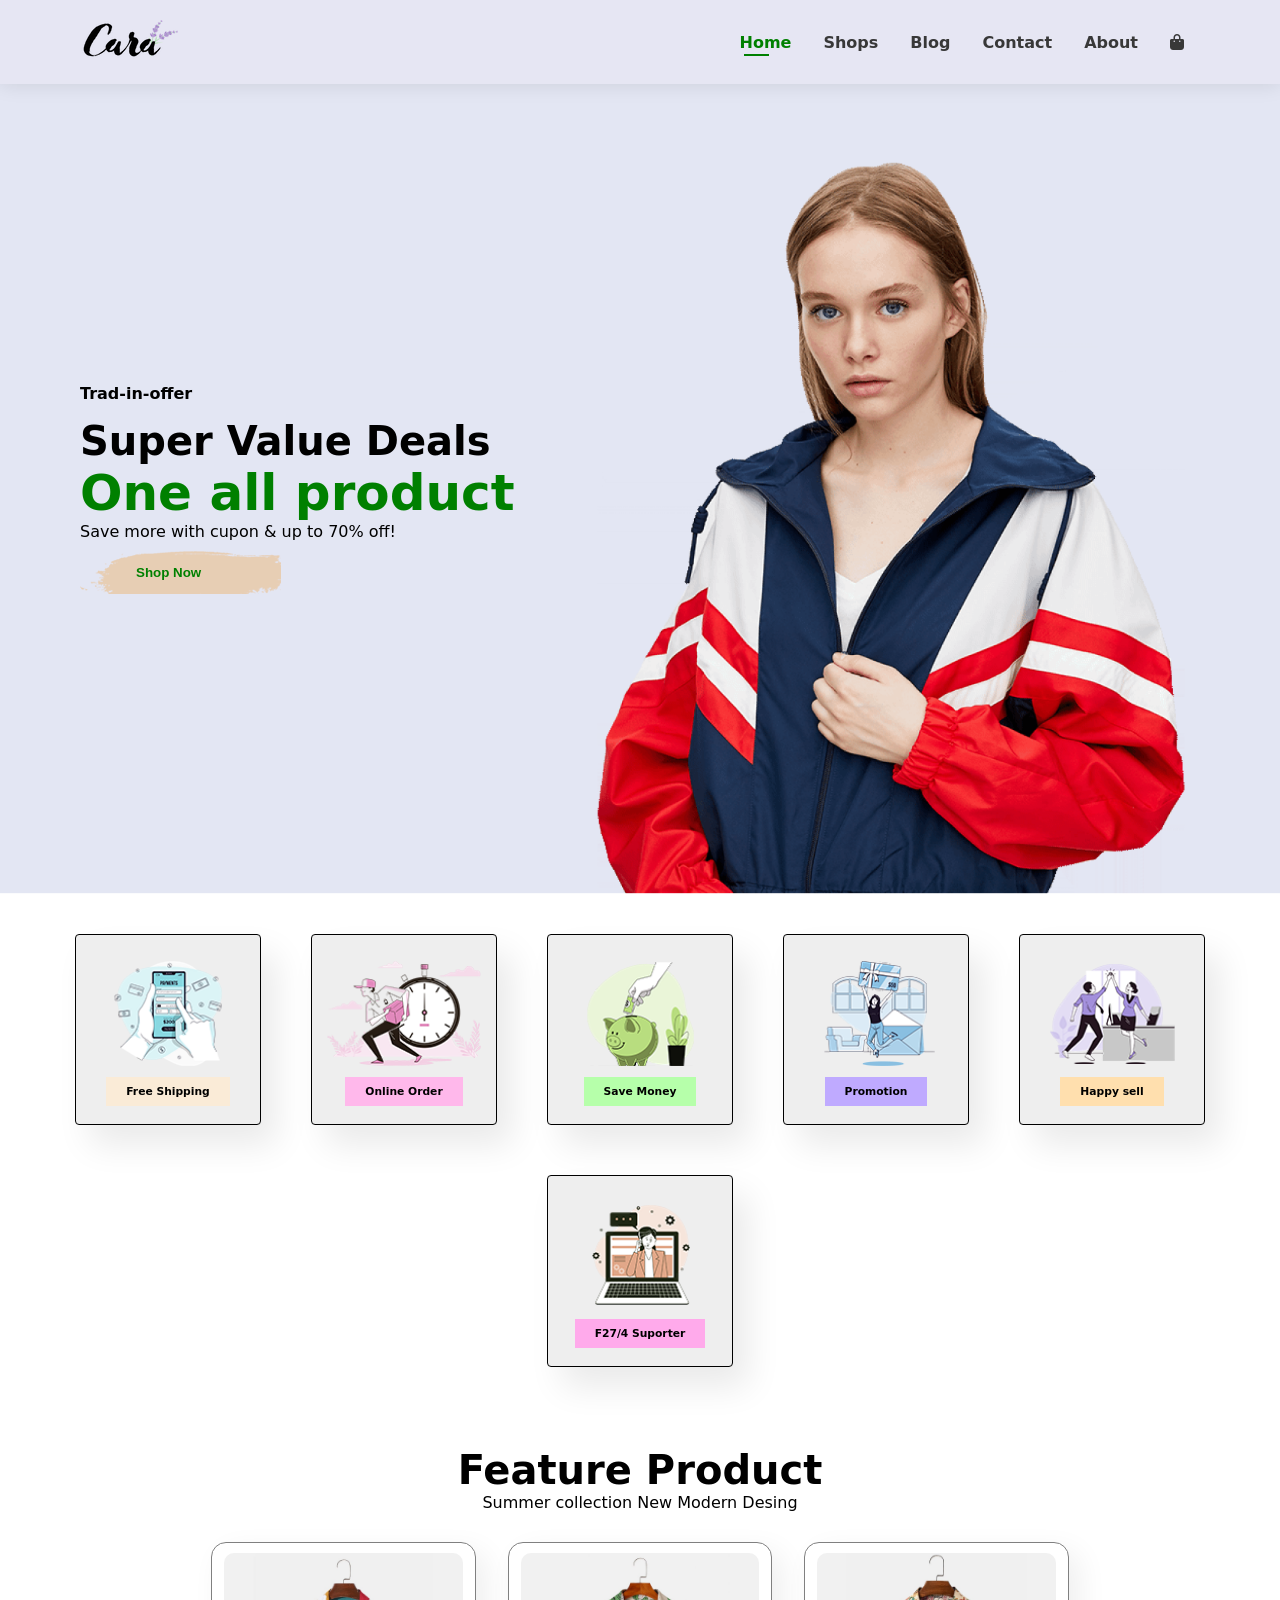
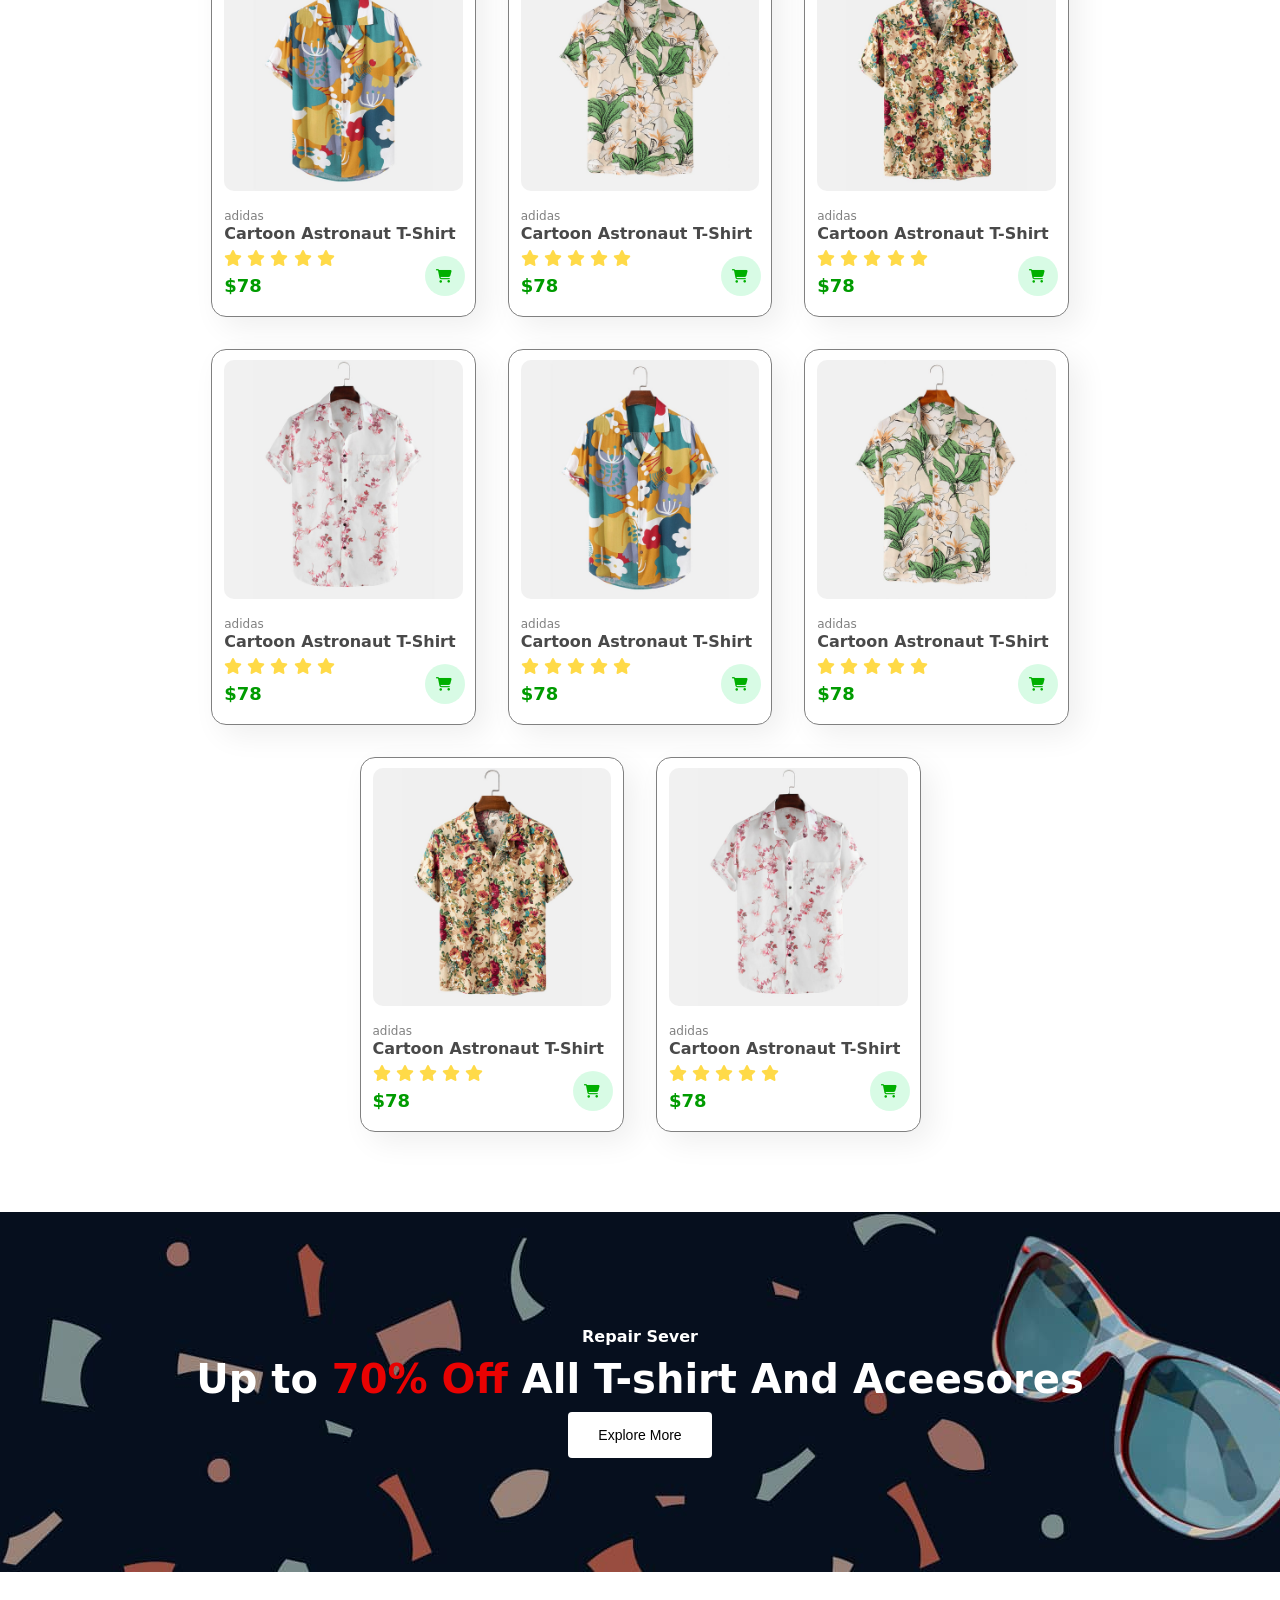
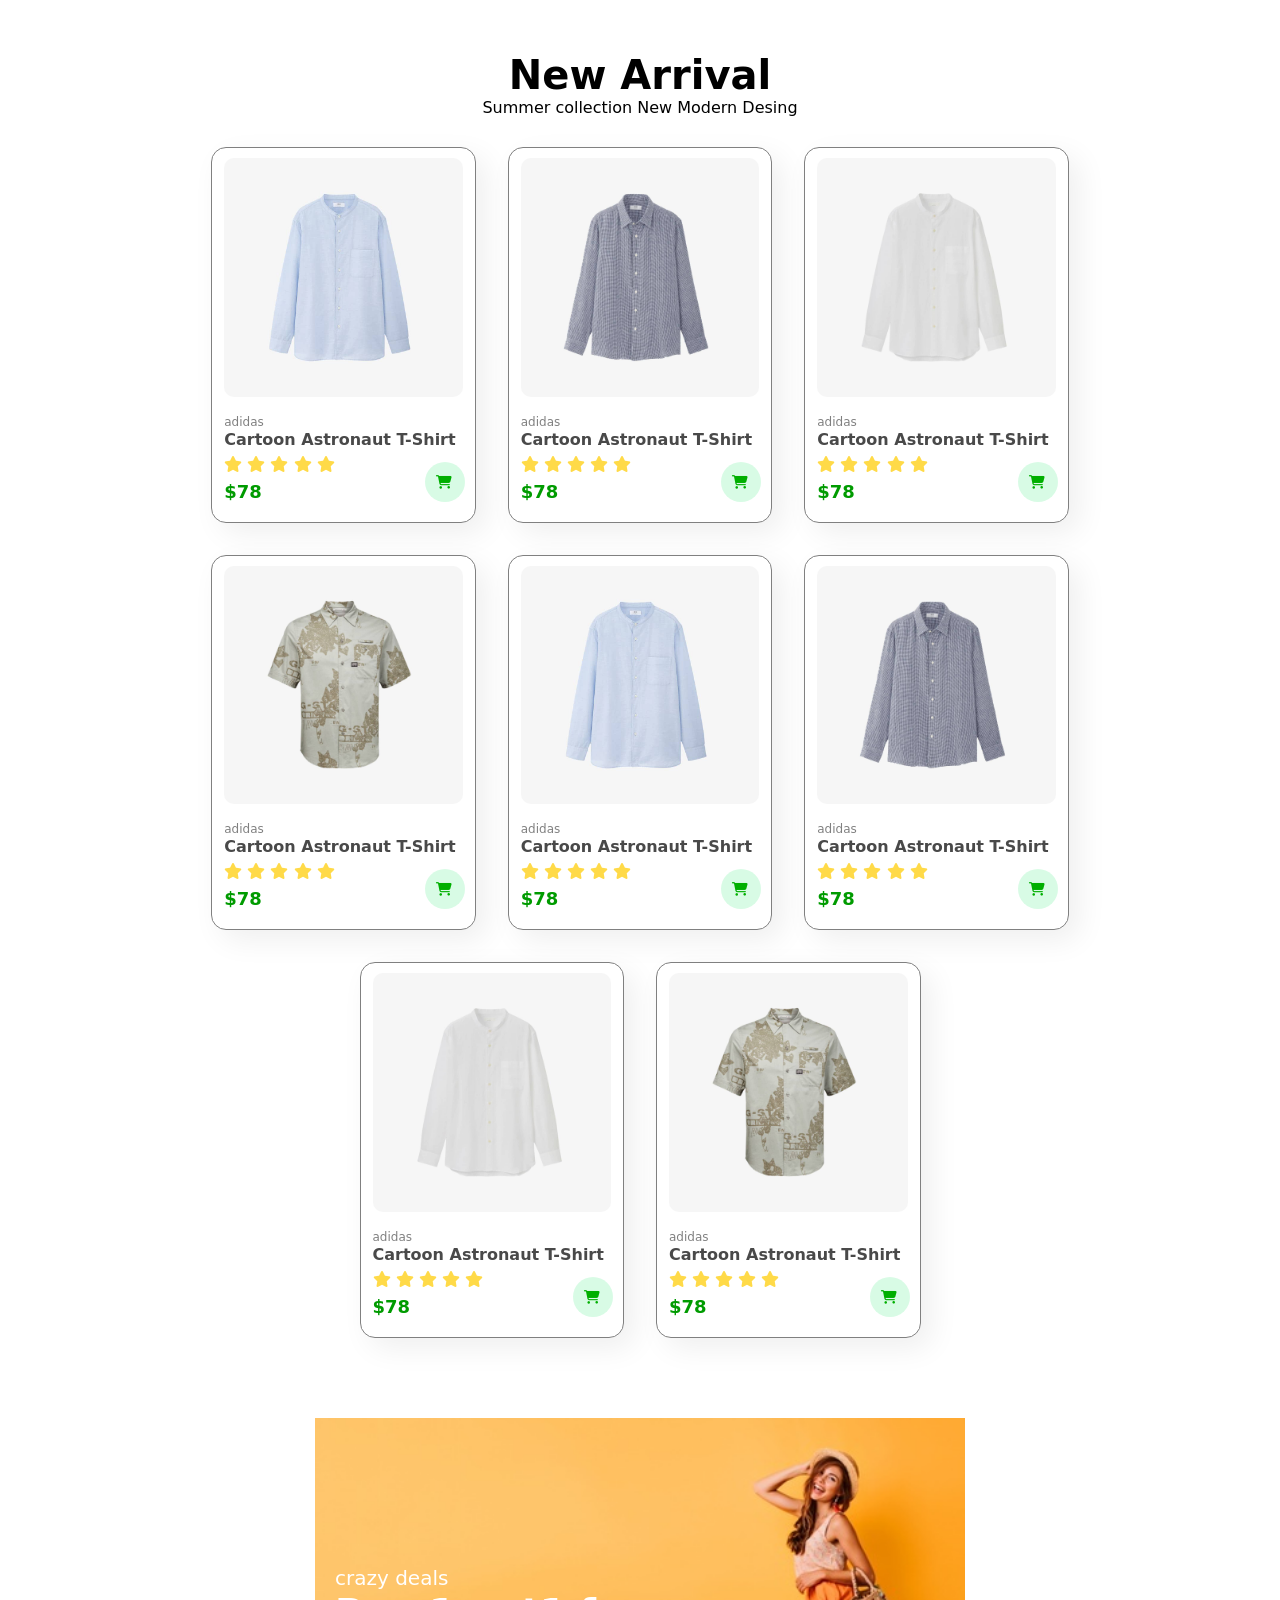
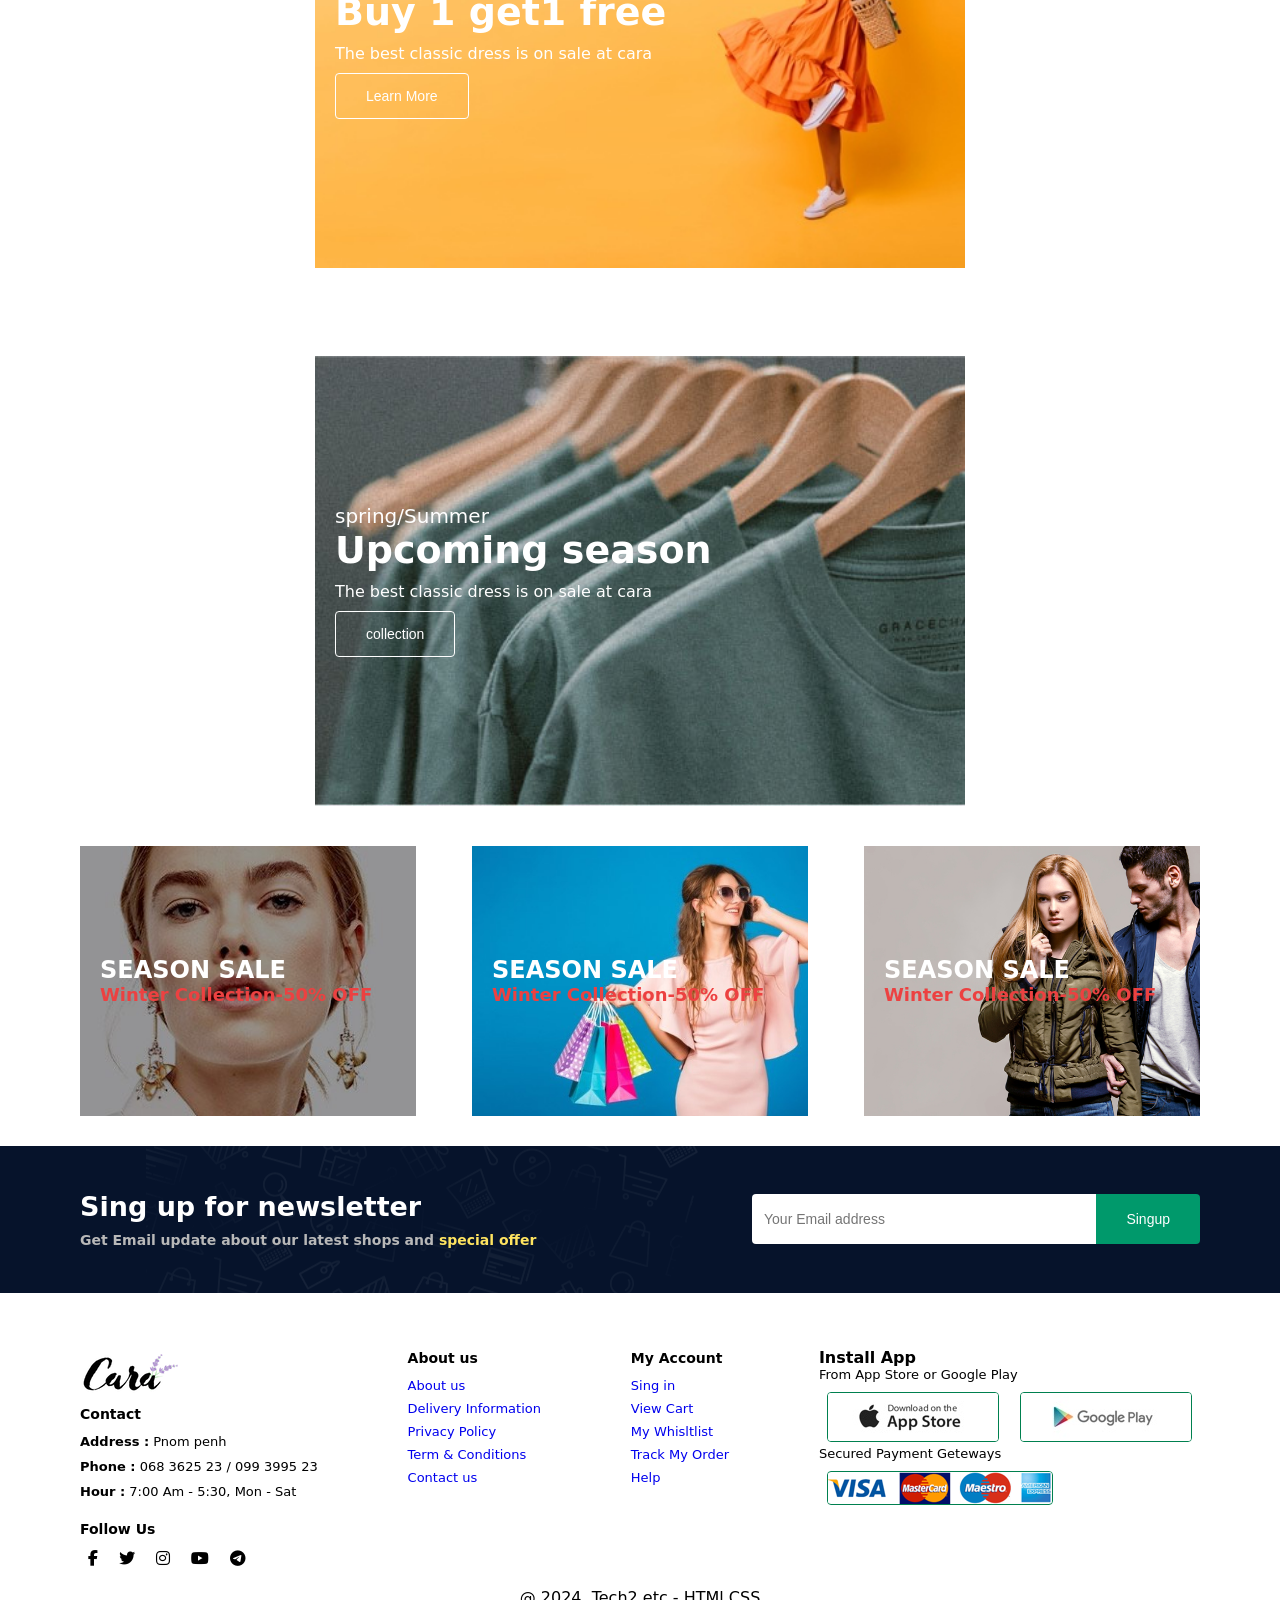
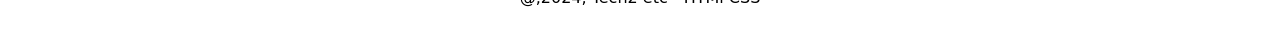
<file: index.html>
<!DOCTYPE html>
<html lang="en">
<head>
    <meta charset="UTF-8">
    <meta name="viewport" content="width=device-width, initial-scale=1.0">
    <title>Document</title>
    <link rel="stylesheet" href="style.css">
    
    <link rel="stylesheet" href="https://cdnjs.cloudflare.com/ajax/libs/font-awesome/6.6.0/css/all.min.css" integrity="sha512-Kc323vGBEqzTmouAECnVceyQqyqdsSiqLQISBL29aUW4U/M7pSPA/gEUZQqv1cwx4OnYxTxve5UMg5GT6L4JJg==" crossorigin="anonymous" referrerpolicy="no-referrer" />
</head>
<body>

  <nav class="navbar">
      <div class="logo">
         <a href=""><img src="img/logo.png" alt=""></a>
      </div>
      <ul class="menu">
        <li ><a class="active" href="home.html">Home</a></li>
        <li><a href="Shops.html">Shops</a></li>
        <li><a href="Blog.html">Blog</a></li>
        <li><a href="contact.html">Contact</a></li>
        <li><a href="About.html">About</a></li>
        <li><a id="fa-bag" href=""><i class="fa-solid fa-bag-shopping"></i></a></li>
        <a href="#" id="close"><i class="fa-solid fa-xmark"></i></a>
     
      </ul>
      <div id="mobile">
        <a href="#"><i class="fa-solid fa-bag-shopping"></i></a>
       <i id="bar" class="fas fa-outdent"></i>
      </div>
  </nav>    

   <section id="hero">
        <h4>Trad-in-offer</h4>
        <h2>Super Value Deals</h2>
        <h1>One all product</h1>
        <p>Save more with cupon & up to 70% off!</p>
        <button class="mg-top-10">Shop Now</button>
   </section>
 
  <section id="feature">
      <div class="fe-box">
        <img src="img/features/f1.png" alt="">
        <h6>Free Shipping</h6>
      </div>
      <div class="fe-box">
        <img src="img/features/f2.png" alt="">
        <h6>Online Order</h6>
      </div>
      <div class="fe-box">
        <img src="img/features/f3.png" alt="">
        <h6>Save Money</h6>
      </div>
      <div class="fe-box">
        <img src="img/features/f4.png" alt="">
        <h6>Promotion</h6>
      </div>
      <div class="fe-box">
        <img src="img/features/f5.png" alt="">
        <h6>Happy sell</h6>
      </div>
      <div class="fe-box">
        <img src="img/features/f6.png" alt="">
        <h6>F27/4 Suporter</h6>
      </div>

  </section>

  <section id="product1">
    <h2>Feature Product</h2>
    <p>Summer collection New Modern Desing</p>
    
    <div class="pro-container">

      <div class="pro">
        <img src="img/products/f1.jpg" alt="">
        <div class="des">
          <span>adidas</span>
          <h4>Cartoon Astronaut T-Shirt</h4>
          <div class="star">
            <i class="fas fa-star"></i>
            <i class="fas fa-star"></i>
            <i class="fas fa-star"></i>
            <i class="fas fa-star"></i>
            <i class="fas fa-star"></i>
          </div>
          <h5>$78</h5>
        </div>
        <a href="#"><i class="fa-solid fa-cart-shopping cart"></i></a>
      </div>

      <div class="pro">
        <img src="img/products/f2.jpg" alt="">
        <div class="des">
          <span>adidas</span>
          <h4>Cartoon Astronaut T-Shirt</h4>
          <div class="star">
            <i class="fas fa-star"></i>
            <i class="fas fa-star"></i>
            <i class="fas fa-star"></i>
            <i class="fas fa-star"></i>
            <i class="fas fa-star"></i>
          </div>
          <h5>$78</h5>
        </div>
        <a href="#"><i class="fa-solid fa-cart-shopping cart"></i></a>
      </div>

      <div class="pro">
        <img src="img/products/f3.jpg" alt="">
        <div class="des">
          <span>adidas</span>
          <h4>Cartoon Astronaut T-Shirt</h4>
          <div class="star">
            <i class="fas fa-star"></i>
            <i class="fas fa-star"></i>
            <i class="fas fa-star"></i>
            <i class="fas fa-star"></i>
            <i class="fas fa-star"></i>
          </div>
          <h5>$78</h5>
        </div>
        <a href="#"><i class="fa-solid fa-cart-shopping cart"></i></a>
      </div>
      
      <div class="pro">
        <img src="img/products/f4.jpg" alt="">
        <div class="des">
          <span>adidas</span>
          <h4>Cartoon Astronaut T-Shirt</h4>
          <div class="star">
            <i class="fas fa-star"></i>
            <i class="fas fa-star"></i>
            <i class="fas fa-star"></i>
            <i class="fas fa-star"></i>
            <i class="fas fa-star"></i>
          </div>
          <h5>$78</h5>
        </div>
        <a href="#"><i class="fa-solid fa-cart-shopping cart"></i></a>
      </div>

      <div class="pro">
        <img src="img/products/f1.jpg" alt="">
        <div class="des">
          <span>adidas</span>
          <h4>Cartoon Astronaut T-Shirt</h4>
          <div class="star">
            <i class="fas fa-star"></i>
            <i class="fas fa-star"></i>
            <i class="fas fa-star"></i>
            <i class="fas fa-star"></i>
            <i class="fas fa-star"></i>
          </div>
          <h5>$78</h5>
        </div>
        <a href="#"><i class="fa-solid fa-cart-shopping cart"></i></a>
      </div>

      <div class="pro">
        <img src="img/products/f2.jpg" alt="">
        <div class="des">
          <span>adidas</span>
          <h4>Cartoon Astronaut T-Shirt</h4>
          <div class="star">
            <i class="fas fa-star"></i>
            <i class="fas fa-star"></i>
            <i class="fas fa-star"></i>
            <i class="fas fa-star"></i>
            <i class="fas fa-star"></i>
          </div>
          <h5>$78</h5>
        </div>
        <a href="#"><i class="fa-solid fa-cart-shopping cart"></i></a>
      </div>

      <div class="pro">
        <img src="img/products/f3.jpg" alt="">
        <div class="des">
          <span>adidas</span>
          <h4>Cartoon Astronaut T-Shirt</h4>
          <div class="star">
            <i class="fas fa-star"></i>
            <i class="fas fa-star"></i>
            <i class="fas fa-star"></i>
            <i class="fas fa-star"></i>
            <i class="fas fa-star"></i>
          </div>
          <h5>$78</h5>
        </div>
        <a href="#"><i class="fa-solid fa-cart-shopping cart"></i></a>
      </div>
      
      <div class="pro">
        <img src="img/products/f4.jpg" alt="">
        <div class="des">
          <span>adidas</span>
          <h4>Cartoon Astronaut T-Shirt</h4>
          <div class="star">
            <i class="fas fa-star"></i>
            <i class="fas fa-star"></i>
            <i class="fas fa-star"></i>
            <i class="fas fa-star"></i>
            <i class="fas fa-star"></i>
          </div>
          <h5>$78</h5>
        </div>
        <a href="#"><i class="fa-solid fa-cart-shopping cart"></i></a>
      </div>


    </div>
  </section>
  
  <section id="banner">
    <h4>Repair Sever</h4>
    <h2>Up to <span>70% Off</span> All T-shirt And Aceesores</h2>
    <button class="normal">Explore More</button>
  </section>

  <section id="product1">
    <h2>New Arrival</h2>
    <p>Summer collection New Modern Desing</p>
    
    <div class="pro-container">

      <div class="pro">
        <img src="img/products/n1.jpg" alt="">
        <div class="des">
          <span>adidas</span>
          <h4>Cartoon Astronaut T-Shirt</h4>
          <div class="star">
            <i class="fas fa-star"></i>
            <i class="fas fa-star"></i>
            <i class="fas fa-star"></i>
            <i class="fas fa-star"></i>
            <i class="fas fa-star"></i>
          </div>
          <h5>$78</h5>
        </div>
        <a href="#"><i class="fa-solid fa-cart-shopping cart"></i></a>
      </div>

      <div class="pro">
        <img src="img/products/n2.jpg" alt="">
        <div class="des">
          <span>adidas</span>
          <h4>Cartoon Astronaut T-Shirt</h4>
          <div class="star">
            <i class="fas fa-star"></i>
            <i class="fas fa-star"></i>
            <i class="fas fa-star"></i>
            <i class="fas fa-star"></i>
            <i class="fas fa-star"></i>
          </div>
          <h5>$78</h5>
        </div>
        <a href="#"><i class="fa-solid fa-cart-shopping cart"></i></a>
      </div>

      <div class="pro">
        <img src="img/products/n3.jpg" alt="">
        <div class="des">
          <span>adidas</span>
          <h4>Cartoon Astronaut T-Shirt</h4>
          <div class="star">
            <i class="fas fa-star"></i>
            <i class="fas fa-star"></i>
            <i class="fas fa-star"></i>
            <i class="fas fa-star"></i>
            <i class="fas fa-star"></i>
          </div>
          <h5>$78</h5>
        </div>
        <a href="#"><i class="fa-solid fa-cart-shopping cart"></i></a>
      </div>
      
      <div class="pro">
        <img src="img/products/n4.jpg" alt="">
        <div class="des">
          <span>adidas</span>
          <h4>Cartoon Astronaut T-Shirt</h4>
          <div class="star">
            <i class="fas fa-star"></i>
            <i class="fas fa-star"></i>
            <i class="fas fa-star"></i>
            <i class="fas fa-star"></i>
            <i class="fas fa-star"></i>
          </div>
          <h5>$78</h5>
        </div>
        <a href="#"><i class="fa-solid fa-cart-shopping cart"></i></a>
      </div>

      <div class="pro">
        <img src="img/products/n1.jpg" alt="">
        <div class="des">
          <span>adidas</span>
          <h4>Cartoon Astronaut T-Shirt</h4>
          <div class="star">
            <i class="fas fa-star"></i>
            <i class="fas fa-star"></i>
            <i class="fas fa-star"></i>
            <i class="fas fa-star"></i>
            <i class="fas fa-star"></i>
          </div>
          <h5>$78</h5>
        </div>
        <a href="#"><i class="fa-solid fa-cart-shopping cart"></i></a>
      </div>

      <div class="pro">
        <img src="img/products/n2.jpg" alt="">
        <div class="des">
          <span>adidas</span>
          <h4>Cartoon Astronaut T-Shirt</h4>
          <div class="star">
            <i class="fas fa-star"></i>
            <i class="fas fa-star"></i>
            <i class="fas fa-star"></i>
            <i class="fas fa-star"></i>
            <i class="fas fa-star"></i>
          </div>
          <h5>$78</h5>
        </div>
        <a href="#"><i class="fa-solid fa-cart-shopping cart"></i></a>
      </div>

      <div class="pro">
        <img src="img/products/n3.jpg" alt="">
        <div class="des">
          <span>adidas</span>
          <h4>Cartoon Astronaut T-Shirt</h4>
          <div class="star">
            <i class="fas fa-star"></i>
            <i class="fas fa-star"></i>
            <i class="fas fa-star"></i>
            <i class="fas fa-star"></i>
            <i class="fas fa-star"></i>
          </div>
          <h5>$78</h5>
        </div>
        <a href="#"><i class="fa-solid fa-cart-shopping cart"></i></a>
      </div>
      
      <div class="pro">
        <img src="img/products/n4.jpg" alt="">
        <div class="des">
          <span>adidas</span>
          <h4>Cartoon Astronaut T-Shirt</h4>
          <div class="star">
            <i class="fas fa-star"></i>
            <i class="fas fa-star"></i>
            <i class="fas fa-star"></i>
            <i class="fas fa-star"></i>
            <i class="fas fa-star"></i>
          </div>
          <h5>$78</h5>
        </div>
        <a href="#"><i class="fa-solid fa-cart-shopping cart"></i></a>
      </div>

    </div>
  </section>

  <section id="sm-banner">
    <div class="banner-box">
      <h4>crazy deals</h4>
      <h2>Buy 1 get1 free</h2>
      <span>The best classic dress is on sale at cara</span>
      <button class="white">Learn More</button>
    </div>

    <div class="banner-box banner-box2">
      <h4>spring/Summer</h4>
      <h2>Upcoming season</h2>
      <span>The best classic dress is on sale at cara</span>
      <button class="white">collection</button>
    </div>
  </section>

  <section id="banner3">
    <div class="banner-box ">
      <h2>SEASON SALE</h2>
      <h3>Winter Collection-50% OFF </h3>
    </div>
    <div class="banner-box box2">
      <h2>SEASON SALE</h2>
      <h3>Winter Collection-50% OFF </h3>
    </div>
    <div class="banner-box box3">
      <h2>SEASON SALE</h2>
      <h3>Winter Collection-50% OFF </h3>
    </div>
  </section>
  
  <section id="newsletter">
    <!-- <div class="box"> -->
      <div class="newstext">
        <h4>Sing up for newsletter</h4>
        <p>Get Email update about our latest shops and <span>special offer</span></p>
      </div>

      <div class="form">
        <input type="text" placeholder="Your Email address">
        <button class="normal">Singup</button>
      </div>
    <!-- </div> -->
    
  </section>

  <section id="footter">
    <div class="col">
      <img class="mg-top-16" src="img/logo.png"alt="">
      <h4>Contact</h4>
      <p><strong>Address :</strong> Pnom penh</p>
      <p><strong>Phone :</strong> 068 3625 23 / 099 3995 23</p>
      <p><strong>Hour :</strong> 7:00 Am - 5:30, Mon - Sat</p>
       <div class="follow">
        <h4>Follow Us</h4>
        <div class="icon">
          <i class="fab fa-facebook-f"></i>
          <i class="fab fa-twitter"></i>
          <i class="fab fa-instagram"></i>
          <i class="fab fa-youtube"></i>
          <i class="fab fa-telegram"></i>
        </div>
       </div>
    </div>
    <div class="col">
      <h4>About us</h4>
      <a href="#">About us</a>
      <a href="#">Delivery Information</a>
      <a href="#">Privacy Policy</a>
      <a href="#">Term & Conditions</a>
      <a href="#">Contact us</a>
    </div>
    <div class="col">
      <h4>My Account</h4>
      <a href="#">Sing in</a>
      <a href="#">View Cart</a>
      <a href="#">My Whisltlist</a>
      <a href="#">Track My Order</a>
      <a href="#">Help</a>
    </div>
    <div class="install">
      <h4>Install App</h4>
      <p>From App Store or Google Play</p>
      <div class="row">
        <img src="img/pay/app.jpg "  alt="">
        <img src="img/pay/play.jpg" alt="">
      </div>
      <p>Secured Payment Geteways</p>
      <img src="img/pay/pay.png" alt="">
    </div>
    <div class="Copyright">@,2024, Tech2 etc - HTMl CSS</div>
  </section>

  <script src="script.js"></script>
</body>
</html>
</file>
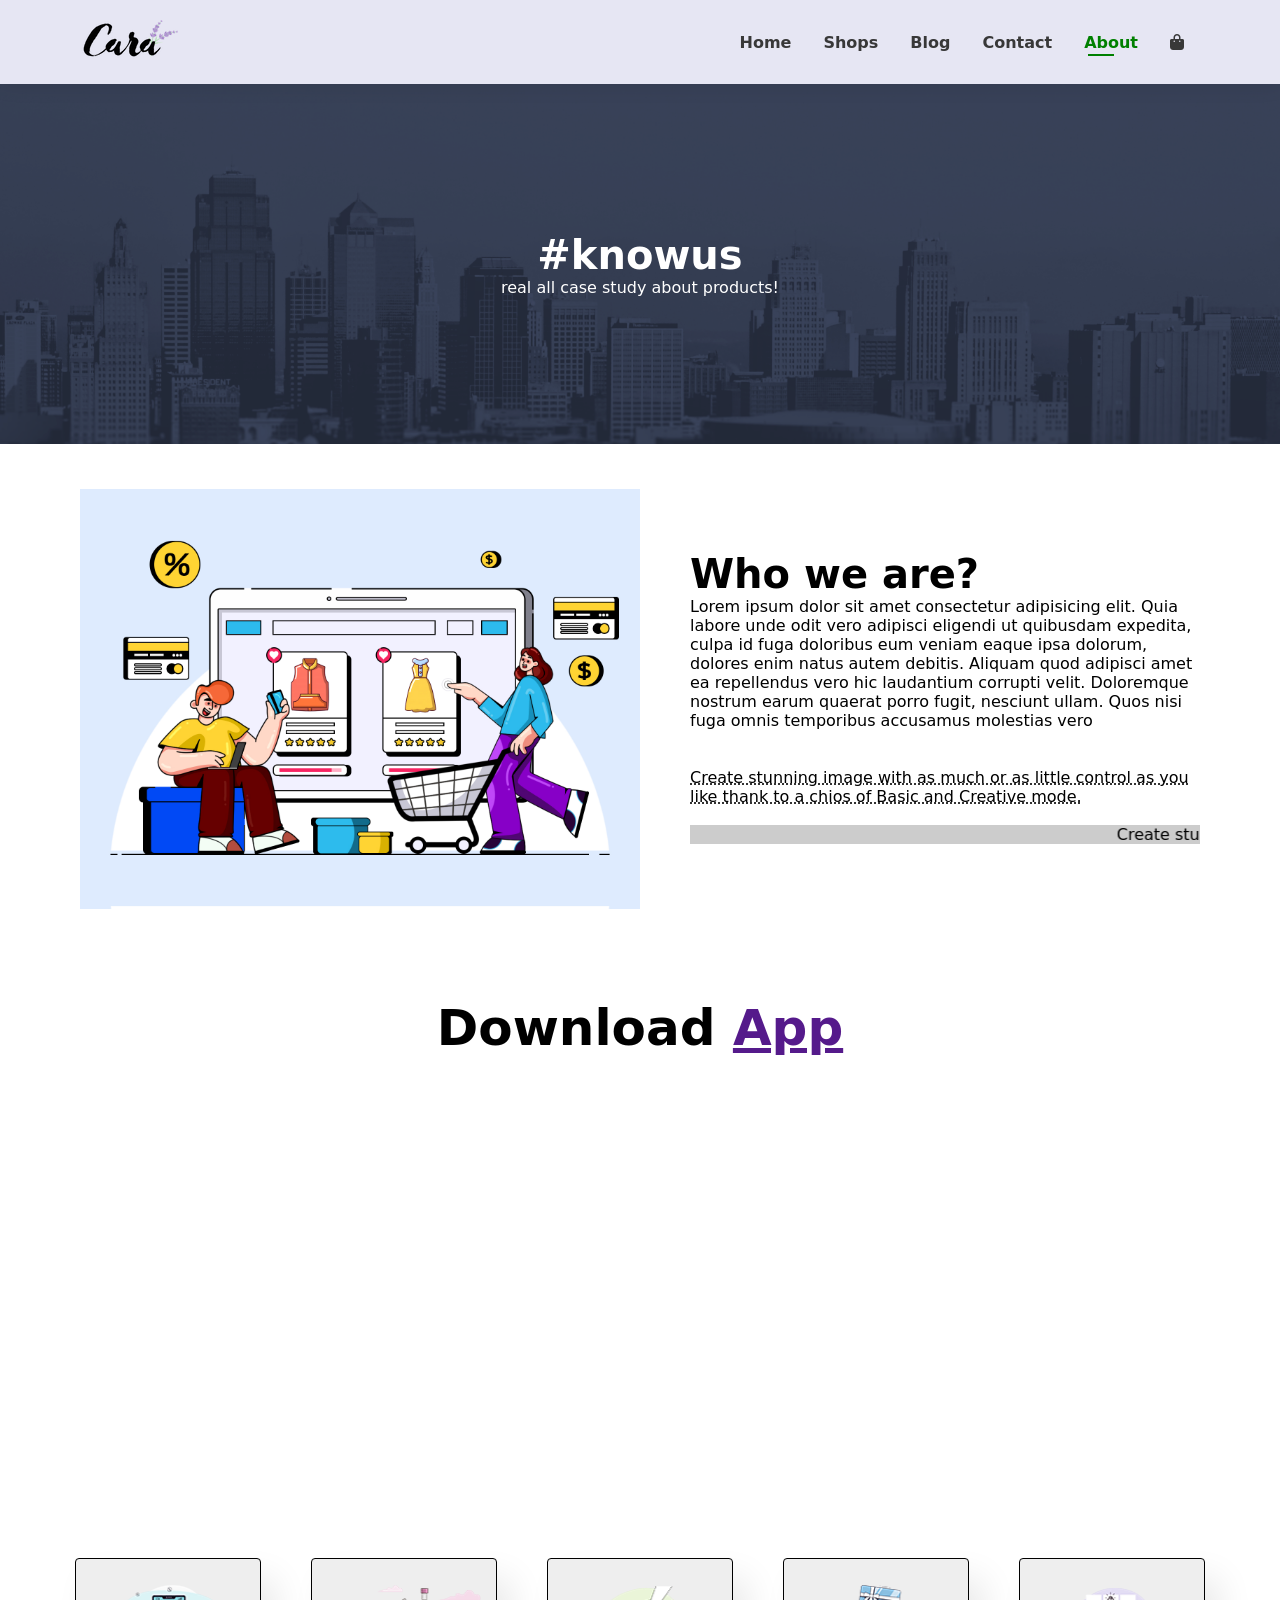
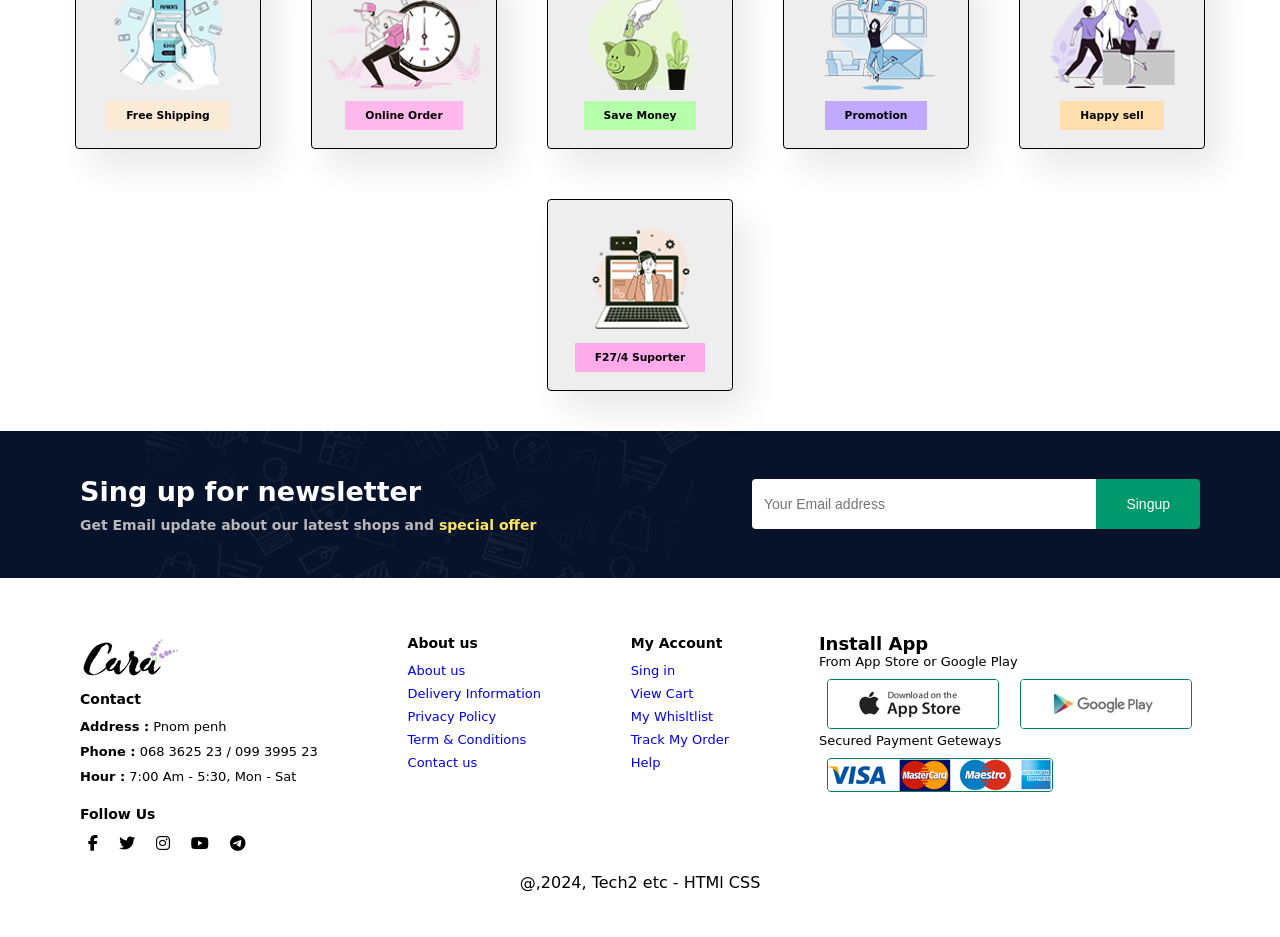
<file: Shops/about.html>
<!DOCTYPE html>
<html lang="en">
  <head>
    <meta charset="UTF-8" />
    <meta name="viewport" content="width=device-width, initial-scale=1.0" />
    <title>Document</title>
    <link rel="stylesheet" href="style.css" />

    <link
      rel="stylesheet"
      href="https://cdnjs.cloudflare.com/ajax/libs/font-awesome/6.6.0/css/all.min.css"
      integrity="sha512-Kc323vGBEqzTmouAECnVceyQqyqdsSiqLQISBL29aUW4U/M7pSPA/gEUZQqv1cwx4OnYxTxve5UMg5GT6L4JJg=="
      crossorigin="anonymous"
      referrerpolicy="no-referrer"
    />
  </head>
  <body>
    <nav class="navbar">
      <div class="logo">
        <a href=""><img src="img/logo.png" alt="" /></a>
      </div>
      <ul class="menu">
        <li><a href="home.html">Home</a></li>
        <li><a href="Shops.html">Shops</a></li>
        <li><a " href="Blog.html">Blog</a></li>
        <li><a href="contact.html">Contact</a></li>
        <li><a class="active" href="about.html">About</a></li>
        <li>
          <a id="fa-bag" href="cart.html"><i class="fa-solid fa-bag-shopping"></i></a>
        </li>
        <a href="#" id="close"><i class="fa-solid fa-xmark"></i></a>
      </ul>
      <div id="mobile">
        <a href="#"><i class="fa-solid fa-bag-shopping"></i></a>
        <i id="bar" class="fas fa-outdent"></i>
      </div>
    </nav>

    <section id="page-header" class="about-header">
      <h2>#knowus</h2>
      <p>real all case study about products!</p>
    </section>

    <section id="about-head" class="section-p1">
      <img src="img/about/a6.jpg" alt="" />
      <div>
        <h2>Who we are?</h2>
        <p>
          Lorem ipsum dolor sit amet consectetur adipisicing elit. Quia labore
          unde odit vero adipisci eligendi ut quibusdam expedita, culpa id fuga
          doloribus eum veniam eaque ipsa dolorum, dolores enim natus autem
          debitis. Aliquam quod adipisci amet ea repellendus vero hic laudantium
          corrupti velit. Doloremque nostrum earum quaerat porro fugit, nesciunt
          ullam. Quos nisi fuga omnis temporibus accusamus molestias vero
        
        </p>
        <br><br>
        <abbr title="">Create stunning image with as much or as little control as 
            you like thank to a chios of Basic and Creative mode.
        </abbr>

        <br><br>

        <marquee bgcolor="#ccc" loop="-1" Scrollamount="5" width="100%">Create stunning image with as much or as little control as 
            you like thank to a chios of Basic and Creative mode.</marquee>
      </div>
    </section>


    <section id="about-app" class="section-p1">
      <h1>Download <a href="">App</a></h1>
      <div class="video">
        <video autoplay loop muted src="img/about/1.mp4"></video>
      </div>
    </section>
    
    <section id="feature">
      <div class="fe-box">
        <img src="img/features/f1.png" alt="">
        <h6>Free Shipping</h6>
      </div>
      <div class="fe-box">
        <img src="img/features/f2.png" alt="">
        <h6>Online Order</h6>
      </div>
      <div class="fe-box">
        <img src="img/features/f3.png" alt="">
        <h6>Save Money</h6>
      </div>
      <div class="fe-box">
        <img src="img/features/f4.png" alt="">
        <h6>Promotion</h6>
      </div>
      <div class="fe-box">
        <img src="img/features/f5.png" alt="">
        <h6>Happy sell</h6>
      </div>
      <div class="fe-box">
        <img src="img/features/f6.png" alt="">
        <h6>F27/4 Suporter</h6>
      </div>

  </section>
  
    <section id="newsletter">
      <!-- <div class="box"> -->
      <div class="newstext">
        <h4>Sing up for newsletter</h4>
        <p>
          Get Email update about our latest shops and <span>special offer</span>
        </p>
      </div>

      <div class="form">
        <input type="text" placeholder="Your Email address" />
        <button class="normal">Singup</button>
      </div>
      <!-- </div> -->
    </section>

    <section id="footter">
      <div class="col">
        <img class="mg-top-16" src="img/logo.png" alt="" />
        <h4>Contact</h4>
        <p><strong>Address :</strong> Pnom penh</p>
        <p><strong>Phone :</strong> 068 3625 23 / 099 3995 23</p>
        <p><strong>Hour :</strong> 7:00 Am - 5:30, Mon - Sat</p>
        <div class="follow">
          <h4>Follow Us</h4>
          <div class="icon">
            <i class="fab fa-facebook-f"></i>
            <i class="fab fa-twitter"></i>
            <i class="fab fa-instagram"></i>
            <i class="fab fa-youtube"></i>
            <i class="fab fa-telegram"></i>
          </div>
        </div>
      </div>
      <div class="col">
        <h4>About us</h4>
        <a href="#">About us</a>
        <a href="#">Delivery Information</a>
        <a href="#">Privacy Policy</a>
        <a href="#">Term & Conditions</a>
        <a href="#">Contact us</a>
      </div>
      <div class="col">
        <h4>My Account</h4>
        <a href="#">Sing in</a>
        <a href="#">View Cart</a>
        <a href="#">My Whisltlist</a>
        <a href="#">Track My Order</a>
        <a href="#">Help</a>
      </div>
      <div class="install">
        <h4>Install App</h4>
        <p>From App Store or Google Play</p>
        <div class="row">
          <img src="img/pay/app.jpg " alt="" />
          <img src="img/pay/play.jpg" alt="" />
        </div>
        <p>Secured Payment Geteways</p>
        <img src="img/pay/pay.png" alt="" />
      </div>
      <div class="Copyright">@,2024, Tech2 etc - HTMl CSS</div>
    </section>

    <script src="script.js"></script>
  </body>
</html>
</file>
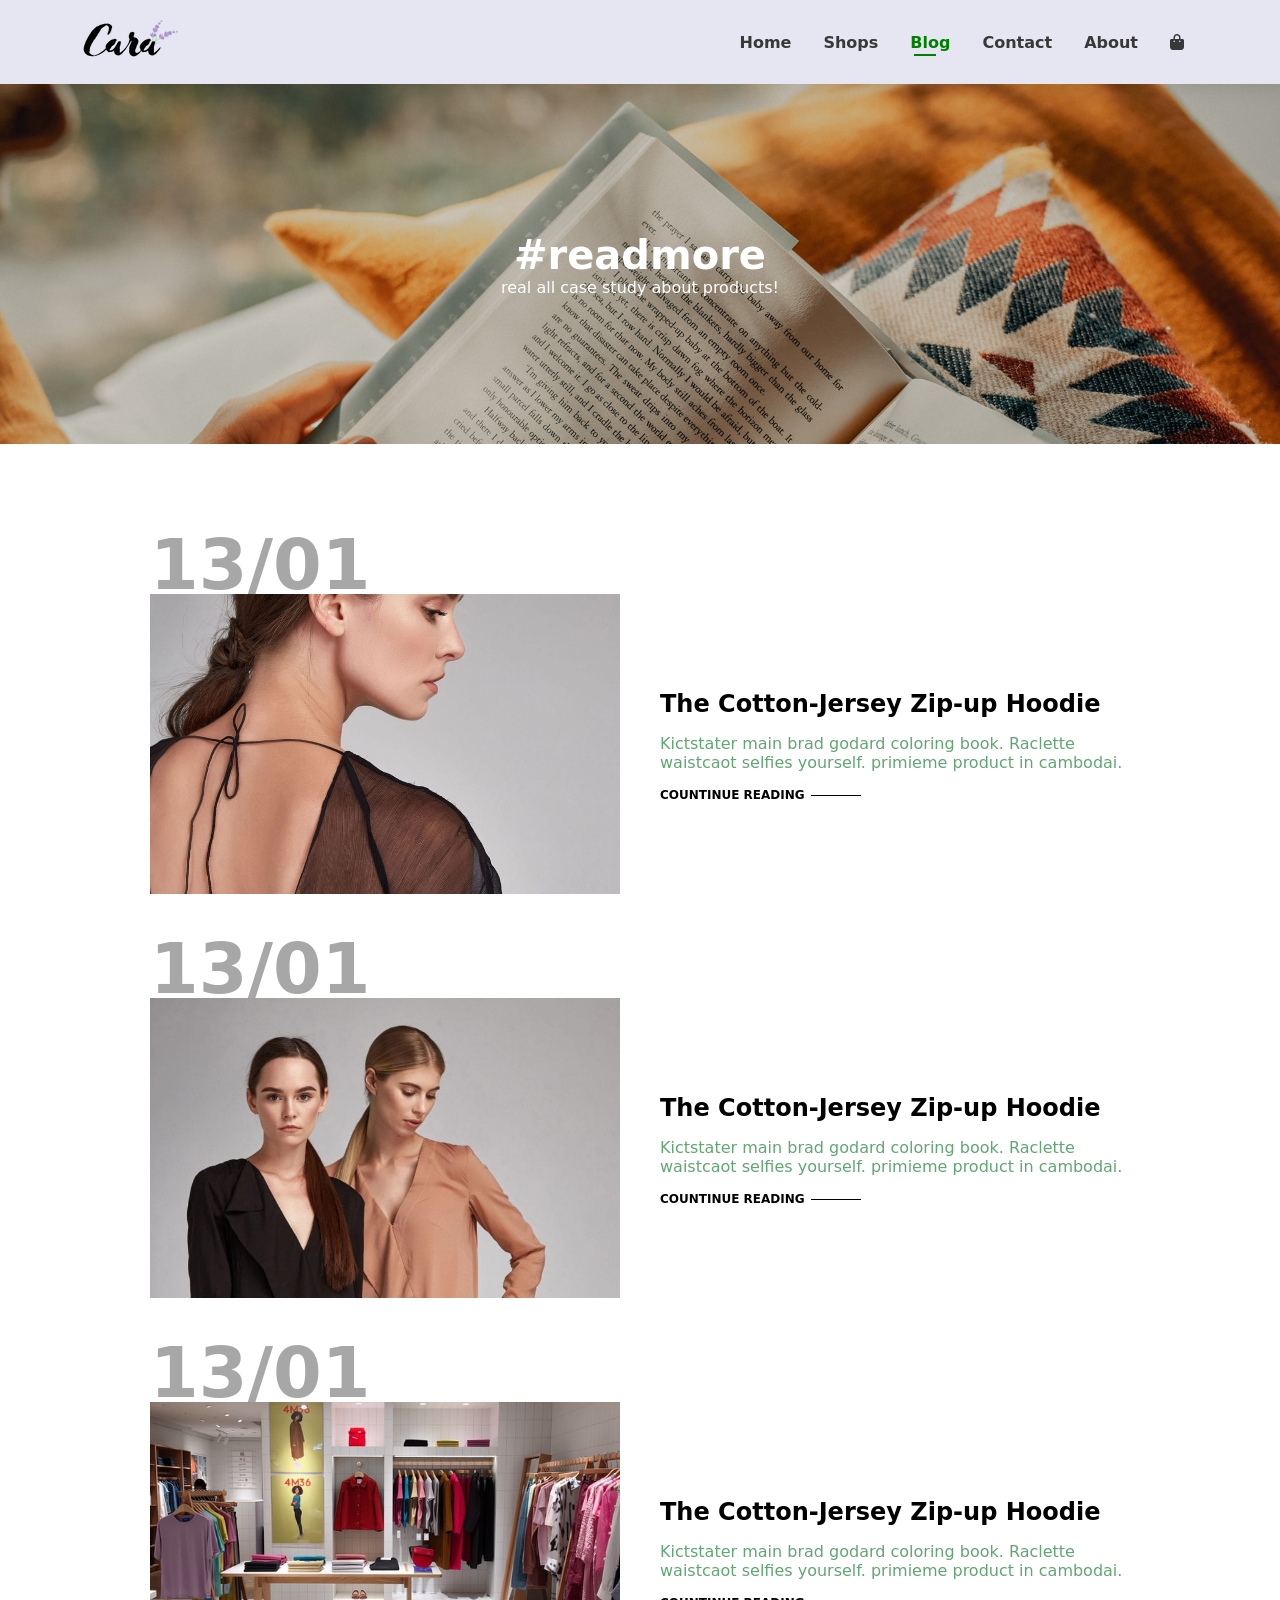
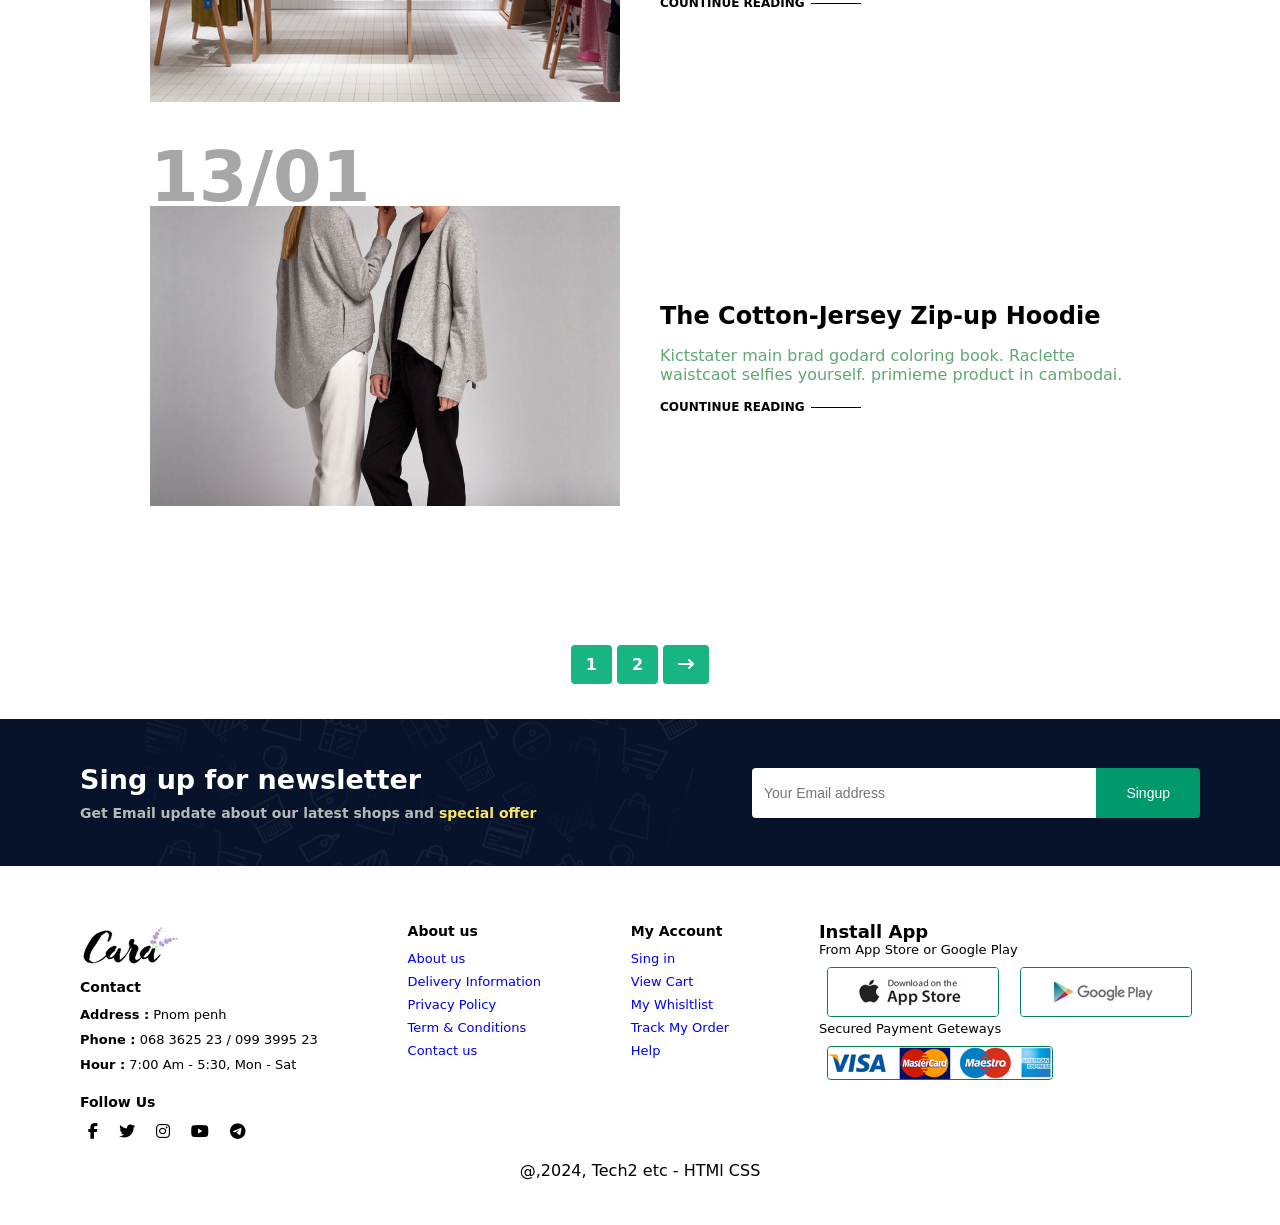
<file: Shops/blog.html>
<!DOCTYPE html>
<html lang="en">
<head>
    <meta charset="UTF-8">
    <meta name="viewport" content="width=device-width, initial-scale=1.0">
    <title>Document</title>
    <link rel="stylesheet" href="style.css">
    
    <link rel="stylesheet" href="https://cdnjs.cloudflare.com/ajax/libs/font-awesome/6.6.0/css/all.min.css" integrity="sha512-Kc323vGBEqzTmouAECnVceyQqyqdsSiqLQISBL29aUW4U/M7pSPA/gEUZQqv1cwx4OnYxTxve5UMg5GT6L4JJg==" crossorigin="anonymous" referrerpolicy="no-referrer" />
</head>
<body>

  <nav class="navbar">
      <div class="logo">
         <a href=""><img src="img/logo.png" alt=""></a>
      </div>
      <ul class="menu">
        <li ><a  href="home.html">Home</a></li>
        <li><a  href="Shops.html">Shops</a></li>
        <li><a class="active" href="Blog.html">Blog</a></li>
        <li><a href="contact.html">Contact</a></li>
        <li><a href="About.html">About</a></li>
        <li><a id="fa-bag" href="cart.html"><i class="fa-solid fa-bag-shopping"></i></a></li>
        <a href="#" id="close"><i class="fa-solid fa-xmark"></i></a>
     
      </ul>
      <div id="mobile">
        <a href="#"><i class="fa-solid fa-bag-shopping"></i></a>
       <i id="bar" class="fas fa-outdent"></i>
      </div>
  </nav>    

  <section id="page-header" class="blog-header">
   <h2>#readmore</h2>
   <p>real all case study about products!</p>

  </section>
  
      <section id="blog">
        <div class="blog-box">
          <div class="blog-img">
            <img src="img/blog/b1.jpg" alt="">
          </div>
          <div class="blog-detail">
            <h4>The Cotton-Jersey Zip-up Hoodie</h4>
            <p>Kictstater main brad godard coloring book.
              Raclette waistcaot selfies yourself. primieme product in cambodai.
            </p>
              <a href="">COUNTINUE READING</a>
          </div>
          <h1>13/01</h1>  
        </div>

         <div class="blog-box">
          <div class="blog-img">
            <img src="img/blog/b2.jpg" alt="">
          </div>
          <div class="blog-detail">
            <h4>The Cotton-Jersey Zip-up Hoodie</h4>
            <p>Kictstater main brad godard coloring book.
              Raclette waistcaot selfies yourself. primieme product in cambodai.
            </p>
              <a href="">COUNTINUE READING</a>
          </div>
          <h1>13/01</h1>  
        </div>

        <div class="blog-box">
          <div class="blog-img">
            <img src="img/blog/b3.jpg" alt="">
          </div>
          <div class="blog-detail">
            <h4>The Cotton-Jersey Zip-up Hoodie</h4>
            <p>Kictstater main brad godard coloring book.
              Raclette waistcaot selfies yourself. primieme product in cambodai.
            </p>
              <a href="">COUNTINUE READING</a>
          </div>
          <h1>13/01</h1>  
        </div>

        <div class="blog-box">
          <div class="blog-img">
            <img src="img/blog/b4.jpg" alt="">
          </div>
          <div class="blog-detail">
            <h4>The Cotton-Jersey Zip-up Hoodie</h4>
            <p>Kictstater main brad godard coloring book.
              Raclette waistcaot selfies yourself. primieme product in cambodai.
            </p>
              <a href="">COUNTINUE READING</a>
          </div>
          <h1>13/01</h1>  
        </div>
    
      </section>

  <section id="pagination" class="section-p1">
    <a href="#">1</a>
    <a href="#">2</a>
    <a href="#"><i class="fa-solid fa-arrow-right-long"></i></a>
  </section>

  <section id="newsletter">
    <!-- <div class="box"> -->
      <div class="newstext">
        <h4>Sing up for newsletter</h4>
        <p>Get Email update about our latest shops and <span>special offer</span></p>
      </div>

      <div class="form">
        <input type="text" placeholder="Your Email address">
        <button class="normal">Singup</button>
      </div>
    <!-- </div> -->
    
  </section>

  <section id="footter">
    <div class="col">
      <img class="mg-top-16" src="img/logo.png"alt="">
      <h4>Contact</h4>
      <p><strong>Address :</strong> Pnom penh</p>
      <p><strong>Phone :</strong> 068 3625 23 / 099 3995 23</p>
      <p><strong>Hour :</strong> 7:00 Am - 5:30, Mon - Sat</p>
       <div class="follow">
        <h4>Follow Us</h4>
        <div class="icon">
          <i class="fab fa-facebook-f"></i>
          <i class="fab fa-twitter"></i>
          <i class="fab fa-instagram"></i>
          <i class="fab fa-youtube"></i>
          <i class="fab fa-telegram"></i>
        </div>
       </div>
    </div>
    <div class="col">
      <h4>About us</h4>
      <a href="#">About us</a>
      <a href="#">Delivery Information</a>
      <a href="#">Privacy Policy</a>
      <a href="#">Term & Conditions</a>
      <a href="#">Contact us</a>
    </div>
    <div class="col">
      <h4>My Account</h4>
      <a href="#">Sing in</a>
      <a href="#">View Cart</a>
      <a href="#">My Whisltlist</a>
      <a href="#">Track My Order</a>
      <a href="#">Help</a>
    </div>
    <div class="install">
      <h4>Install App</h4>
      <p>From App Store or Google Play</p>
      <div class="row">
        <img src="img/pay/app.jpg "  alt="">
        <img src="img/pay/play.jpg" alt="">
      </div>
      <p>Secured Payment Geteways</p>
      <img src="img/pay/pay.png" alt="">
    </div>
    <div class="Copyright">@,2024, Tech2 etc - HTMl CSS</div>
  </section>

  <script src="script.js"></script>
</body>
</html>
</file>
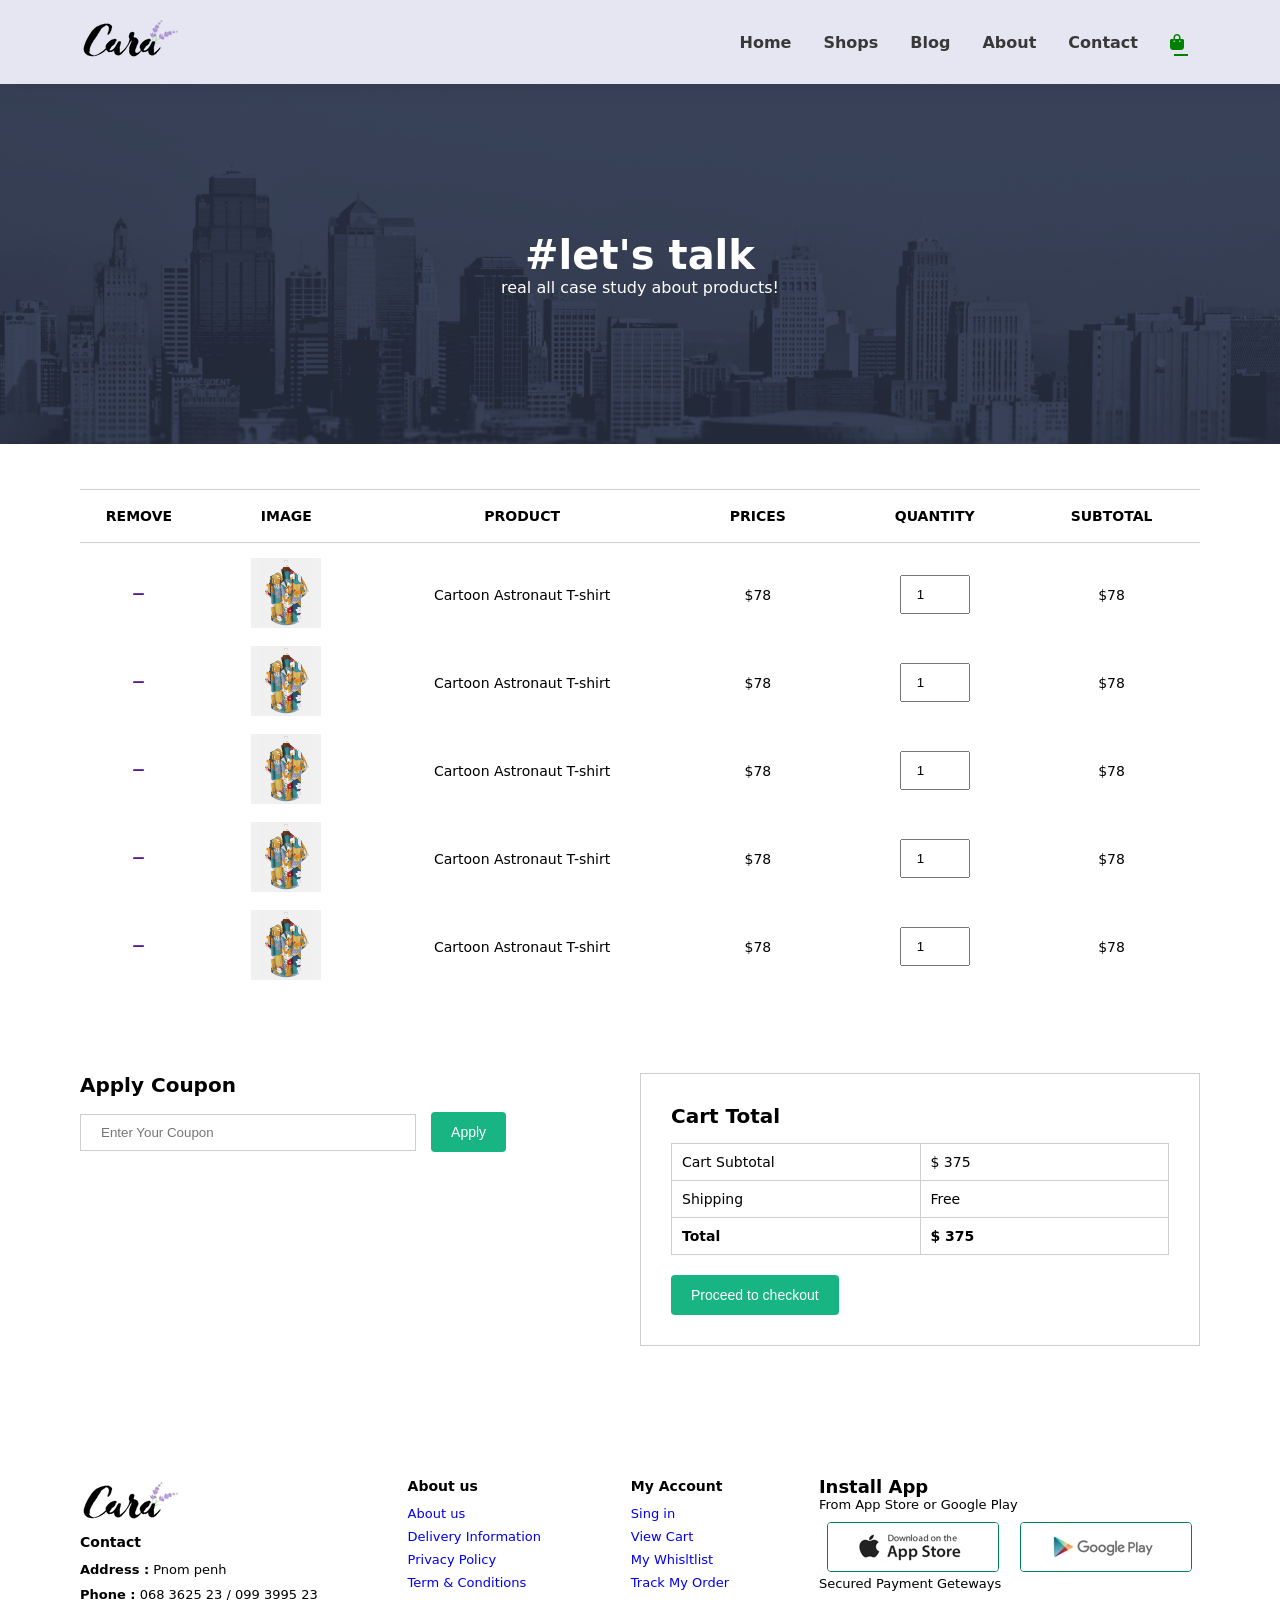
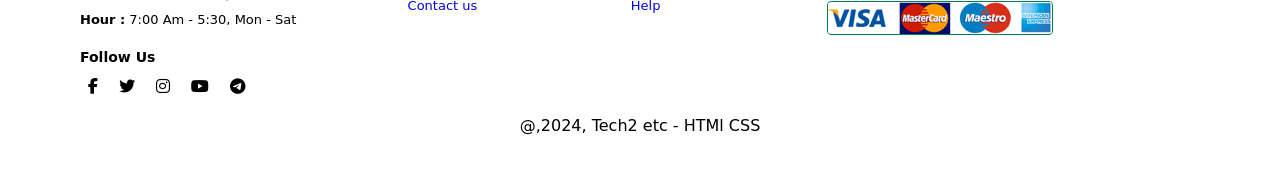
<file: Shops/cart.html>
<!DOCTYPE html>
<html lang="en">
  <head>
    <meta charset="UTF-8" />
    <meta name="viewport" content="width=device-width, initial-scale=1.0" />
    <title>Document</title>
    <link rel="stylesheet" href="style.css" />

    <link
      rel="stylesheet"
      href="https://cdnjs.cloudflare.com/ajax/libs/font-awesome/6.6.0/css/all.min.css"
      integrity="sha512-Kc323vGBEqzTmouAECnVceyQqyqdsSiqLQISBL29aUW4U/M7pSPA/gEUZQqv1cwx4OnYxTxve5UMg5GT6L4JJg=="
      crossorigin="anonymous"
      referrerpolicy="no-referrer"
    />
  </head>
  <body>
    <nav class="navbar">
      <div class="logo">
        <a href=""><img src="img/logo.png" alt="" /></a>
      </div>
      <ul class="menu">
        <li><a href="home.html">Home</a></li>
        <li><a href="Shops.html">Shops</a></li>
        <li><a href="Blog.html">Blog</a></li>
        <li><a  href="About.html">About</a></li>
        <li><a href="contact.html">Contact</a></li>
        <li>
          <a  class="active" id="fa-bag" href=""><i class="fa-solid fa-bag-shopping"></i></a>
        </li>
        <a href="#" id="close"><i class="fa-solid fa-xmark"></i></a>
      </ul>
      <div id="mobile">
        <a href="#"><i class="fa-solid fa-bag-shopping"></i></a>
        <i id="bar" class="fas fa-outdent"></i>
      </div>
    </nav>

    <section id="page-header" class="about-header">
      <h2>#let's talk</h2>
      <p>real all case study about products!</p>
    </section>
    
    <section id="cart" class="section-p1">
        <table width ="100%">
            <thead>
                <tr>
                    <td>Remove</td>
                    <td>Image</td>
                    <td>Product</td>
                    <td>Prices</td>
                    <td>quantity</td>
                    <td>Subtotal</td>
                </tr>
            </thead>
            <tbody>
                <tr>
                    <td><a href=""><i class="fa-solid fa-minus"></i></a></td>
                    <td><img src="img/products/f1.jpg" alt=""></td>
                    <td>Cartoon Astronaut T-shirt</td>
                    <td>$78</td>
                    <td><input type="number" value="1"></td>
                    <td>$78</td>
                </tr>
                <tr>
                  <td><a href=""><i class="fa-solid fa-minus"></i></a></td>
                  <td><img src="img/products/f1.jpg" alt=""></td>
                  <td>Cartoon Astronaut T-shirt</td>
                  <td>$78</td>
                  <td><input type="number" value="1"></td>
                  <td>$78</td>
              </tr>
              <tr>
                <td><a href=""><i class="fa-solid fa-minus"></i></a></td>
                <td><img src="img/products/f1.jpg" alt=""></td>
                <td>Cartoon Astronaut T-shirt</td>
                <td>$78</td>
                <td><input type="number" value="1"></td>
                <td>$78</td>
            </tr>
            <tr>
              <td><a href=""><i class="fa-solid fa-minus"></i></a></td>
              <td><img src="img/products/f1.jpg" alt=""></td>
              <td>Cartoon Astronaut T-shirt</td>
              <td>$78</td>
              <td><input type="number" value="1"></td>
              <td>$78</td>
          </tr>
          <tr>
            <td><a href=""><i class="fa-solid fa-minus"></i></a></td>
            <td><img src="img/products/f1.jpg" alt=""></td>
            <td>Cartoon Astronaut T-shirt</td>
            <td>$78</td>
            <td><input type="number" value="1"></td>
            <td>$78</td>
        </tr>
            </tbody>
        </table>
    </section>

    <section id="add-cart" class="section-p1">
      <div id="coupon">
        <h3>Apply Coupon</h3>
        <div>
          <input type="text" placeholder="Enter Your Coupon">
          <button class="normal">Apply</button>
        </div>
      </div>

      <div id="subtotal">
        <h3>Cart Total</h3>
        <table>
          <tr>
            <td>Cart Subtotal</td>
            <td>$ 375</td>
          </tr>
          <tr>
            <td>Shipping</td>
            <td>Free</td>
          </tr>
          <tr>
            <td><strong>Total</strong></td>
            <td><strong>$ 375</strong></td>
          </tr>
        </table>
        <button class="normal">Proceed to checkout</button>
      </div>
    </section>

   

    <section id="footter">
      <div class="col">
        <img class="mg-top-16" src="img/logo.png" alt="" />
        <h4>Contact</h4>
        <p><strong>Address :</strong> Pnom penh</p>
        <p><strong>Phone :</strong> 068 3625 23 / 099 3995 23</p>
        <p><strong>Hour :</strong> 7:00 Am - 5:30, Mon - Sat</p>
        <div class="follow">
          <h4>Follow Us</h4>
          <div class="icon">
            <i class="fab fa-facebook-f"></i>
            <i class="fab fa-twitter"></i>
            <i class="fab fa-instagram"></i>
            <i class="fab fa-youtube"></i>
            <i class="fab fa-telegram"></i>
          </div>
        </div>
      </div>
      <div class="col">
        <h4>About us</h4>
        <a href="#">About us</a>
        <a href="#">Delivery Information</a>
        <a href="#">Privacy Policy</a>
        <a href="#">Term & Conditions</a>
        <a href="#">Contact us</a>
      </div>
      <div class="col">
        <h4>My Account</h4>
        <a href="#">Sing in</a>
        <a href="#">View Cart</a>
        <a href="#">My Whisltlist</a>
        <a href="#">Track My Order</a>
        <a href="#">Help</a>
      </div>
      <div class="install">
        <h4>Install App</h4>
        <p>From App Store or Google Play</p>
        <div class="row">
          <img src="img/pay/app.jpg " alt="" />
          <img src="img/pay/play.jpg" alt="" />
        </div>
        <p>Secured Payment Geteways</p>
        <img src="img/pay/pay.png" alt="" />
      </div>
      <div class="Copyright">@,2024, Tech2 etc - HTMl CSS</div>
    </section>

    <script src="script.js"></script>
    <script src="script2.js"></script>
  </body>
</html>
</file>
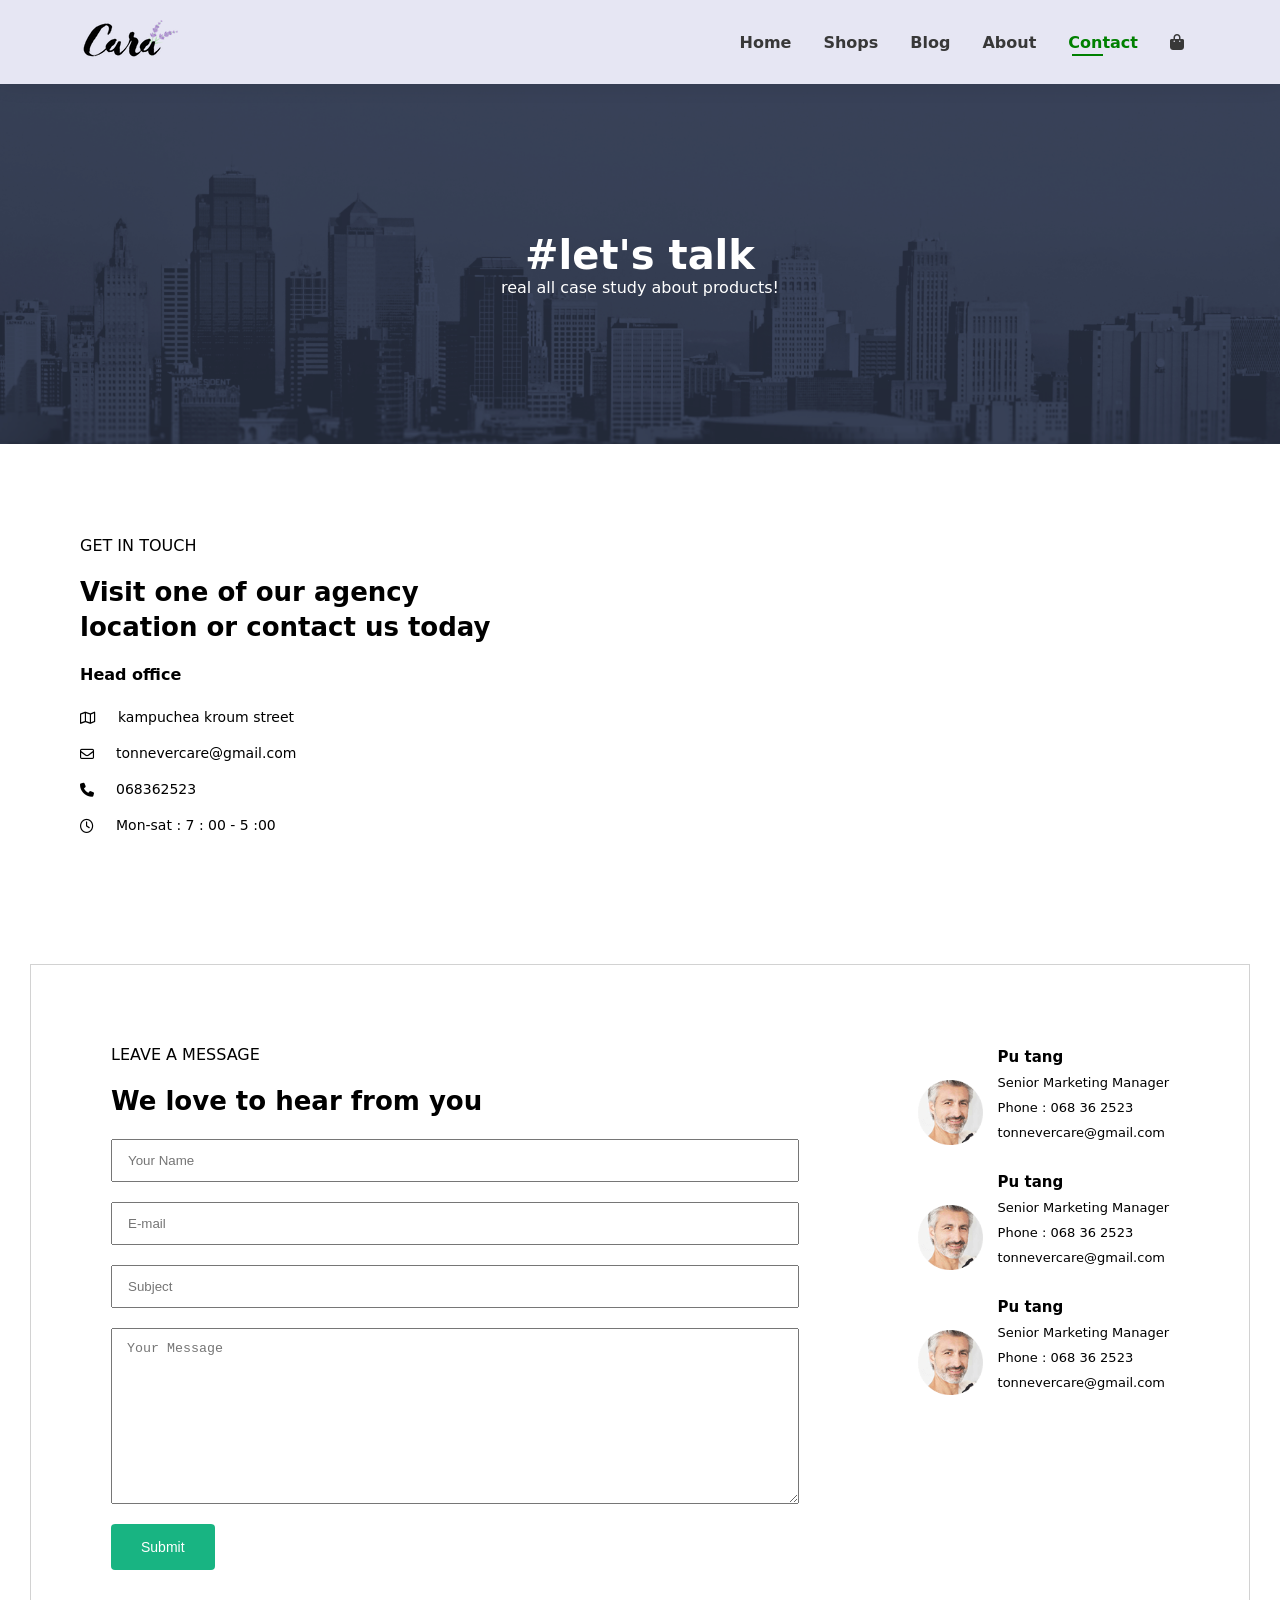
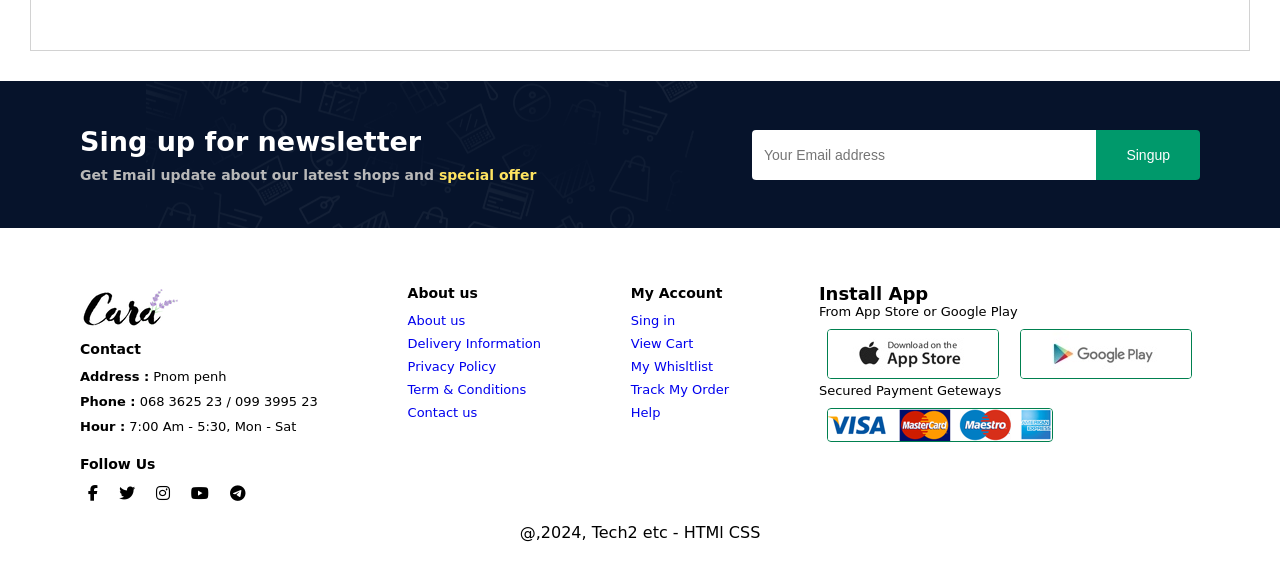
<file: Shops/contact.html>
<!DOCTYPE html>
<html lang="en">
  <head>
    <meta charset="UTF-8" />
    <meta name="viewport" content="width=device-width, initial-scale=1.0" />
    <title>Document</title>
    <link rel="stylesheet" href="style.css" />

    <link
      rel="stylesheet"
      href="https://cdnjs.cloudflare.com/ajax/libs/font-awesome/6.6.0/css/all.min.css"
      integrity="sha512-Kc323vGBEqzTmouAECnVceyQqyqdsSiqLQISBL29aUW4U/M7pSPA/gEUZQqv1cwx4OnYxTxve5UMg5GT6L4JJg=="
      crossorigin="anonymous"
      referrerpolicy="no-referrer"
    />
  </head>
  <body>
    <nav class="navbar">
      <div class="logo">
        <a href=""><img src="img/logo.png" alt="" /></a>
      </div>
      <ul class="menu">
        <li><a href="home.html">Home</a></li>
        <li><a href="Shops.html">Shops</a></li>
        <li><a " href="Blog.html">Blog</a></li>
        <li><a  href="About.html">About</a></li>
        <li><a class="active" href="contact.html">Contact</a></li>
        <li>
          <a id="fa-bag" href="cart.html"><i class="fa-solid fa-bag-shopping"></i></a>
        </li>
        <a href="#" id="close"><i class="fa-solid fa-xmark"></i></a>
      </ul>
      <div id="mobile">
        <a href="#"><i class="fa-solid fa-bag-shopping"></i></a>
        <i id="bar" class="fas fa-outdent"></i>
      </div>
    </nav>

    <section id="page-header" class="about-header">
      <h2>#let's talk</h2>
      <p>real all case study about products!</p>
    </section>
    
    <section id="contact-details" class="section-p1">
      <div class="details">
        <span>GET IN TOUCH</span>
        <h2>Visit one of our agency location or contact us today</h2>
        <h3>Head office</h3>
        <div>
          <li>
            <i class="fa-regular fa-map"></i>
            <p>kampuchea kroum street </p>
          </li>
          <li>
            <i class="fa-regular fa-envelope"></i>
            <p>tonnevercare@gmail.com </p>
          </li>
          <li>
            <i class="fa-solid fa-phone"></i>
            <p>068362523 </p>
          </li>
          <li>
            <i class="fa-regular fa-clock"></i>
            <p>Mon-sat : 7 : 00 - 5 :00</p>
          </li>
        </div>
      </div>
      <div class="map">
        <iframe src="https://www.google.com/maps/embed?pb=!1m14!1m12!1m3!1d11323.921684504232!2d105.46385347994743!3d11.992139248495315!2m3!1f0!2f0!3f0!3m2!1i1024!2i768!4f13.1!5e0!3m2!1skm!2skh!4v1727247666974!5m2!1skm!2skh" width="600" height="450" style="border:0;" allowfullscreen="" loading="lazy" referrerpolicy="no-referrer-when-downgrade"></iframe>
      </div>
    </section>

    <section id="form-details">
      <form action="">
        <span>LEAVE A MESSAGE</span>
        <h2>We love to hear from you</h2>
        <input type="text" placeholder="Your Name">
        <input type="text" placeholder="E-mail" >
        <input type="text " placeholder="Subject">
        <textarea name="" id="" cols="30" rows="10" placeholder="Your Message"></textarea>
        <button class="normal">Submit</button>
      </form>
      <div class="people">
        <div>
          <img src="img/people/1.png" alt=""><p><span>Pu tang </span> Senior Marketing Manager <br> Phone : 068 36 2523 <br>
            tonnevercare@gmail.com
          </p>
        </div>

        <div>
          <img src="img/people/1.png" alt=""><p><span>Pu tang </span> Senior Marketing Manager <br> Phone : 068 36 2523 <br>
            tonnevercare@gmail.com
          </p>
        </div>
        <div>
          <img src="img/people/1.png" alt=""><p><span>Pu tang </span> Senior Marketing Manager <br> Phone : 068 36 2523 <br>
            tonnevercare@gmail.com
          </p>
        </div>
        
      </div>
      
    </section>

    <section id="newsletter">
      <!-- <div class="box"> -->
      <div class="newstext">
        <h4>Sing up for newsletter</h4>
        <p>
          Get Email update about our latest shops and <span>special offer</span>
        </p>
      </div>

      <div class="form">
        <input type="text" placeholder="Your Email address" />
        <button class="normal">Singup</button>
      </div>
      <!-- </div> -->
    </section>

    <section id="footter">
      <div class="col">
        <img class="mg-top-16" src="img/logo.png" alt="" />
        <h4>Contact</h4>
        <p><strong>Address :</strong> Pnom penh</p>
        <p><strong>Phone :</strong> 068 3625 23 / 099 3995 23</p>
        <p><strong>Hour :</strong> 7:00 Am - 5:30, Mon - Sat</p>
        <div class="follow">
          <h4>Follow Us</h4>
          <div class="icon">
            <i class="fab fa-facebook-f"></i>
            <i class="fab fa-twitter"></i>
            <i class="fab fa-instagram"></i>
            <i class="fab fa-youtube"></i>
            <i class="fab fa-telegram"></i>
          </div>
        </div>
      </div>
      <div class="col">
        <h4>About us</h4>
        <a href="#">About us</a>
        <a href="#">Delivery Information</a>
        <a href="#">Privacy Policy</a>
        <a href="#">Term & Conditions</a>
        <a href="#">Contact us</a>
      </div>
      <div class="col">
        <h4>My Account</h4>
        <a href="#">Sing in</a>
        <a href="#">View Cart</a>
        <a href="#">My Whisltlist</a>
        <a href="#">Track My Order</a>
        <a href="#">Help</a>
      </div>
      <div class="install">
        <h4>Install App</h4>
        <p>From App Store or Google Play</p>
        <div class="row">
          <img src="img/pay/app.jpg " alt="" />
          <img src="img/pay/play.jpg" alt="" />
        </div>
        <p>Secured Payment Geteways</p>
        <img src="img/pay/pay.png" alt="" />
      </div>
      <div class="Copyright">@,2024, Tech2 etc - HTMl CSS</div>
    </section>

    <script src="script.js"></script>
  </body>
</html>
</file>
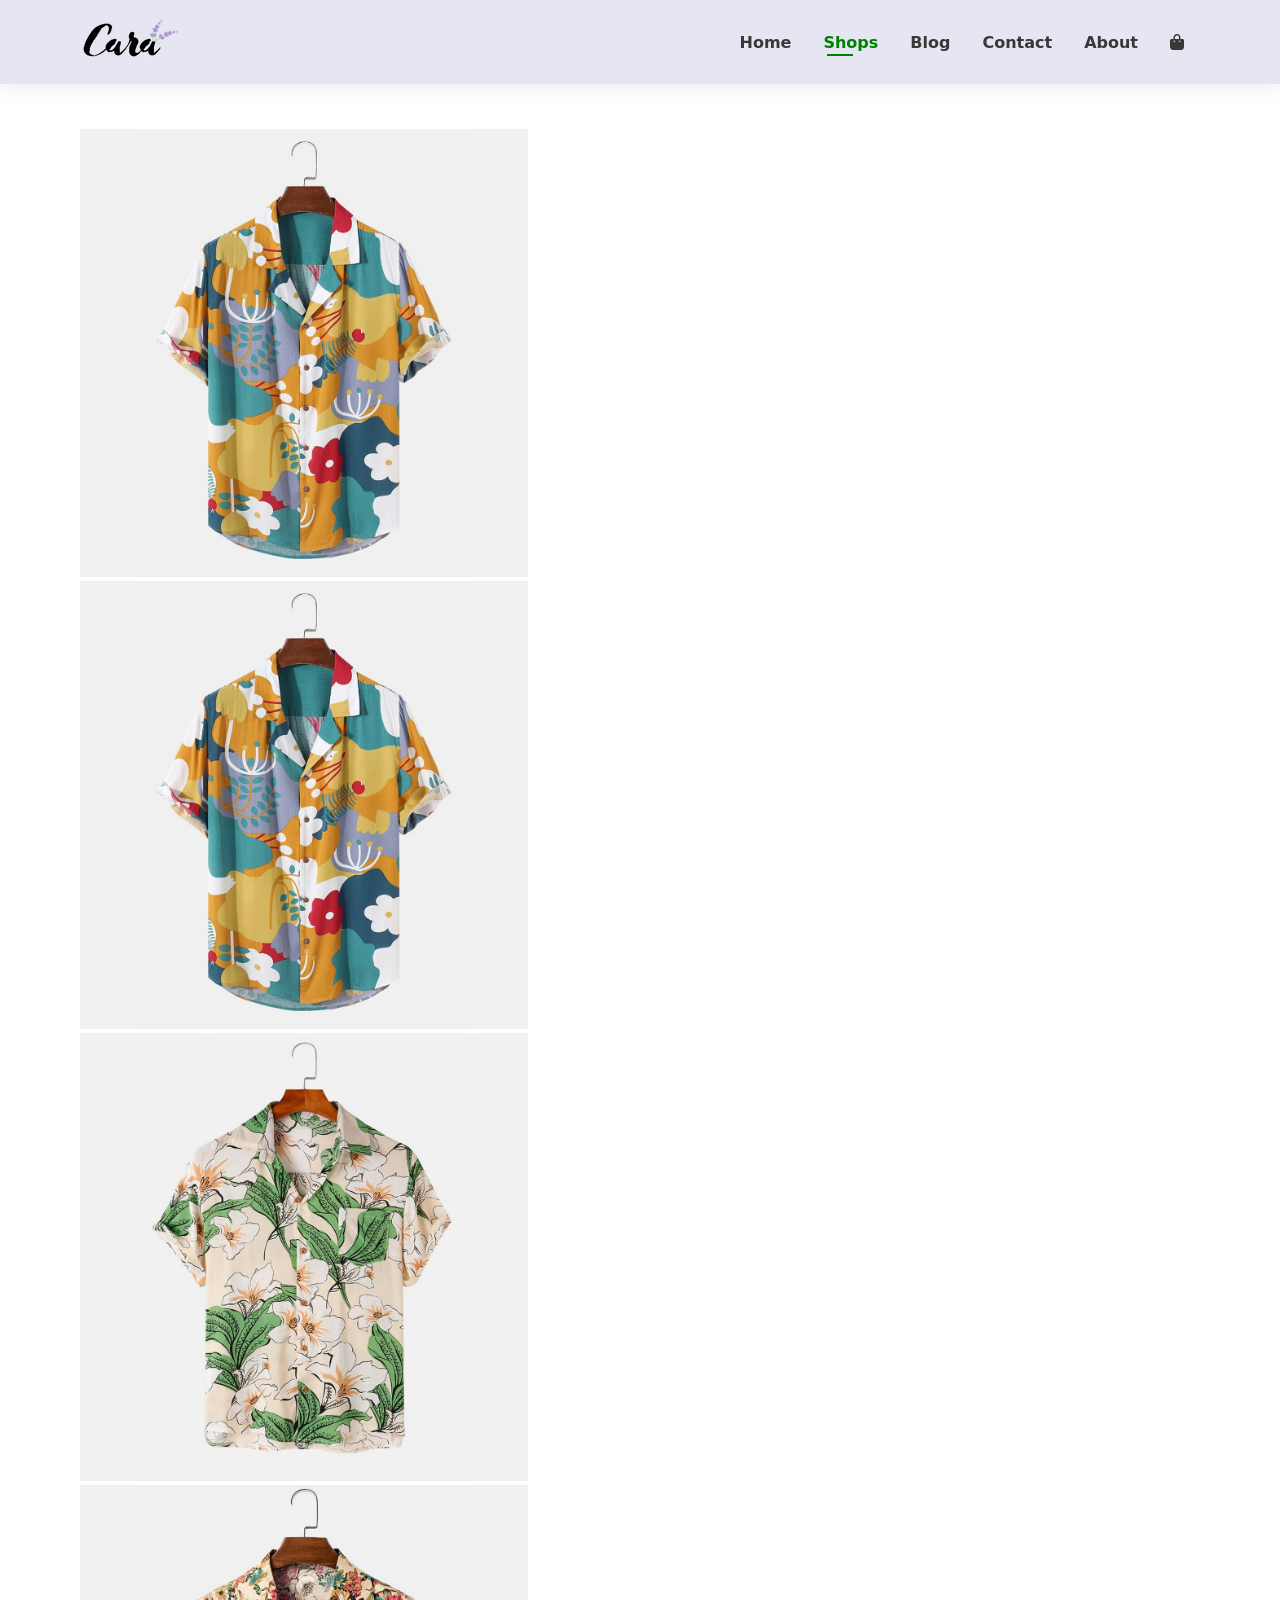
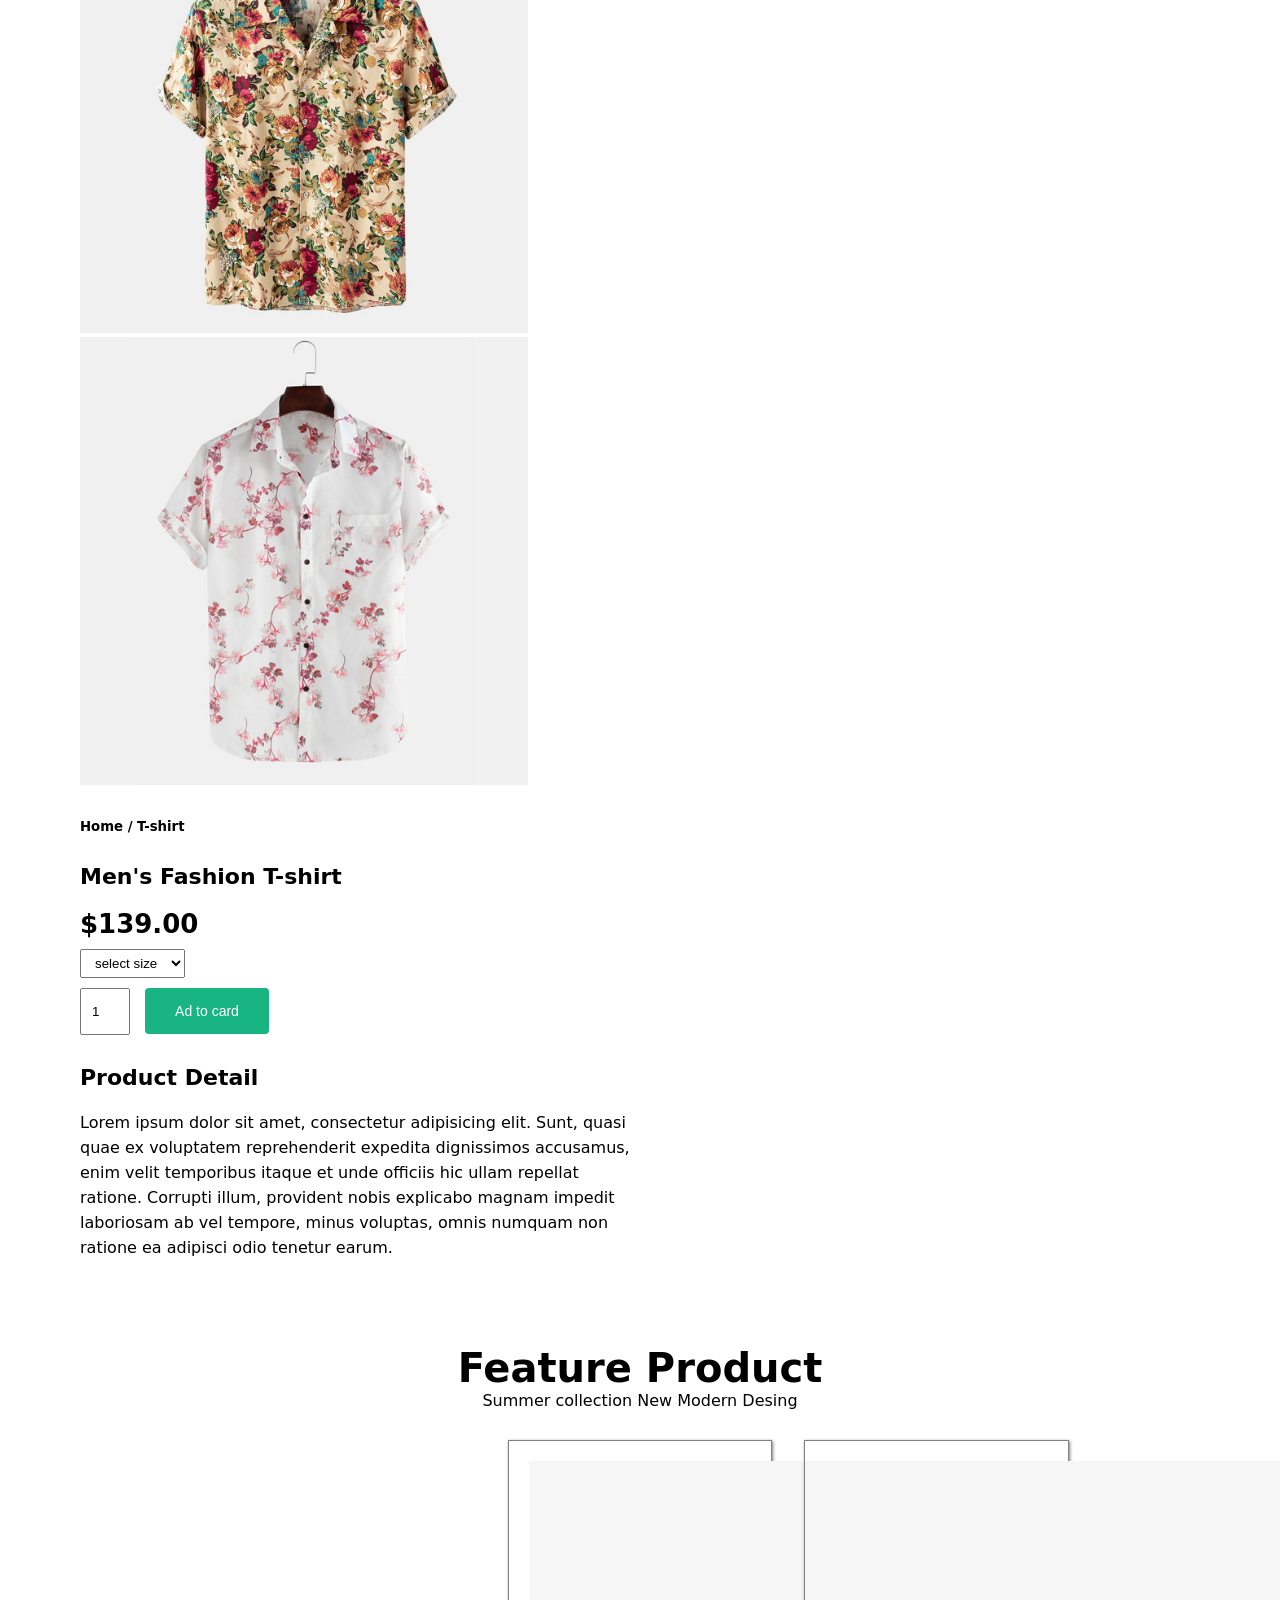
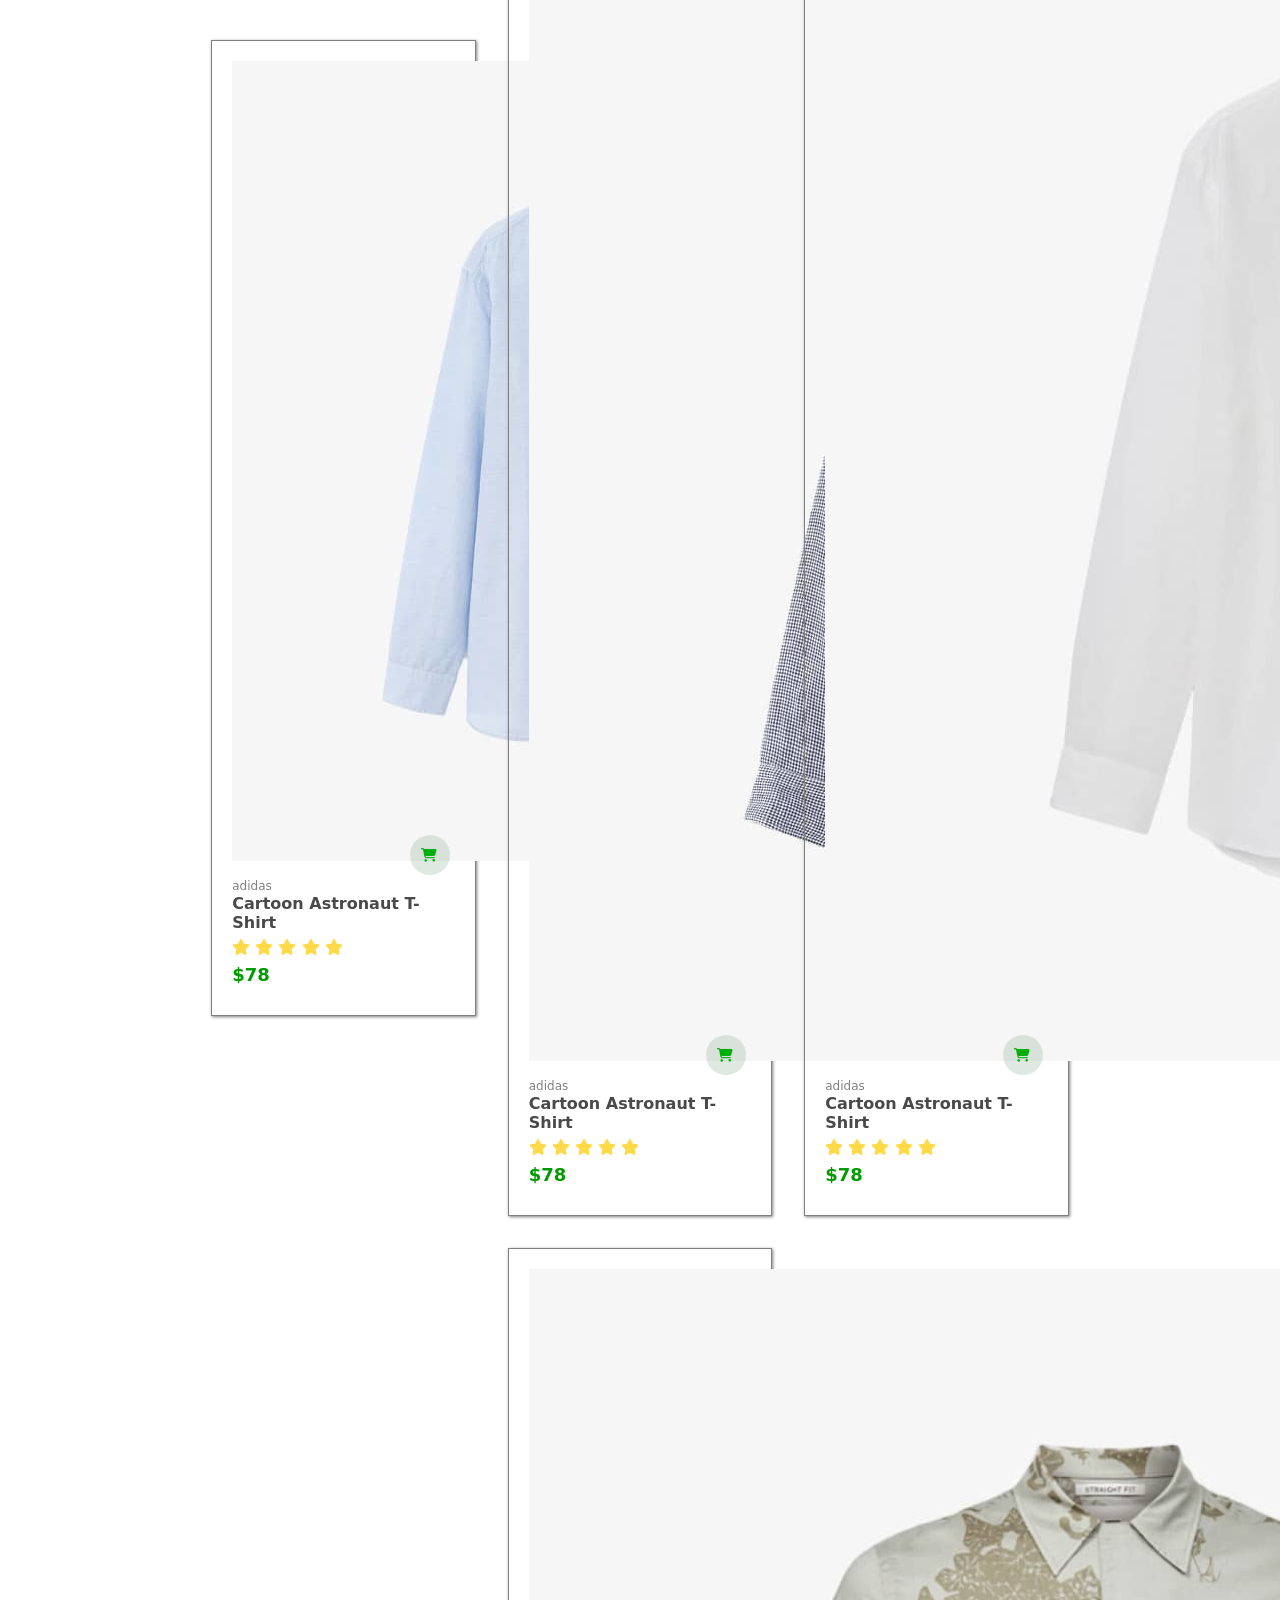
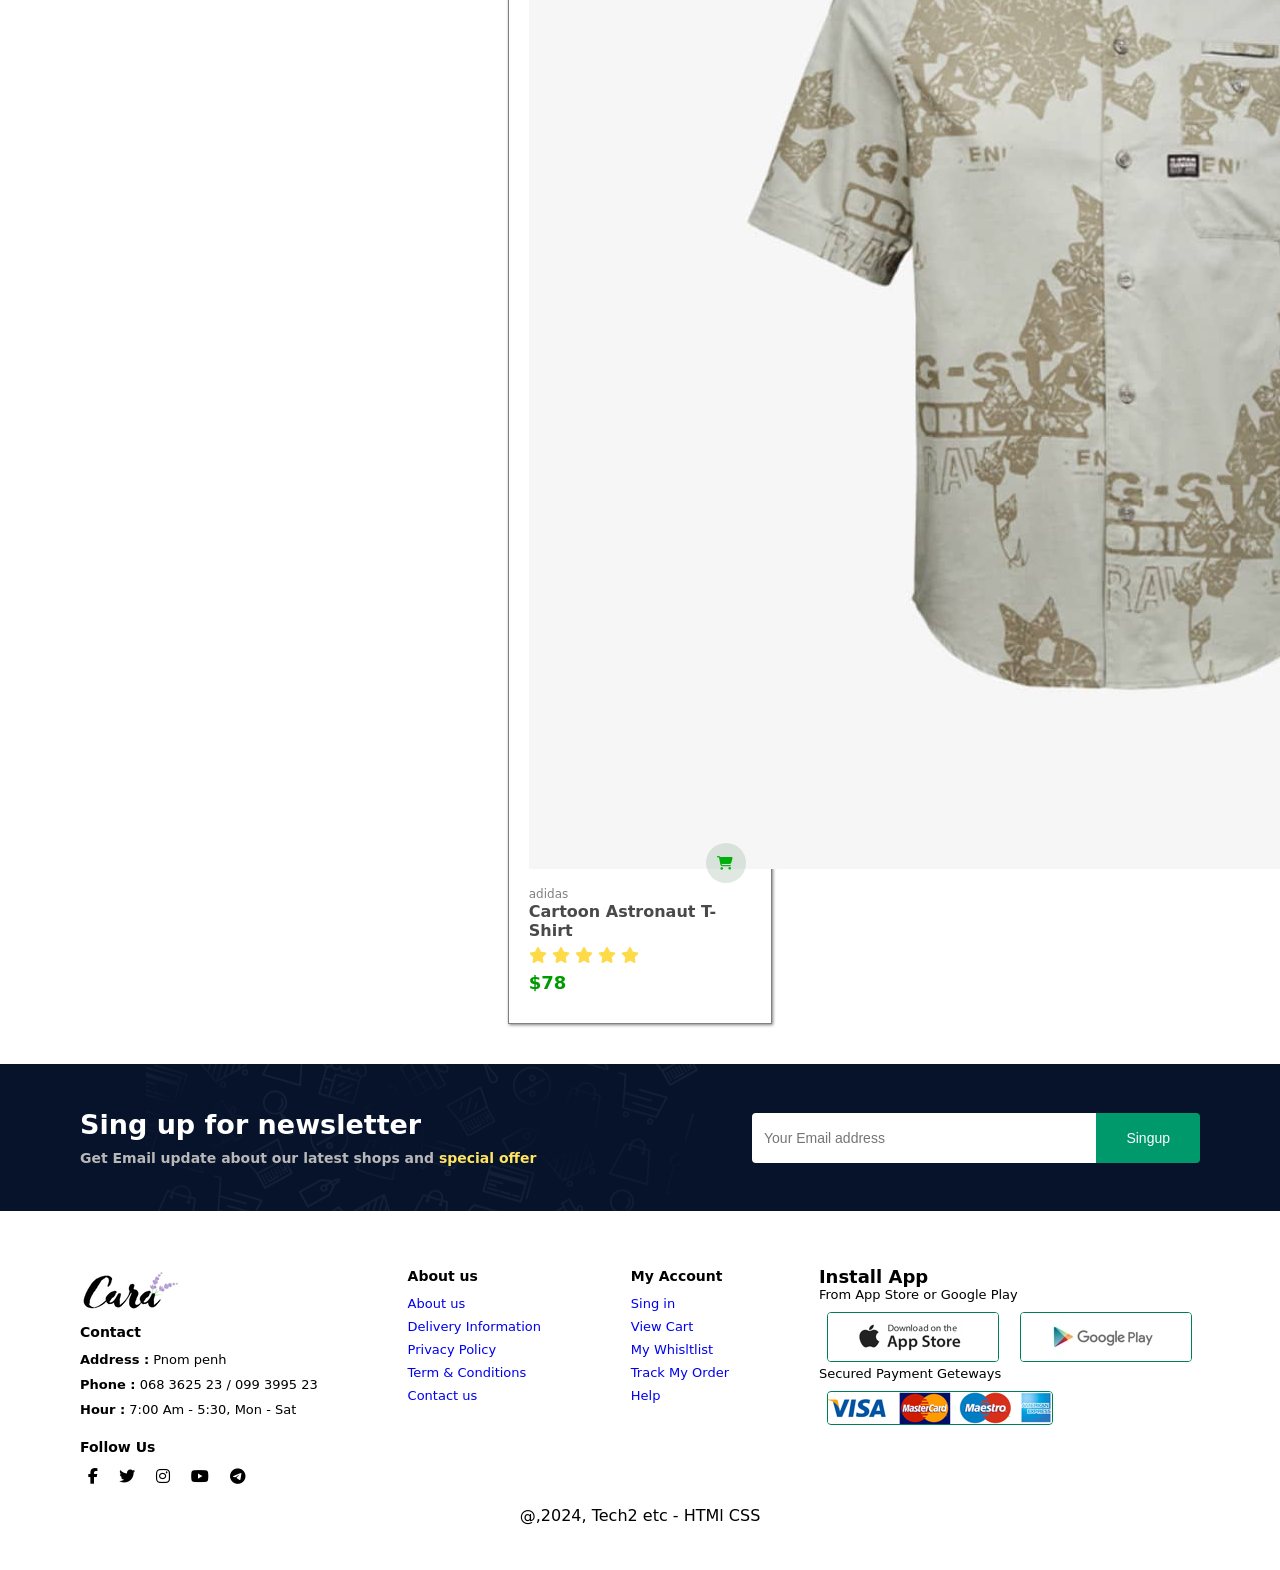
<file: Shops/detail.html>
<!DOCTYPE html>
<html lang="en">
  <head>
    <meta charset="UTF-8" />
    <meta name="viewport" content="width=device-width, initial-scale=1.0" />
    <title>Document</title>
    <link rel="stylesheet" href="style.css" />

    <link
      rel="stylesheet"
      href="https://cdnjs.cloudflare.com/ajax/libs/font-awesome/6.6.0/css/all.min.css"
      integrity="sha512-Kc323vGBEqzTmouAECnVceyQqyqdsSiqLQISBL29aUW4U/M7pSPA/gEUZQqv1cwx4OnYxTxve5UMg5GT6L4JJg=="
      crossorigin="anonymous"
      referrerpolicy="no-referrer"
    />
  </head>
  <body>
    <nav class="navbar">
      <div class="logo">
        <a href=""><img src="img/logo.png" alt="" /></a>
      </div>
      <ul class="menu">
        <li><a href="home.html">Home</a></li>
        <li><a class="active" href="Shops.html">Shops</a></li>
        <li><a href="Blog.html">Blog</a></li>
        <li><a href="contact.html">Contact</a></li>
        <li><a href="About.html">About</a></li>
        <li>
          <a id="fa-bag" href="cart.html"><i class="fa-solid fa-bag-shopping"></i></a>
        </li>
        <a href="#" id="close"><i class="fa-solid fa-xmark"></i></a>
      </ul>
      <div id="mobile">
        <a href="#"><i class="fa-solid fa-bag-shopping"></i></a>
        <i id="bar" class="fas fa-outdent"></i>
      </div>
    </nav>

    <section id="prodetails" class="section-p1">
      <div class="single-pro-image">
        <img src="img/products/f1.jpg" width="100%" id="MainImg" alt="" />

        <div class="small-img-group">
          <div class="small-img-col">
            <img
              src="img/products/f1.jpg"
              width="100%"
              class="small-img"
              alt=""
            />
          </div>
          <div class="small-img-col">
            <img
              src="img/products/f2.jpg"
              width="100%"
              class="small-img"
              alt=""
            />
          </div>
          <div class="small-img-col">
            <img
              src="img/products/f3.jpg"
              width="100%"
              class="small-img"
              alt=""
            />
          </div>
          <div class="small-img-col">
            <img
              src="img/products/f4.jpg"
              width="100%"
              class="small-img"
              alt=""
            />
          </div>
        </div>
      </div>
      <div class="single-prodetail">
        <h5>Home / T-shirt</h5>
        <h4>Men's Fashion T-shirt</h4>
        <h2>$139.00</h2>
        <select>
          <option>select size</option>
          <option>XL</option>
          <option>XXL</option>
          <option>Small</option>
          <option>Large</option>
        </select>
        <input type="number" value="1" />
        <button class="normal">Ad to card</button>
        <h4>Product Detail</h4>
        <span
          >Lorem ipsum dolor sit amet, consectetur adipisicing elit. Sunt, quasi
          quae ex voluptatem reprehenderit expedita dignissimos accusamus, enim
          velit temporibus itaque et unde officiis hic ullam repellat ratione.
          Corrupti illum, provident nobis explicabo magnam impedit laboriosam ab
          vel tempore, minus voluptas, omnis numquam non ratione ea adipisci
          odio tenetur earum.</span
        >
      </div>
    </section>
    
    <section id="product1">
      <h2>Feature Product</h2>
      <p>Summer collection New Modern Desing</p>
      
      <div class="pro-container">
  
        <div class="pro">
          <img src="img/products/n1.jpg" alt="">
          <div class="des">
            <span>adidas</span>
            <h4>Cartoon Astronaut T-Shirt</h4>
            <div class="star">
              <i class="fas fa-star"></i>
              <i class="fas fa-star"></i>
              <i class="fas fa-star"></i>
              <i class="fas fa-star"></i>
              <i class="fas fa-star"></i>
            </div>
            <h5>$78</h5>
          </div>
          <a href="#"><i class="fa-solid fa-cart-shopping cart"></i></a>
        </div>
  
        <div class="pro">
          <img src="img/products/n2.jpg" alt="">
          <div class="des">
            <span>adidas</span>
            <h4>Cartoon Astronaut T-Shirt</h4>
            <div class="star">
              <i class="fas fa-star"></i>
              <i class="fas fa-star"></i>
              <i class="fas fa-star"></i>
              <i class="fas fa-star"></i>
              <i class="fas fa-star"></i>
            </div>
            <h5>$78</h5>
          </div>
          <a href="#"><i class="fa-solid fa-cart-shopping cart"></i></a>
        </div>
  
        <div class="pro">
          <img src="img/products/n3.jpg" alt="">
          <div class="des">
            <span>adidas</span>
            <h4>Cartoon Astronaut T-Shirt</h4>
            <div class="star">
              <i class="fas fa-star"></i>
              <i class="fas fa-star"></i>
              <i class="fas fa-star"></i>
              <i class="fas fa-star"></i>
              <i class="fas fa-star"></i>
            </div>
            <h5>$78</h5>
          </div>
          <a href="#"><i class="fa-solid fa-cart-shopping cart"></i></a>
        </div>
        
        <div class="pro">
          <img src="img/products/n4.jpg" alt="">
          <div class="des">
            <span>adidas</span>
            <h4>Cartoon Astronaut T-Shirt</h4>
            <div class="star">
              <i class="fas fa-star"></i>
              <i class="fas fa-star"></i>
              <i class="fas fa-star"></i>
              <i class="fas fa-star"></i>
              <i class="fas fa-star"></i>
            </div>
            <h5>$78</h5>
          </div>
          <a href="#"><i class="fa-solid fa-cart-shopping cart"></i></a>
        </div>
  
    
  
       
      
        

      </div>
    </section>
    <section id="newsletter">
      <!-- <div class="box"> -->
      <div class="newstext">
        <h4>Sing up for newsletter</h4>
        <p>
          Get Email update about our latest shops and <span>special offer</span>
        </p>
      </div>

      <div class="form">
        <input type="text" placeholder="Your Email address" />
        <button class="normal">Singup</button>
      </div>
      <!-- </div> -->
    </section>

    <section id="footter">
      <div class="col">
        <img class="mg-top-16" src="img/logo.png" alt="" />
        <h4>Contact</h4>
        <p><strong>Address :</strong> Pnom penh</p>
        <p><strong>Phone :</strong> 068 3625 23 / 099 3995 23</p>
        <p><strong>Hour :</strong> 7:00 Am - 5:30, Mon - Sat</p>
        <div class="follow">
          <h4>Follow Us</h4>
          <div class="icon">
            <i class="fab fa-facebook-f"></i>
            <i class="fab fa-twitter"></i>
            <i class="fab fa-instagram"></i>
            <i class="fab fa-youtube"></i>
            <i class="fab fa-telegram"></i>
          </div>
        </div>
      </div>
      <div class="col">
        <h4>About us</h4>
        <a href="#">About us</a>
        <a href="#">Delivery Information</a>
        <a href="#">Privacy Policy</a>
        <a href="#">Term & Conditions</a>
        <a href="#">Contact us</a>
      </div>
      <div class="col">
        <h4>My Account</h4>
        <a href="#">Sing in</a>
        <a href="#">View Cart</a>
        <a href="#">My Whisltlist</a>
        <a href="#">Track My Order</a>
        <a href="#">Help</a>
      </div>
      <div class="install">
        <h4>Install App</h4>
        <p>From App Store or Google Play</p>
        <div class="row">
          <img src="img/pay/app.jpg " alt="" />
          <img src="img/pay/play.jpg" alt="" />
        </div>
        <p>Secured Payment Geteways</p>
        <img src="img/pay/pay.png" alt="" />
      </div>
      <div class="Copyright">@,2024, Tech2 etc - HTMl CSS</div>
    </section>

    <script src="script.js"></script>
  </body>
</html>
</file>
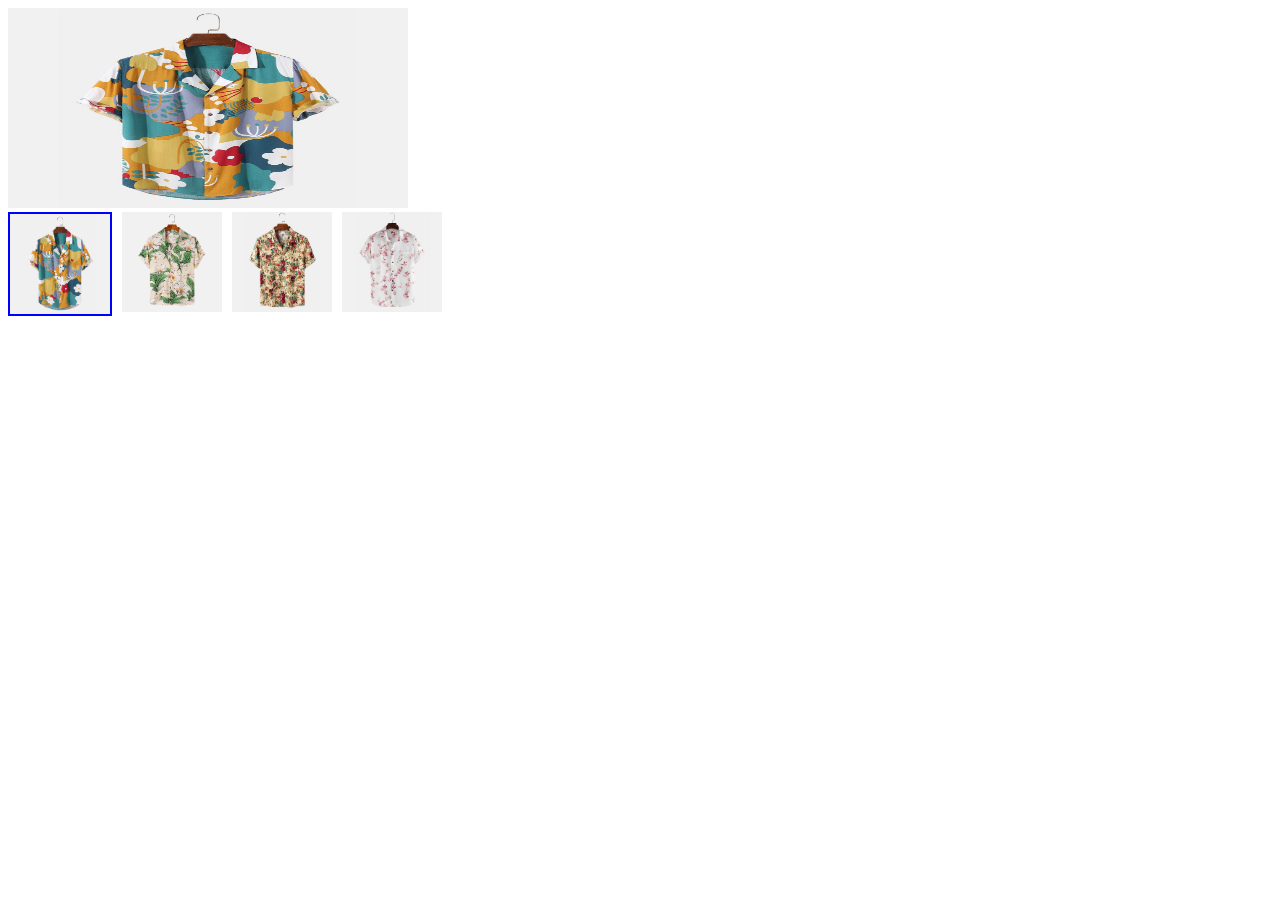
<file: Shops/previewimg.html>
<!DOCTYPE html>
<html lang="en">
<head>
    <meta charset="UTF-8">
    <meta name="viewport" content="width=device-width, initial-scale=1.0">
    <title>Image Preview with Active State</title>
    <style>
        /* Style for the gallery */
        .gallery {
            display: flex;
            gap: 10px;
        }

        /* Thumbnail images */
        .thumbnails img {
            width: 100px;
            height: 100px;
            cursor: pointer;
            transition: border 0.3s ease;
        }

        /* Main preview image */
        .preview img {
            width: 400px;
            height: 200px;
        }

        /* Active state for the thumbnail */
        .thumbnails img.active {
            border: 2px solid blue;
        }
    </style>
</head>
<body>

    <div class="preview">
        <img id="mainImage" src="/img/products/f1.jpg" alt="Main Preview">
    </div>

    <div class="gallery thumbnails">
        <img src="/img/products/f1.jpg" alt="Image 1" class="active" onclick="previewImage(this)">
        <img src="/img/products/f2.jpg" alt="Image 2" onclick="previewImage(this)">
        <img src="/img/products/f3.jpg" alt="Image 3" onclick="previewImage(this)">
        <img src="/img/products/f4.jpg" alt="Image 4" onclick="previewImage(this)">
    </div>

    <script>
        function previewImage(imgElement) {
            // Get the main image element
            const mainImage = document.getElementById('mainImage');

            // Update the main image src with the clicked thumbnail's src
            mainImage.src = imgElement.src;

            // Remove the 'active' class from all thumbnails
            const thumbnails = document.querySelectorAll('.thumbnails img');
            thumbnails.forEach(thumb => thumb.classList.remove('active'));

            // Add the 'active' class to the clicked thumbnail
            imgElement.classList.add('active');
        }
    </script>

</body>
</html>
</file>
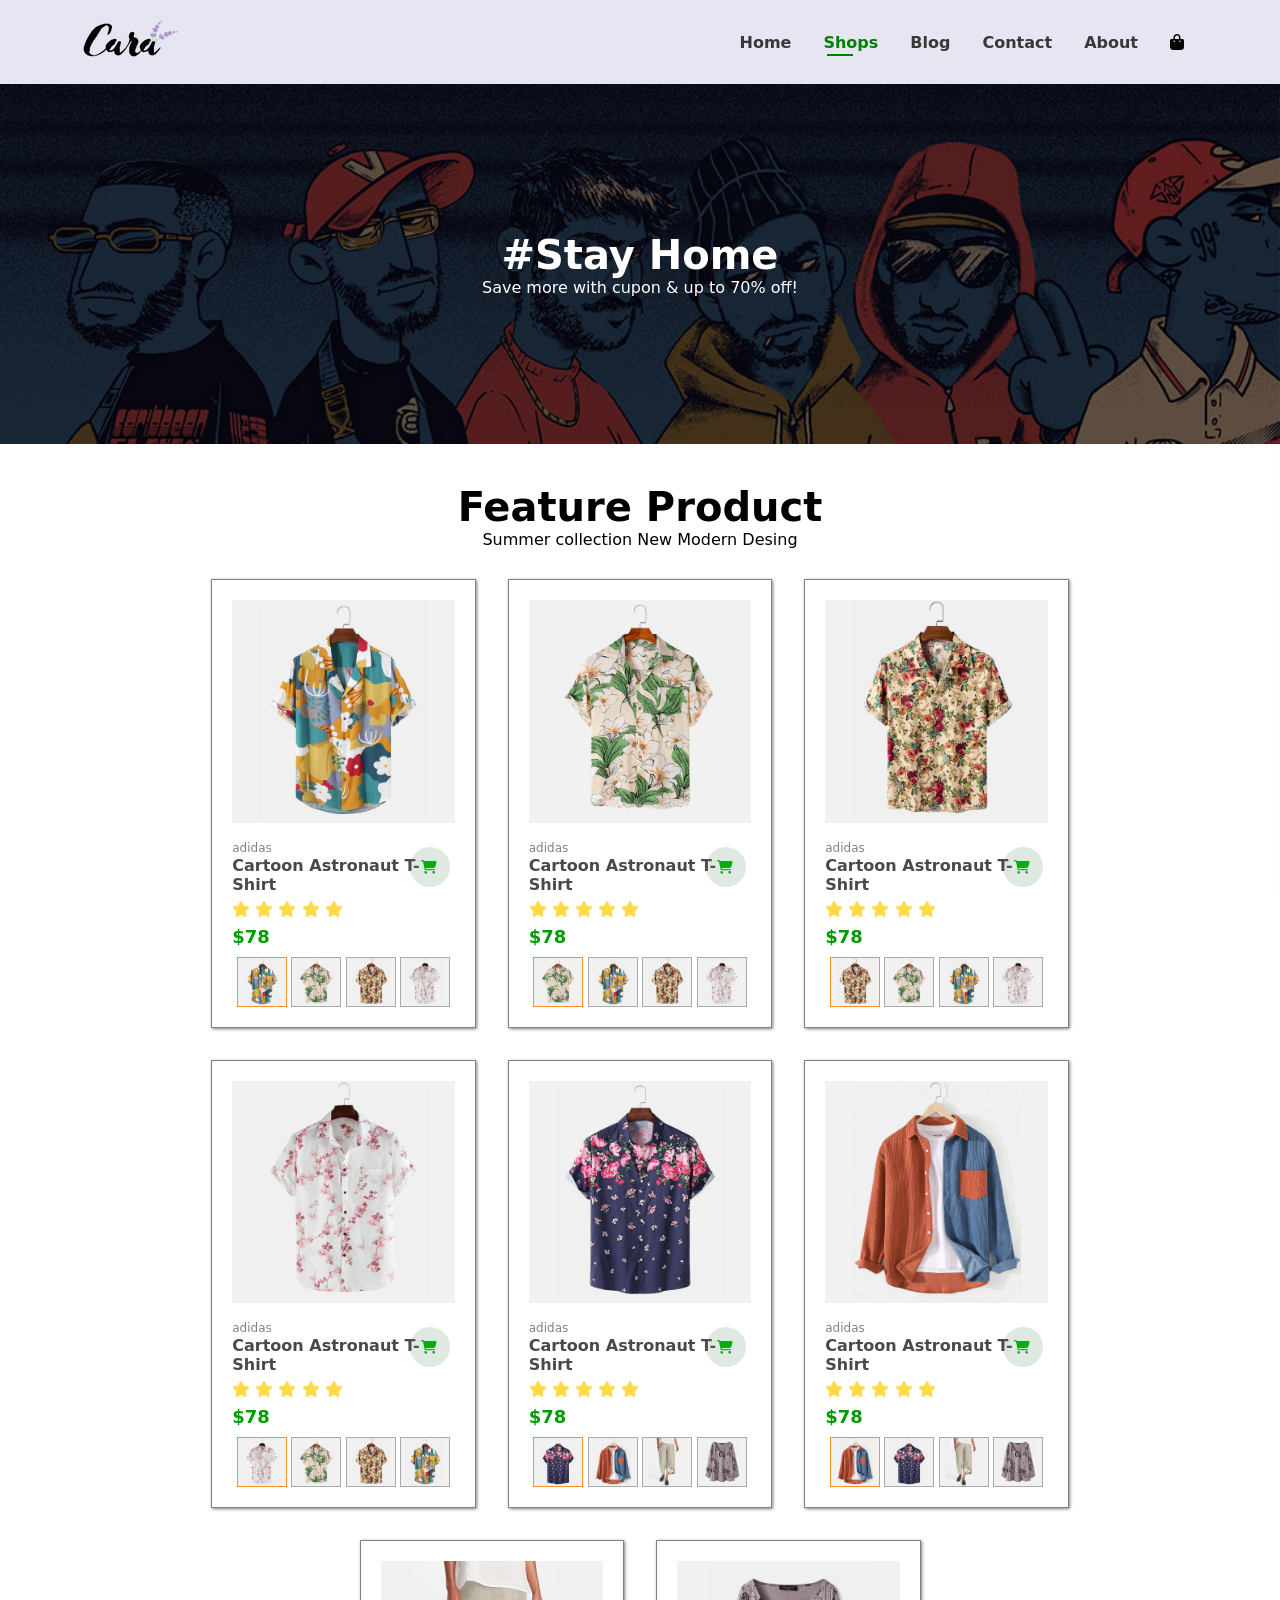
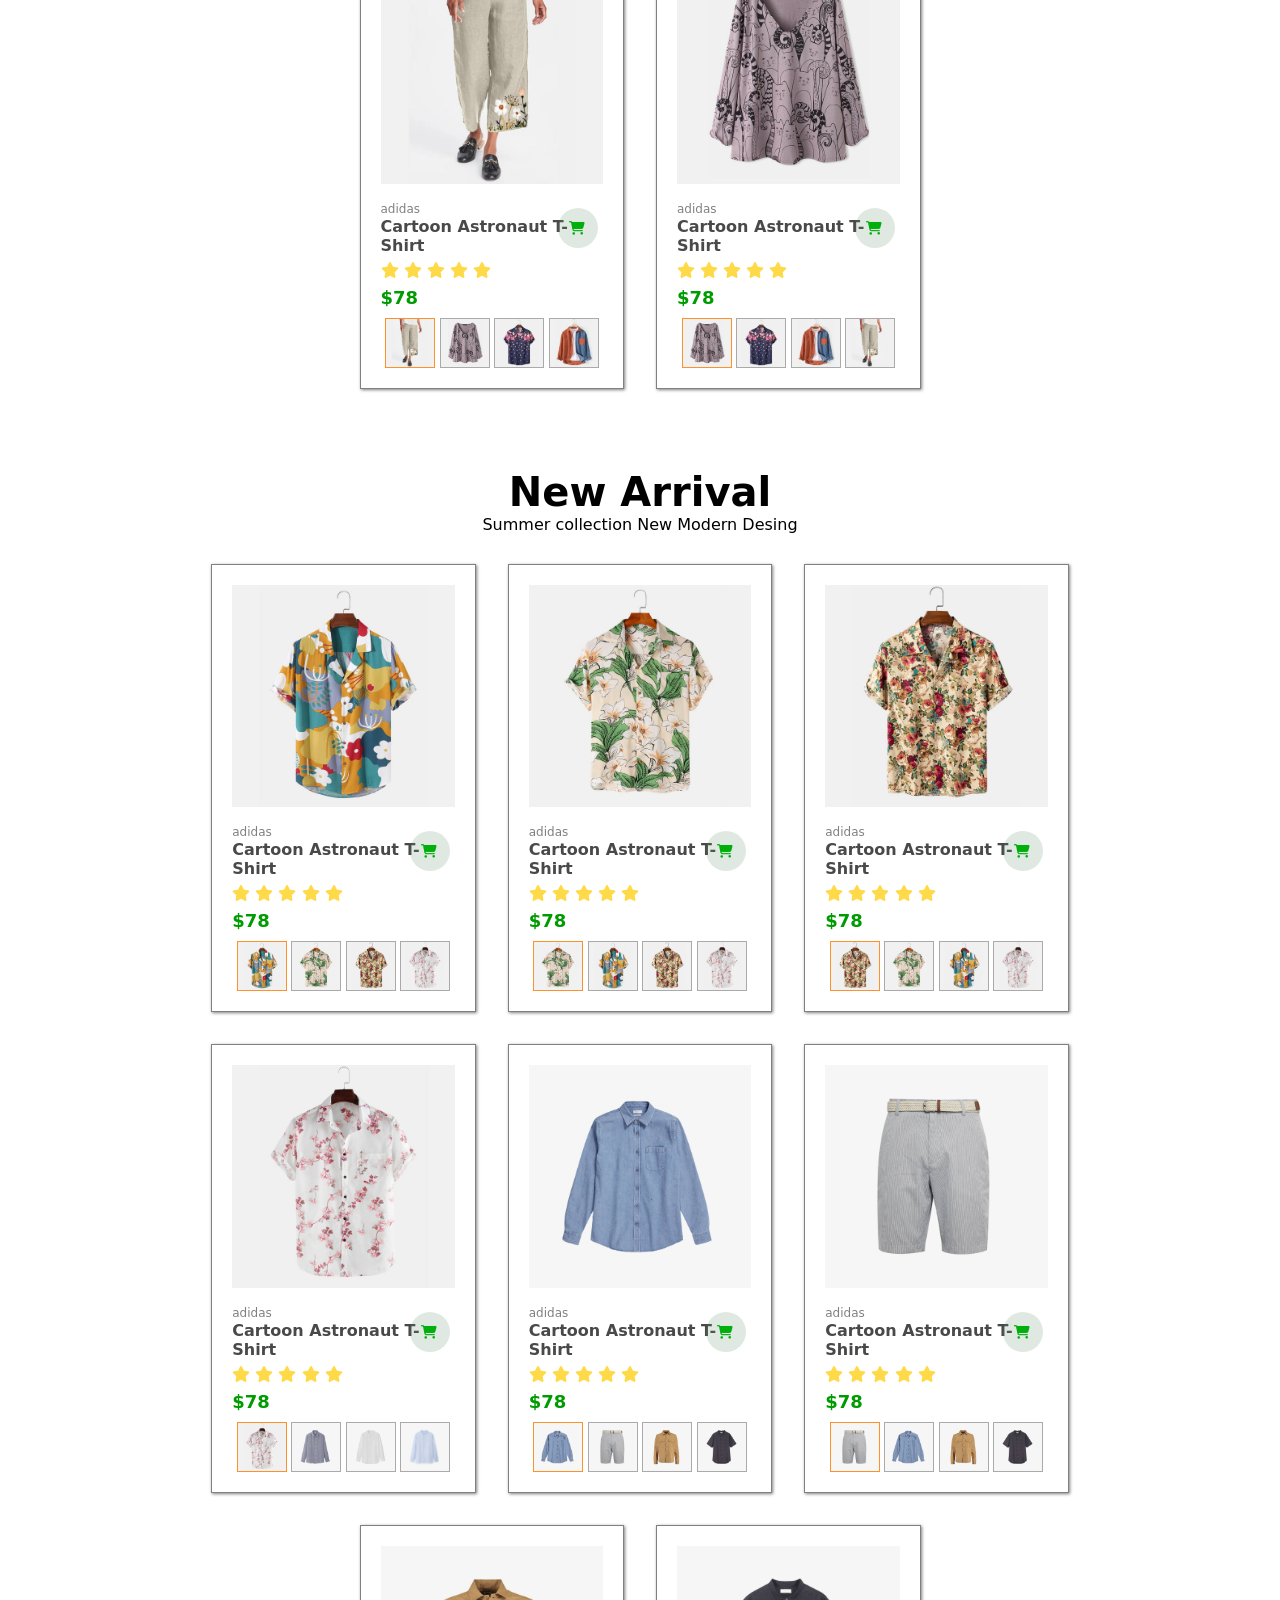
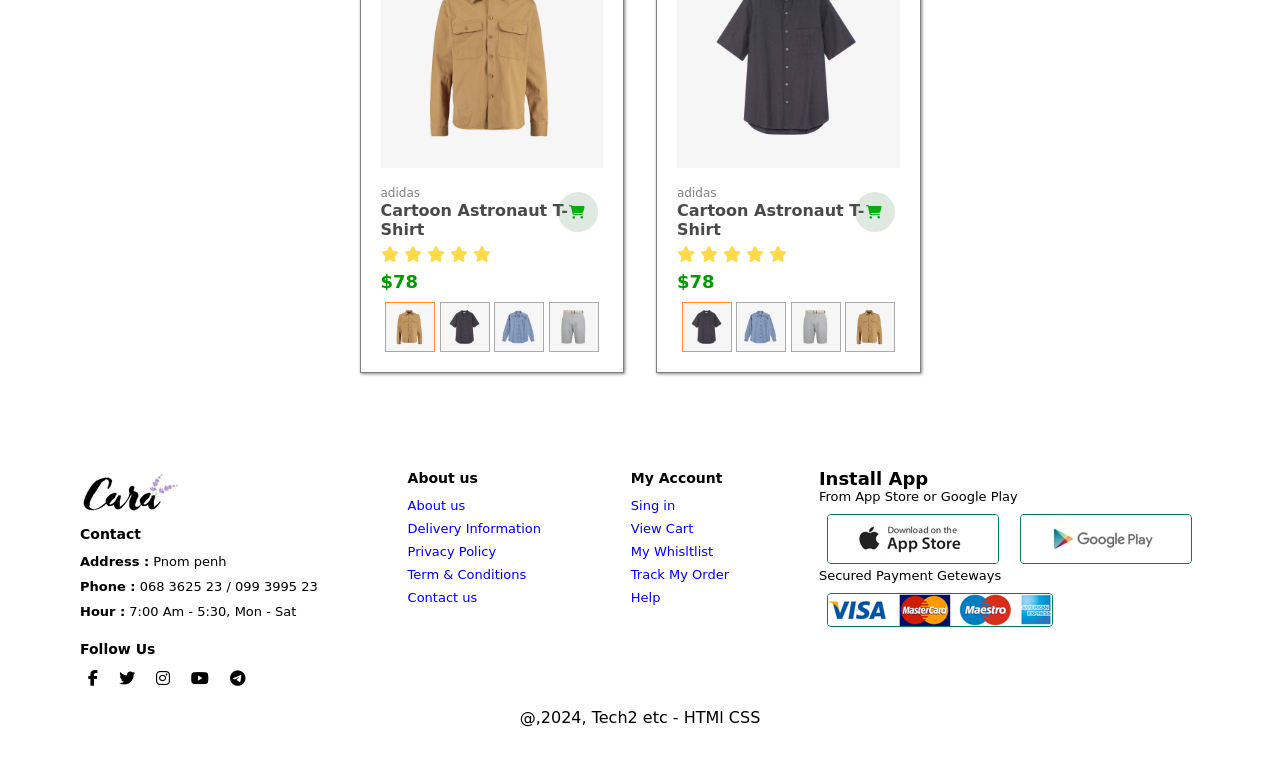
<file: Shops/shops.html>
<!DOCTYPE html>
<html lang="en">
<head>
    <meta charset="UTF-8">
    <meta name="viewport" content="width=device-width, initial-scale=1.0">
    <title>Document</title>
    <link rel="stylesheet" href="style.css">
    
    <link rel="stylesheet" href="https://cdnjs.cloudflare.com/ajax/libs/font-awesome/6.6.0/css/all.min.css" integrity="sha512-Kc323vGBEqzTmouAECnVceyQqyqdsSiqLQISBL29aUW4U/M7pSPA/gEUZQqv1cwx4OnYxTxve5UMg5GT6L4JJg==" crossorigin="anonymous" referrerpolicy="no-referrer" />
</head>
<body>


  
  <nav class="navbar">
      <div class="logo">
         <a href=""><img src="img/logo.png" alt=""></a>
      </div>
      <ul class="menu">
        <li ><a  href="home.html">Home</a></li>
        <li><a class="active" href="Shops.html">Shops</a></li>
        <li><a href="Blog.html">Blog</a></li>
        <li><a href="contact.html">Contact</a></li>
        <li><a href="About.html">About</a></li>
        <li><i class="fa-solid fa-bag-shopping cart_btn"></i>

          <!-- cart-product -->

          <div class="cart-product ">

            <div class="box">
              <div class="product">
                <div class="box-img">
                  <img src="img/products/f1.jpg" alt="" width="50">
                </div>
                <input type="number" value="1">
                  <div>
                    <div class="product-name">Cartoon Astronaut T-Shirt</div>
                    <div class="qty">Quantity:<span id="cart-number">1</span></div>
                  </div>
                  <span>Price : 10$</span> 
                <div class="delete-product">
                  <i class="fa-regular fa-circle-xmark"></i>
                </div>
              </div>
            </div>

             

            


             <div class="subtotal">
              <h4>Total Price</h4>
               <p>Quantity :2 </p>
              <span>SubTotal : $20 </span>
            </div>  
           
        
              
 
            
           

           
            </div>
          
        </div>

        </li>
        <a href="#" id="close"><i class="fa-solid fa-xmark"></i></a>
     
      </ul>
      <div id="mobile">
        <li id="cart-mobile"><i class="fa-solid fa-bag-shopping "></i></li>
        
       <i id="bar" class="fas fa-outdent"></i>
      </div>
  </nav>    
  <div class="overlay"></div>    


<section id="page-header" class="section-p1">
       
  <h2>#Stay Home</h2>
  <p>Save more with cupon & up to 70% off!</p>

</section>

 

  <section id="product1">
    <h2>Feature Product</h2>
    <p>Summer collection New Modern Desing</p>
    
    <div class="pro-container">
  
      </div> 
    </div>

  </section>
  

  <!-- <section id="prodetails" class="section-p1">
    <div class="overlay" style="display: none;" >
      <div class="detailbox">
        <div class="single-pro-image">
          <img src="" width="100%" id="MainImg" alt="" />
    
          <div class="img-list">
              <img
                src=""
                class=""
                alt=""
              />

              <img
                src=""
 
                class=""
                alt=""
              />
      
              <img
                src=""
       
                class=""
                alt=""
              />
              <img
                src=""
  
                class=""
                alt=""
              />
          </div>
        </div>
        <div class="single-prodetail">
          <h5>Home / T-shirt</h5>
          <h4 class="pro-type"></h4>
          <h2></h2>
          <select>
            <option>select size</option>
            <option>XL</option>
            <option>XXL</option>
            <option>Small</option>
            <option>Large</option>
          </select>
          <input type="number" value="1" />
          <button class="normal">Ad to card</button>
          <h4>Product Detail</h4>
          <span
            >Lorem ipsum dolor sit amet, consectetur adipisicing elit. Sunt, quasi
            quae ex voluptatem reprehenderit expedita dignissimos accusamus, enim
            velit temporibus itaque et unde officiis hic ullam repellat ratione.
            Corrupti illum, provident nobis explicabo magnam impedit laboriosam ab
            vel tempore, minus voluptas, omnis numquam non ratione ea adipisci
            odio tenetur earum.</span
          >
        </div>

      </div>
    </div>
  </section> -->

 
  <div class="alert-ms">
    <p class="show-message"> </p>

    <img src="img/agree.jpg" alt="">
  </div>



  <section id="product1">
    <h2>New Arrival</h2>
    <p>Summer collection New Modern Desing</p>
    
    <div class="pro-container2">
    
    </div>
  </section>




  <section id="footter">
    <div class="col">
      <img class="mg-top-16" src="img/logo.png"alt="">
      <h4>Contact</h4>
      <p><strong>Address :</strong> Pnom penh</p>
      <p><strong>Phone :</strong> 068 3625 23 / 099 3995 23</p>
      <p><strong>Hour :</strong> 7:00 Am - 5:30, Mon - Sat</p>
       <div class="follow">
        <h4>Follow Us</h4>
        <div class="icon">
          <i class="fab fa-facebook-f"></i>
          <i class="fab fa-twitter"></i>
          <i class="fab fa-instagram"></i>
          <i class="fab fa-youtube"></i>
          <i class="fab fa-telegram"></i>
        </div>
       </div>
    </div>
    <div class="col">
      <h4>About us</h4>
      <a href="#">About us</a>
      <a href="#">Delivery Information</a>
      <a href="#">Privacy Policy</a>
      <a href="#">Term & Conditions</a>
      <a href="#">Contact us</a>
    </div>
    <div class="col">
      <h4>My Account</h4>
      <a href="#">Sing in</a>
      <a href="#">View Cart</a>
      <a href="#">My Whisltlist</a>
      <a href="#">Track My Order</a>
      <a href="#">Help</a>
    </div>
    <div class="install">
      <h4>Install App</h4>
      <p>From App Store or Google Play</p>
      <div class="row">
        <img src="img/pay/app.jpg "  alt="">
        <img src="img/pay/play.jpg" alt="">
      </div>
      <p>Secured Payment Geteways</p>
      <img src="img/pay/pay.png" alt="">
    </div>
    <div class="Copyright">@,2024, Tech2 etc - HTMl CSS</div>
  </section>
  
 <!-- datafeatuer -->
  <script>
    const data = [
      {
        img:"img/products/f1.jpg",
        brand: "adidas",
        price: "$78",
        imgList: [
            "img/products/f1.jpg",
            "img/products/f2.jpg",
            "img/products/f3.jpg",
            "img/products/f4.jpg",
          ],
      },
      {
        img:"img/products/f2.jpg",
        brand: "adidas",
        price: "$78",
        imgList: [
            "img/products/f2.jpg",
            "img/products/f1.jpg",
            "img/products/f3.jpg",
            "img/products/f4.jpg",
          ],
      },
      {
        img:"img/products/f3.jpg",
        brand: "adidas",
        price: "$78",
        imgList: [
            "img/products/f3.jpg",
            "img/products/f2.jpg",
            "img/products/f1.jpg",
            "img/products/f4.jpg",

          ],
      },
      {
        img:"img/products/f4.jpg",
        brand: "adidas",
        price: "$78",
        imgList: [
            "img/products/f4.jpg",
            "img/products/f2.jpg",
            "img/products/f3.jpg",
            "img/products/f1.jpg",
          ],
      },
      {
        img:"img/products/f5.jpg",
        brand: "adidas",
        price: "$78",
        imgList: [
            "img/products/f5.jpg",
            "img/products/f6.jpg",
            "img/products/f7.jpg",
            "img/products/f8.jpg",
          ],
      },
      {
        img:"img/products/f6.jpg",
        brand: "adidas",
        price: "$78",
        imgList: [
            "img/products/f6.jpg",
            "img/products/f5.jpg",
            "img/products/f7.jpg",
            "img/products/f8.jpg",
          ],
      },
      {
        img:"img/products/f7.jpg",
        brand: "adidas",
        price: "$78",
        imgList: [
            "img/products/f7.jpg",
            "img/products/f8.jpg",
            "img/products/f5.jpg",
            "img/products/f6.jpg",

          ],
      },
      {
        img:"img/products/f8.jpg",
        brand: "adidas",
        price: "$78",
        imgList: [
            "img/products/f8.jpg",
            "img/products/f5.jpg",
            "img/products/f6.jpg",
            "img/products/f7.jpg",
          ],
      },

      

    ]
    var text ="";
    data.forEach(function (item){
      let imgList = "";
      text +=`<div class="pro">
                    <img src="${item.img}" alt="" width="100%" >
                  <div class="des">
                      <span>${item.brand}</span>
                        <h4 class="title">Cartoon Astronaut T-Shirt</h4>
                        <div class="star">
                          <i class="fas fa-star"></i>
                          <i class="fas fa-star"></i>
                          <i class="fas fa-star"></i>
                          <i class="fas fa-star"></i>
                          <i class="fas fa-star"></i>
                        </div>
                        <h5 class="price">${item.price}</h5>
                        <input type="number" class="quantity" value="1" style="display:none">
                  </div>
                      <div class="img-list">
                          ${
                                (item.imgList.forEach((img) => {
                                  imgList += `<img src="${img}" alt="" onclick="previewImg(this)">`;
                                }),
                                imgList)
                              }
                       </div>
                    <i class="fa-solid fa-cart-shopping cart"></i>

            </div>`
    })
    document.querySelector(".pro-container").innerHTML = text;
  </script>
   <!-- datanewarival -->
  <script>
    const newarivaldata = [
    {
        img:"img/products/f1.jpg",
        brand: "adidas",
        price: "$78",
        imgList: [
            "img/products/f1.jpg",
            "img/products/f2.jpg",
            "img/products/f3.jpg",
            "img/products/f4.jpg",
          ],
      },
      {
        img:"img/products/f2.jpg",
        brand: "adidas",
        price: "$78",
        imgList: [
            "img/products/f2.jpg",
            "img/products/f1.jpg",
            "img/products/f3.jpg",
            "img/products/f4.jpg",
          ],
      },
      {
        img:"img/products/f3.jpg",
        brand: "adidas",
        price: "$78",
        imgList: [
            "img/products/f3.jpg",
            "img/products/f2.jpg",
            "img/products/f1.jpg",
            "img/products/f4.jpg",

          ],
      },
      {
        img:"img/products/f4.jpg",
        brand: "adidas",
        price: "$78",
        imgList: [
            "img/products/f4.jpg",
            "img/products/n2.jpg",
            "img/products/n3.jpg",
            "img/products/n1.jpg",
          ],
      },
      {
        img:"img/products/n5.jpg",
        brand: "adidas",
        price: "$78",
        imgList: [
            "img/products/n5.jpg",
            "img/products/n6.jpg",
            "img/products/n7.jpg",
            "img/products/n8.jpg",
          ],
      },
      {
        img:"img/products/n6.jpg",
        brand: "adidas",
        price: "$78",
        imgList: [
            "img/products/n6.jpg",
            "img/products/n5.jpg",
            "img/products/n7.jpg",
            "img/products/n8.jpg",
          ],
      },
      {
        img:"img/products/n7.jpg",
        brand: "adidas",
        price: "$78",
        imgList: [
            "img/products/n7.jpg",
            "img/products/n8.jpg",
            "img/products/n5.jpg",
            "img/products/n6.jpg",

          ],
      },
      {
        img:"img/products/n8.jpg",
        brand: "adidas",
        price: "$78",
        imgList: [
            "img/products/n8.jpg",
            "img/products/n5.jpg",
            "img/products/n6.jpg",
            "img/products/n7.jpg",
          ],
      },

      


     
      ]
      var text ="";
   newarivaldata.forEach(function (item){
      let imgList = "";
      text +=`<div class="pro">
        <img src="${item.img}" alt="">
        <div class="des">
          <span>${item.brand}</span>
          <h4 class="title">Cartoon Astronaut T-Shirt</h4>
          <div class="star">
            <i class="fas fa-star"></i>
            <i class="fas fa-star"></i>
            <i class="fas fa-star"></i>
            <i class="fas fa-star"></i>
            <i class="fas fa-star"></i>
          </div>
          <h5 class="price">${item.price}</h5>
        </div>
        <a href="#"><i class="fa-solid fa-cart-shopping cart"></i></a>

         <div class="img-list">
            ${
                  (item.imgList.forEach((img) => {
                    imgList += `<img src="${img}" alt="" onclick="previewImg(this)">`;
                  }),
                  imgList)
                }
          </div>

      </div>`
    })
      document.querySelector(".pro-container2").innerHTML = text;
  </script>
  <!-- <script>
    const boxes =document.querySelectorAll(".pro")
    const overlay =document.querySelector(".overlay")
  

  
  boxes.forEach(function(pro){
    pro.addEventListener("click",function(event){
      overlay.style.display="flex";
      // get Element from box
      const img = pro.querySelector(".pro img").src;
      
      const brand = pro.querySelector(".pro span").innerHTML;
      const price = pro.querySelector(".pro h5").innerHTML;
      const title =pro.querySelector(".pro h4").innerHTML;

      const detailImg=document.querySelector(".single-pro-image img");
      const detailprice=document.querySelector(".single-prodetail h2");
      const detailtitle=document.querySelector(".single-prodetail h4"); 
   

      detailImg.src = img;
      detailprice.innerHTML=price;
      detailtitle.innerHTML=title;


   
     
      
    })
    window.addEventListener("click",function(event){
      if (event.target == overlay)
      overlay.style.display="none"

    })

  })
  </script> -->
  <script src="script.js"></script>
  <script src="script2.js"></script>


</body>
</html>
</file>
<file: style.css>
* {
  margin: 0;
  box-sizing: border-box;
  padding: 0;
}
:root {
  --red--100: red;
  --white--100: white;
  --grey--100: grey;
  --clr--sky: rgb(0, 200, 255);
}

body {
  width: 100%;
  font-family: system-ui, -apple-system, BlinkMacSystemFont, "Segoe UI", Roboto,
    Oxygen, Ubuntu, Cantarell, "Open Sans", "Helvetica Neue", sans-serif;
}
button.normal {
  font-size: 14px;
  font-weight: 600px;
  padding: 15px 30px;
  color: black;
  background-color: #fff;
  border-radius: 4px;
  cursor: pointer;
  outline: none;
  border: none;
  transition: 0.2s;
}
button.white {
  font-size: 14px;
  font-weight: 600px;
  padding: 14px 30px;
  color: rgb(255, 255, 255);
  background-color: #ffffff00;
  border-radius: 4px;
  cursor: pointer;
  outline: none;
  border: 1px solid rgb(255, 255, 255);
  transition: 0.2s;
}
h1 {
  font-size: 50px;
}
h2 {
  font-size: 40px;
}
h3 {
  font-size: 20px;
}
.txt {
  font: 16px;
}
.txt-big {
  font-size: 18px;
}
.txt-small {
  font-size: 14px;
}
.mg-8 {
  margin: 8px;
}
.mg-10 {
  margin: 12px;
}
.mg-16 {
  margin: 16px;
}
.mg-top-10 {
  margin-top: 10px;
}
.mg-top-16 {
  margin-top: 16px;
}
ul {
  list-style-type: none;
}
li {
  text-decoration: none;
}
.section-p1 {
  padding: 0 80px;
}
/*navbar  */
.navbar {
  display: flex;
  background-color: rgb(230, 230, 243);
  box-shadow: 0px 0px 20px rgba(0, 0, 0, 0.11);
  justify-content: center;
  align-items: center;
  padding: 20px 80px;
  z-index: 999;
  position: sticky;
  top: 0;
  left: 0;
}
.logo {
  width: 100%;
  height: 100%;
}
.logo > img {
  width: 40px;
  height: 40px;
}
ul.menu {
  display: flex;
  align-items: center;
  justify-content: center;
}
ul.menu li {
  list-style: none;
  padding: 0 16px;
  position: relative;
}
ul.menu a {
  text-decoration: none;
  color: rgb(56, 56, 56);
  font-size: 16px;
  font-weight: 600;
  transition: 0.3s ease;
}
ul.menu li a:hover,
ul.menu li a.active {
  color: green;
}
ul.menu li a.active::after,
ul.menu li a:hover::after {
  content: "";
  background-color: green;
  width: 30%;
  height: 2px;
  bottom: -4px;
  left: 20px;
  position: absolute;
}
#menu-btn {
  display: none;
}

/* home page */
#hero {
  background-image: url(/img/hero4.png);
  background-size: cover;
  width: 100%;
  height: 90vh;
  background-position: top 25% right 0;
  padding: 0 80px;
  display: flex;
  flex-direction: column;
  align-items: flex-start;
  justify-content: center;
}
#hero h4 {
  padding-bottom: 15px;
}
#hero h1 {
  color: green;
}
#hero button {
  background-image: url(img/button.png);
  background-color: transparent;
  border: none;
  padding: 14px 80px 14px 56px;
  background-repeat: no-repeat;
  color: green;
  cursor: pointer;
  font-weight: 700;
}

#feature {
  display: flex;
  justify-content: center;
  align-items: center;
  gap: 50px;
  flex-wrap: wrap;
  padding: 40px 50px;
}
#feature .fe-box {
  width: 186px;
  text-align: center;
  padding: 25px 15px;
  box-shadow: 15px 20px 34px rgba(0, 0, 0, 0.088);
  background-color: rgb(238, 238, 238);
  border: 1px solid;
  border-radius: 4px;
}
#feature .fe-box:hover {
  box-shadow: 15px 20px 54px rgba(0, 0, 0, 0.217);
}
#feature .fe-box img {
  width: 100%;
  margin-bottom: 10px;
}
#feature .fe-box h6 {
  display: inline;
  background-color: antiquewhite;
  padding: 8px 20px;
  cursor: pointer;
}
#feature .fe-box:nth-child(2) h6 {
  background-color: rgb(255, 184, 235);
}
#feature .fe-box:nth-child(3) h6 {
  background-color: rgb(182, 255, 170);
}
#feature .fe-box:nth-child(4) h6 {
  background-color: rgb(191, 170, 255);
}
#feature .fe-box:nth-child(5) h6 {
  background-color: rgb(255, 223, 174);
}
#feature .fe-box:nth-child(6) h6 {
  background-color: rgb(255, 170, 235);
}

#product1 .pro-container {
  display: flex;
  flex-wrap: wrap;
  justify-content: center;
  align-items: center;
  gap: 32px;
  margin-top: 30px;
}
#product1 {
  text-align: center;
  padding: 40px 65px;
}
#product1 .pro {
  width: 23%;
  min-width: 200px;
  padding: 10px 12px;
  border: 1px solid grey;
  border-radius: 15px;
  cursor: pointer;
  box-shadow: 10px 10px 30px rgba(0, 0, 0, 0.065);
  margin-top: px;
  transition: 0.2s ease;
  position: relative;
}
#product1 .pro:hover {
  box-shadow: 10px 10px 50px rgba(0, 0, 0, 0.17);
}
#product1 .pro img {
  width: 100%;
  border-radius: 10px;
}
#product1 .pro .des {
  text-align: start;
  padding: 10px 0;
}
#product1 .pro .des span {
  color: grey;
  font-size: 12px;
}
#product1 .pro .des h4 {
  color: rgb(73, 73, 73);
  font-size: 16px;
}
#product1 .pro .des i {
  padding-top: 7px;
  color: rgb(255, 218, 72);
}
#product1 .pro .des h5 {
  color: rgb(0, 155, 0);
  font-size: 18px;
  font-weight: 700;
  padding-top: 7px;
}
#product1 .pro .cart {
  padding: 13px 2px 12px 0px;
  font-size: 14px;
  width: 40px;
  height: 40px;
  line-height: 1;
  background-color: rgba(64, 233, 126, 0.205);
  border-radius: 50px;
  color: rgb(0, 175, 0);
  position: absolute;
  bottom: 20px;
  right: 10px;
}
#banner {
  text-align: center;
  margin: 40px 0 40px;
  display: flex;
  flex-direction: column;
  justify-content: center;
  align-items: center;
  background-image: url("img/banner/b2.jpg");
  width: 100%;
  height: 40vh;
  background-size: cover;
  background-position: center;
}
#banner h4 {
  color: #fff;
  font-size: 16px;
}
#banner h2 {
  color: #fff;
  padding: 10px 0;
}
#banner span {
  color: rgb(233, 2, 2);
}
#banner .normal:hover {
  background-color: rgb(0, 157, 107);
  color: #fff;
}
#sm-banner {
  padding: 0px 80px;
  display: flex;
  justify-content: center;
  gap: 48px;
  flex-wrap: wrap;
}
#sm-banner .banner-box {
  text-align: center;
  margin-top: 40px;
  display: flex;
  flex-direction: column;
  justify-content: center;
  align-items: flex-start;
  background-image: url("img/banner/b17.jpg");
  min-width: 650px;
  height: 50vh;
  background-size: cover;
  background-position: center;
  padding: 20px;
}
#sm-banner .banner-box2 {
  background-image: url("img/banner/b10.jpg");
}

#sm-banner .banner-box h4 {
  color: #fff;
  font-size: 20px;
  font-weight: 300;
}
#sm-banner .banner-box h2 {
  color: #fff;
  font-size: 38px;
  font-weight: 700;
}
#sm-banner .banner-box span {
  color: #fff;
  font-size: 16px;
  font-weight: 500;
  padding: 10px 0;
}
#sm-banner .banner-box:hover button {
  background-color: rgb(0, 157, 107);
}

#banner3 {
  margin-top: 40px;
  padding: 0 80px;
  display: flex;
  justify-content: space-between;
  align-items: flex-start;
  flex-wrap: wrap;
}
#banner3 .banner-box {
  text-align: center;
  display: flex;
  flex-direction: column;
  justify-content: center;
  align-items: flex-start;
  background-image: url("img/banner/b7.jpg");
  min-width: 30%;
  height: 30vh;
  background-size: cover;
  background-position: center;
  padding: 20px;
  margin-bottom: 30px;
}
#banner3 .box2 {
  background-image: url("img/banner/b18.jpg");
}
#banner3 .box3 {
  background-image: url("img/banner/b4.jpg");
}
#banner3 .banner-box h2 {
  color: #fff;
  font-size: 24px;
  font-weight: 700;
}
#banner3 .banner-box h3 {
  color: #ec4141;
  font-size: 18px;
  font-weight: 700;
}

#newsletter {
  padding: 45px 80px;
  display: flex;
  gap: 30px;
  justify-content: space-between;
  align-items: center;
  background-image: url("/img/banner/b14.png");
  background-repeat: no-repeat;
  background-position: 20% 30%;
  background-color: rgb(6, 19, 43);
  flex-wrap: wrap;
}
/* #newsletter .box{
  width: 100%;
  display: flex;
  justify-content: space-between;
  align-items: center;
} */
#newsletter h4 {
  color: #fff;
  font-size: 27px;
  font-weight: 700;
}

#newsletter p {
  color: #b8b8b8;
  font-size: 14px;
  font-weight: 600;
  padding-top: 10px;
}
#newsletter p span {
  color: #ffe460;
}
#newsletter .form {
   width: 40%;
   display: flex;
}
#newsletter input {
  width: 100%;
  height: 50px;
  padding: 12px;
  outline: none;
  border: 1px transparent;
  font-size: 14px;
  border-radius: 4px;
  border-top-right-radius: 0;
  border-bottom-right-radius: 0;

}
#newsletter button {
  background-color: rgb(0, 153, 107);
  color: #fff;
  border-top-left-radius: 0;
  border-bottom-left-radius: 0;
}

#footter {
  padding: 45px 80px;
  gap: 0 30px;
  display: flex;
  justify-content: space-between;
  align-items: flex-start;
  flex-wrap: wrap;
}
#footter .col {
  display: flex;
  flex-direction: column;
  align-items: flex-start;
  margin-bottom: 20px;
}
#footter .col h4 {
  margin: 12px 0;
  font-size: 14px;
}
#footter p {
  font-size: 13px;
  margin: 0 0 10px 0;
}
#footter a {
  font-size: 13px;
  margin: 0 0 8px 0;
  text-decoration: none;
}
#footter .follow i {
  padding: 0px 8px;
}
#footter .install {
  margin: 10px 0;
}
#footter .install img {
  border: 1px solid rgb(0, 128, 79);
  border-radius: 4px;
  margin: 0 8px;
}
.Copyright {
  width: 100%;
  text-align: center;
}
#close {
  display: none;
}
#mobile {
  display: none;
  justify-content: center;
  align-items: center;
  gap: 15px;
}
#mobile a {
  display: inline-block;
  margin-bottom: 2px;
  color: rgb(35, 40, 71);
}
#mobile i {
  font-size: 22px;

}
/* media query */

@media (max-width: 768px) {
  ul.menu {
    display: flex;
    flex-direction: column;
    align-items: flex-start;
    justify-content: flex-start;
    position: fixed;
    top: 0;
    right: -300px;
    height: 100vh;
    width: 300px;
    background-color: #ededed;
    box-shadow: 0px 40px 60px solid rgba(0, 0, 0, 0.3);
    padding: 80px 0 0 10px;
    transition: 0.3s ease;
  }
  ul.menu.active {
    right: 0px;
  }
  ul.menu li {
    margin-bottom: 25px;
  }
  #mobile {
    display: flex;
  }
  #close {
    display: block;
    position: absolute;
    top: 30px;
    left: 30px;
    font-size: 22px;
  }
  #close:hover {
    color: #878787;
  }
  #fa-bag {
    display: none;
  }
  #hero {
    height: 70vh;
    background-position: top 30% right 30%;
    padding: 0 40px;
  }
  #feature {
    display: flex;
    justify-content: center;
    align-items: center;
    gap: 30px;
    flex-wrap: wrap;
    padding: 40px 50px;
  }
  #product1 {
    text-align: center;
    padding: 0 60px;
  }
  #product1 .pro-container {
    display: flex;
    flex-wrap: wrap;
    justify-content: center;
    align-items: center;
    gap: 32px 40px;
  }
  #banner {
    width: 100%;
    height: 28vh;
    padding: 40px;
}

#banner h2 {
    color: #fff;
    padding: 10px 0;
    font-size: 22px;
}
#banner .normal {
  padding: 14px 18px ;
}
#sm-banner {
  padding: 30px 40px 0;
  display: flex;
  justify-content: center;
  gap: 20px;
  flex-wrap: wrap;
}
#sm-banner .banner-box {

  min-width: 100%;
  height: 50vh;
  background-size: cover;
  background-position: center;
  padding: 20px;
}
#banner3 .box2 {
  background-image: url("img/banner/b18.jpg");
}

#banner3 {
  gap: 20px;
  padding:  0 40px;
  
}
#banner3 .banner-box {
  margin-top: 0px;
  width: 28%;
}
#newsletter {
  padding: 45px;
  display: flex;
}
#newsletter {
  padding: 45px;
  display: flex;
}
#newsletter .form {
  width: 70%;
}
}
@media (max-width: 568px) {
  .navbar {
    padding: 10px 20px ;
   
}
  ul.menu {
    right: -300px;
    width: 300px;
    font-size: 14px;
    padding: 55px 0 0 10px;
   
  }
  /* ul.menu li a{
    font-size: 14px;
   
  } */
  ul.menu.active {
    right: 0px;
  }
  #mobile {
    display: flex;
  }
  #mobile i {
    font-size: 18px;
  }
  .logo {
    width: 100%;
    height: 50%;
    font-size: 2px;
}
  #close {
    display: block;
    position: absolute;
    top: 20px;
    left: 30px;
    font-size: 18px;
    border-bottom:1px solid gray ;
 
  }
  #close:hover {
    color: #878787;
  }
  #fa-bag {
    display: none;
  }
  #hero {
    height: 60vh;
    background-position: top 20% right 45%;
    padding: 0 20px;
  }
  h2 {
    font-size: 28px;
}
h1 {
  font-size: 38px;
}
  #feature {
    display: flex;
    justify-content: center;
    align-items: center;
    flex-wrap: wrap;
    padding: 20px;
    gap: 14px;
  }
  #feature .fe-box {
    width: 160px;
}
  #product1 {
    text-align: center;
    padding: 35px;
  }
  #product1 .pro {
    width: 100%;
}
  #banner {
    width: 100%;
    height: 20vh;
    padding: 4px;
}

#banner h2 {
    color: #fff;
    padding: 10px 0;
    font-size: 18px;
}
#banner .normal {
  padding: 10px  ;
  font-size: 12px;
  border-radius:2px ;
}
#sm-banner {
  padding:0 20px;
  display: flex;
  justify-content: center;
  gap: 0px;
  flex-wrap: wrap;
}
#sm-banner .banner-box {
  margin-top: 20px;
  min-width: 100%;
  height: 50vh;
  padding: 20px;
}

#banner3 .box2 {
  text-align: start;
  background-image: url("img/banner/b18.jpg");
}
#sm-banner .banner-box h2 {
  color: #fff;
  font-size: 38px;
  font-weight: 700;
  text-align: start;
}

#banner3 {
  gap: 20px;
  margin-top: 0px;
  padding:  20px;
  display: flex;
  justify-content: space-between;
  align-items: flex-start;
  flex-wrap: wrap;
}
#banner3 .banner-box {
  margin-top: 0px;
  width: 100%;
  margin-bottom: 0px;

}

#newsletter {
  padding: 45px;
  display: flex;
}
#newsletter {
  padding: 30px;
  display: flex;
}
#newsletter .form {
  width: 100%;
}
#footter {
  padding: 30px;
  gap: 0px;
  display: flex;
  justify-content: space-between;
  align-items: flex-start;
  flex-wrap: wrap;
}
.Copyright {
  text-align: start;
}
#footter .install img {
  border: 1px solid rgb(0, 128, 79);
  border-radius: 4px;
  margin-top: 10px;
  width: 100px;
  height: 100%;
  object-fit: cover;
}
}
</file>
<file: Shops/style.css>
* {
  margin: 0;
  box-sizing: border-box;
  padding: 0;
}
:root {
  --red--100: red;
  --white--100: white;
  --grey--100: grey;
  --clr--sky: rgb(0, 200, 255);
}

body {
  width: 100%;
  font-family: system-ui, -apple-system, BlinkMacSystemFont, "Segoe UI", Roboto,
    Oxygen, Ubuntu, Cantarell, "Open Sans", "Helvetica Neue", sans-serif;
    position: relative;
    background-color: white;
}
button.normal {
  font-size: 14px;
  font-weight: 600px;
  padding: 15px 30px;
  color: black;
  background-color: #fff;
  border-radius: 4px;
  cursor: pointer;
  outline: none;
  border: none;
  transition: 0.2s;
}
button.white {
  font-size: 14px;
  font-weight: 600px;
  padding: 14px 30px;
  color: rgb(255, 255, 255);
  background-color: #ffffff00;
  border-radius: 4px;
  cursor: pointer;
  outline: none;
  border: 1px solid rgb(255, 255, 255);
  transition: 0.2s;
}
h1 {
  font-size: 50px;
}
h2 {
  font-size: 40px;
}
h3 {
  font-size: 20px;
}
h4 {
  font-size: 18px;
}
.txt {
  font: 16px;
}
.txt-big {
  font-size: 18px;
}
.txt-small {
  font-size: 14px;
}
.mg-8 {
  margin: 8px;
}
.mg-10 {
  margin: 12px;
}
.mg-16 {
  margin: 16px;
}
.mg-top-10 {
  margin-top: 10px;
}
.mg-top-16 {
  margin-top: 16px;
}
ul {
  list-style-type: none;
}
li {
  text-decoration: none;
}
.section-p1 {
  padding: 0 80px;
}
/*navbar  */
.navbar {
  display: flex;
  background-color: rgb(230, 230, 243);
  box-shadow: 0px 0px 20px rgba(0, 0, 0, 0.11);
  justify-content: center;
  align-items: center;
  padding: 20px 80px;
  z-index: 1000;
  position: sticky;
  top: 0;
  left: 0;
}
.logo {
  width: 100%;
  height: 100%;
}
.logo > img {
  width: 40px;
  height: 40px;
}
ul.menu {
  display: flex;
  align-items: center;
  justify-content: center;
}
ul.menu li {
  list-style: none;
  padding: 0 16px;
  position: relative;
}
ul.menu a {
  text-decoration: none;
  color: rgb(56, 56, 56);
  font-size: 16px;
  font-weight: 600;
  transition: 0.3s ease;
}
ul.menu li a:hover,
ul.menu li a.active {
  color: green;
}
ul.menu li a.active::after,
ul.menu li a:hover::after {
  content: "";
  background-color: green;
  width: 30%;
  height: 2px;
  bottom: -4px;
  left: 20px;
  position: absolute;
}
#menu-btn {
  display: none;
}

/* home page */
#hero {
  background-image: url(hero4.png);
  background-size: cover;
  width: 100%;
  height: 90vh;
  background-position: top 30% right 0;
  padding: 0 80px;
  display: flex;
  flex-direction: column;
  align-items: flex-start;
  justify-content: center;
}
#hero h4 {
  padding-bottom: 15px;
}
#hero h1 {
  color: green;
}
#hero button {
  background-image: url(img/button.png);
  background-color: transparent;
  border: none;
  padding: 14px 80px 14px 56px;
  background-repeat: no-repeat;
  color: green;
  cursor: pointer;
  font-weight: 700;
}

#feature {
  display: flex;
  justify-content: center;
  align-items: center;
  gap: 50px;
  flex-wrap: wrap;
  padding: 40px 50px;
}
#feature .fe-box {
  width: 186px;
  text-align: center;
  padding: 25px 15px;
  box-shadow: 15px 20px 34px rgba(0, 0, 0, 0.088);
  background-color: rgb(238, 238, 238);
  border: 1px solid;
  border-radius: 4px;
}
#feature .fe-box:hover {
  box-shadow: 15px 20px 54px rgba(0, 0, 0, 0.217);
}
#feature .fe-box img {
  width: 100%;
  margin-bottom: 10px;
}
#feature .fe-box h6 {
  display: inline;
  background-color: antiquewhite;
  padding: 8px 20px;
  cursor: pointer;
}
#feature .fe-box:nth-child(2) h6 {
  background-color: rgb(255, 184, 235);
}
#feature .fe-box:nth-child(3) h6 {
  background-color: rgb(182, 255, 170);
}
#feature .fe-box:nth-child(4) h6 {
  background-color: rgb(191, 170, 255);
}
#feature .fe-box:nth-child(5) h6 {
  background-color: rgb(255, 223, 174);
}
#feature .fe-box:nth-child(6) h6 {
  background-color: rgb(255, 170, 235);
}

#product1 .pro-container,
.pro-container2  {
  display: flex;
  flex-wrap: wrap;
  justify-content: center;
  align-items: center;
  gap: 32px;
  margin-top: 30px;
}
.pro-container2  img{
  width: 100%;
}
#product1 {
  text-align: center;
  padding: 40px 65px;
}
#product1 .pro {
  width: 23%;
  min-width: 200px;
  padding: 20px ;
  border: 1px solid grey;

  cursor: pointer;
  box-shadow: 1px 1px 3px #7f7f7f;
 
  transition: 0.2s ease;
  position: relative;
}
#product1 .pro:hover {
  box-shadow: 10px 10px 50px rgba(0, 0, 0, 0.17);
}

#product1 .pro .des {
  text-align: start;
  padding: 10px 0;
}
#product1 .pro .des span {
  color: grey;
  font-size: 12px;
}
#product1 .pro .des h4 {
  color: rgb(73, 73, 73);
  font-size: 16px;
}
#product1 .pro .des i {
  padding-top: 7px;
  color: rgb(255, 218, 72);
}
#product1 .pro .des h5 {
  color: rgb(0, 155, 0);
  font-size: 18px;
  font-weight: 700;
  padding-top: 7px;
}
#product1 .pro .cart {
  padding: 13px 2px 12px 0px;
  font-size: 14px;
  width: 40px;
  height: 40px;
  line-height: 1;
  background-color: rgba(97, 147, 115, 0.205);
  border-radius: 50px;
  color: rgb(0, 175, 12);
  position: absolute;
  bottom: 140px;
  right: 25px;
}
#banner {
  text-align: center;
  margin: 40px 0 40px;
  display: flex;
  flex-direction: column;
  justify-content: center;
  align-items: center;
  background-image: url("img/banner/b2.jpg");
  width: 100%;
  height: 40vh;
  background-size: cover;
  background-position: center;
}
#banner h4 {
  color: #fff;
  font-size: 16px;
}
#banner h2 {
  color: #fff;
  padding: 10px 0;
}
#banner span {
  color: rgb(233, 2, 2);
}
#banner .normal:hover {
  background-color: rgb(0, 157, 107);
  color: #fff;
}
#sm-banner {
  padding: 0px 40px;
  display: flex;
  justify-content: center;
  gap: 48px;
  flex-wrap: wrap;
}
#sm-banner .banner-box {
  text-align: center;
  margin-top: 40px;
  display: flex;
  flex-direction: column;
  justify-content: center;
  align-items: flex-start;
  background-image: url("img/banner/b17.jpg");
  min-width: 650px;
  height: 50vh;
  background-size: cover;
  background-position: center;
  padding: 20px;
}
#sm-banner .banner-box2 {
  background-image: url("img/banner/b10.jpg");
}

#sm-banner .banner-box h4 {
  color: #fff;
  font-size: 20px;
  font-weight: 300;
}
#sm-banner .banner-box h2 {
  color: #fff;
  font-size: 38px;
  font-weight: 700;
}
#sm-banner .banner-box span {
  color: #fff;
  font-size: 16px;
  font-weight: 500;
  padding: 10px 0;
}
#sm-banner .banner-box:hover button {
  background-color: rgb(0, 157, 107);
}

#banner3 {
  margin-top: 40px;
  padding: 0 80px;
  display: flex;
  justify-content: space-between;
  align-items: flex-start;
  flex-wrap: wrap;
}
#banner3 .banner-box {
  text-align: center;
  display: flex;
  flex-direction: column;
  justify-content: center;
  align-items: flex-start;
  background-image: url("img/banner/b7.jpg");
  min-width: 30%;
  height: 30vh;
  background-size: cover;
  background-position: center;
  padding: 20px;
  margin-bottom: 30px;
}
#banner3 .box2 {
  background-image: url("img/banner/b18.jpg");
}
#banner3 .box3 {
  background-image: url("img/banner/b4.jpg");
}
#banner3 .banner-box h2 {
  color: #fff;
  font-size: 24px;
  font-weight: 700;
}
#banner3 .banner-box h3 {
  color: #ec4141;
  font-size: 18px;
  font-weight: 700;
}

#newsletter {
  padding: 45px 80px;
  display: flex;
  gap: 30px;
  justify-content: space-between;
  align-items: center;
  background-image: url("/img/banner/b14.png");
  background-repeat: no-repeat;
  background-position: 20% 30%;
  background-color: rgb(6, 19, 43);
  flex-wrap: wrap;
}
/* #newsletter .box{
  width: 100%;
  display: flex;
  justify-content: space-between;
  align-items: center;
} */
#newsletter h4 {
  color: #fff;
  font-size: 27px;
  font-weight: 700;
}

#newsletter p {
  color: #b8b8b8;
  font-size: 14px;
  font-weight: 600;
  padding-top: 10px;
}
#newsletter p span {
  color: #ffe460;
}
#newsletter .form {
  width: 40%;
  display: flex;
}
#newsletter input {
  width: 100%;
  height: 50px;
  padding: 12px;
  outline: none;
  border: 1px transparent;
  font-size: 14px;
  border-radius: 4px;
  border-top-right-radius: 0;
  border-bottom-right-radius: 0;
}
#newsletter button {
  background-color: rgb(0, 153, 107);
  color: #fff;
  border-top-left-radius: 0;
  border-bottom-left-radius: 0;
}

#footter {
  padding: 45px 80px;
  gap: 0 30px;
  display: flex;
  justify-content: space-between;
  align-items: flex-start;
  flex-wrap: wrap;
}
#footter .col {
  display: flex;
  flex-direction: column;
  align-items: flex-start;
  margin-bottom: 20px;
}
#footter .col h4 {
  margin: 12px 0;
  font-size: 14px;
}
#footter p {
  font-size: 13px;
  margin: 0 0 10px 0;
}
#footter a {
  font-size: 13px;
  margin: 0 0 8px 0;
  text-decoration: none;
}
#footter .follow i {
  padding: 0px 8px;
}
#footter .install {
  margin: 10px 0;
}
#footter .install img {
  border: 1px solid rgb(0, 128, 79);
  border-radius: 4px;
  margin: 0 8px;
}
.Copyright {
  width: 100%;
  text-align: center;
}
#close {
  display: none;
}
#mobile {
  display: none;
  justify-content: center;
  align-items: center;
  gap: 15px;
  z-index: 1000;
}
#mobile li {
  display: inline-block;
  margin-bottom: 2px;
  color: rgb(35, 40, 71);
  z-index: 1000;
}
#mobile i {
  font-size: 22px;
}
/* media query */

@media (max-width: 768px) {
  ul.menu {
    display: flex;
    flex-direction: column;
    align-items: flex-start;
    justify-content: flex-start;
    position: fixed;
    top: 0;
    right: -300px;
    height: 100vh;
    width: 300px;
    background-color: #ededed;
    box-shadow: 0px 40px 60px solid rgba(0, 0, 0, 0.3);
    padding: 80px 0 0 10px;
    transition: 0.3s ease;
  }
  ul.menu.active {
    right: 0px;
  }
  ul.menu li {
    margin-bottom: 25px;
  }
  #mobile {
    display: flex;
  }
  #close {
    display: block;
    position: absolute;
    top: 30px;
    left: 30px;
    font-size: 22px;
  }
  #close:hover {
    color: #878787;
  }
  #fa-bag {
    display: none;
  }
  #hero {
    height: 70vh;
    background-position: top 30% right 30%;
    padding: 0 40px;
  }
  #feature {
    display: flex;
    justify-content: center;
    align-items: center;
    gap: 30px;
    flex-wrap: wrap;
    padding: 40px 50px;
  }
  #product1 {
    text-align: center;
    padding: 0 60px;
  }
  #product1 .pro-container {
    display: flex;
    flex-wrap: wrap;
    justify-content: center;
    align-items: center;
    gap: 32px 40px;
  }
  #banner {
    width: 100%;
    height: 28vh;
    padding: 40px;
  }

  #banner h2 {
    color: #fff;
    padding: 10px 0;
    font-size: 22px;
  }
  #banner .normal {
    padding: 14px 18px;
  }
  #sm-banner {
    padding: 30px 40px 0;
    display: flex;
    justify-content: center;
    gap: 20px;
    flex-wrap: wrap;
  }
  #sm-banner .banner-box {
    min-width: 100%;
    height: 50vh;
    background-size: cover;
    background-position: center;
    padding: 20px;
  }
  #banner3 .box2 {
    background-image: url("img/banner/b18.jpg");
  }

  #banner3 {
    gap: 20px;
    padding: 0 40px;
  }
  #banner3 .banner-box {
    margin-top: 0px;
    width: 28%;
  }
  #newsletter {
    padding: 45px;
    display: flex;
  }
  #newsletter {
    padding: 45px;
    display: flex;
  }
  #newsletter .form {
    width: 70%;
  }

  
}


@media (max-width: 568px) {
  .navbar {
    padding: 10px 20px;
  }
  ul.menu {
    right: -300px;
    width: 300px;
    font-size: 14px;
    padding: 55px 0 0 10px;
  }
  /* ul.menu li a{
    font-size: 14px;
   
  } */
  ul.menu.active {
    right: 0px;
  } 
  #mobile.active {
    display: none;
  }
  #mobile {
    display: flex;
  }
 
  #mobile i {
    font-size: 18px;
  }
  .logo {
    width: 100%;
    height: 50%;
    font-size: 2px;
  }
  #close {
    display: block;
    position: absolute;
    top: 20px;
    left: 30px;
    font-size: 18px;
    border-bottom: 1px solid gray;
  }
  #close:hover {
    color: #878787;
  }
  #fa-bag {
    display: none;
  }
  #hero {
    height: 60vh;
    background-position: top 20% right 45%;
    padding: 0 20px;
  }
  h2 {
    font-size: 28px;
  }
  h1 {
    font-size: 38px;
  }
  #feature {
    display: flex;
    justify-content: center;
    align-items: center;
    flex-wrap: wrap;
    padding: 20px;
    gap: 14px;
  }
  #feature .fe-box {
    width: 160px;
  }
  #product1 {
    text-align: center;
    padding: 35px;
  }
  #product1 .pro {
    width: 100%;
  }
  #banner {
    width: 100%;
    height: 20vh;
    padding: 4px;
  }

  #banner h2 {
    color: #fff;
    padding: 10px 0;
    font-size: 18px;
  }
  #banner .normal {
    padding: 10px;
    font-size: 12px;
    border-radius: 2px;
  }
  #sm-banner {
    padding: 0 20px;
    display: flex;
    justify-content: center;
    gap: 0px;
    flex-wrap: wrap;
  }
  #sm-banner .banner-box {
    margin-top: 20px;
    min-width: 100%;
    height: 50vh;
    padding: 20px;
  }

  #banner3 .box2 {
    text-align: start;
    background-image: url("img/banner/b18.jpg");
  }
  #sm-banner .banner-box h2 {
    color: #fff;
    font-size: 38px;
    font-weight: 700;
    text-align: start;
  }

  #banner3 {
    gap: 20px;
    margin-top: 0px;
    padding: 20px;
    display: flex;
    justify-content: space-between;
    align-items: flex-start;
    flex-wrap: wrap;
  }
  #banner3 .banner-box {
    margin-top: 0px;
    width: 100%;
    margin-bottom: 0px;
  }

  #newsletter {
    padding: 45px;
    display: flex;
  }
  #newsletter {
    padding: 30px;
    display: flex;
  }
  #newsletter .form {
    width: 100%;
  }
  #footter {
    padding: 30px;
    gap: 0px;
    display: flex;
    justify-content: space-between;
    align-items: flex-start;
    flex-wrap: wrap;
  }
  .Copyright {
    text-align: start;
  }
  #footter .install img {
    border: 1px solid rgb(0, 128, 79);
    border-radius: 4px;
    margin-top: 10px;
    width: 100px;
    height: 100%;
    object-fit: cover;
  }
}
/* home-page */

.section-p1{
  padding: 45px 80px;
}
#page-header{ 
  background-image:url("img/banner/b1.jpg");
  width: 100%;
  height: 40vh;
  background-size: cover;
  display: flex;
  justify-content: center;
  text-align: center;
  flex-direction: column;
  color: #ffffff;  
  padding: 14px;
}

#pagination  {
text-align: center;
}
#pagination  a{
  text-decoration: none;
  background-color: rgb(24, 180, 130);
  padding: 10px  15px;
  border-radius: 4px;
  color: white;
  font-weight: 600;
}
#pagination  a i{
  font-size: 16px;
  font-weight: 600;
}
/* prodetails */
.overlay{
  display:flex ;
  justify-content: center;
  position: fixed;
  top: 0;
  left: 0;
  width: 100%;
  height: 100vh;
  z-index: 2222;
  background-color: #14141431;
}
.detailbox{
  margin-top: 80px;
  width: 70%;
  height: 80vh;
  display: flex;
  justify-content: center;
  align-items: center;
  background-color: rgb(255, 255, 255);
  box-shadow: 10px 10px 30px rgba(0, 0, 0, 0.191);
  font-size: 14px;
  border: 2px solid rgb(154, 154, 154);
  border-radius: 10px ;


}
#prodetails .single-pro-image{
  width: 40%;
  margin-right: 50px;
}
.img-list{
  margin: 0px ;
  display: flex;
  justify-content: space-evenly;
  flex-wrap: wrap;
  gap: 0px;
}
.img-list img {
 width: 50px;
 height: 50px;
 object-fit: cover;
 border-radius: 0;
 border: 1px solid rgba(90, 90, 90, 0.514);
}
.img-list img.active{
 border: 1px solid rgb(255, 145, 43);
}

 #prodetails .single-prodetail{
  width: 50%;
  margin-top: 30px;
 }
 #prodetails .single-prodetail h4{
  padding:30px 0 20px 0 ;
  font-size: 22px;
 }
 #prodetails .single-prodetail h2{
 font-size: 26px;
 margin: 0 0 10px 0;
 }
 #prodetails .single-prodetail select{
  display: block;
  padding: 5px 10px;
  margin-bottom: 10px;
  outline: none;
}
#prodetails .single-prodetail input{
  width: 50px;
  height: 47px;
  padding-left: 10px;
  margin-right: 10px;
  font: 16px;
}
#prodetails .single-prodetail input:focus{
  outline: none;
}

#prodetails .single-prodetail button{
  background-color:  rgb(24, 180, 130);
  color: white;
}
#prodetails .single-prodetail span{
  line-height: 25px;
}
@media screen and (max-width:568px) {
  #prodetails {
    display: flex;
    flex-direction: column;
}
.section-p1 {
  padding: 30px;
}
#prodetails .single-pro-image {
  width: 100%;
  margin-right: 0;
}
#prodetails .single-prodetail {
  width: 100%;
  margin-top: 20px;
}
#prodetails .single-prodetail h4 {
  padding: 20px 0 20px 0;
  font-size: 22px;
}


}

/* blog */
#page-header.blog-header{
  background-image: url("img/banner/b19.jpg");
}
#blog{
  display: flex;
  flex-direction: column;
  padding: 150px 150px 0 150px;
  
}
#blog .blog-box{
  display: flex;
  width: 100%;
  flex-direction: row;
  position: relative;
  margin-bottom: 100px;
}
#blog .blog-img{
  width: 50%;
  margin-right: 40px;
}
#blog img{
  width:100%;
  height: 300px;
  object-fit: cover;
}
#blog .blog-detail{
  display: flex;
  flex-direction: column;
  justify-content: center;
  align-items: flex-start;
  width: 50%;
}
#blog .blog-detail h4{
  font-size: 24px;
  font-weight: 600;
}
#blog .blog-detail p{
   margin: 16px 0;  
   color: #61a673;
}
#blog .blog-detail a{
  text-decoration: none;
  font-size:12px ;
  color: black;
  font-weight: 700;
  position: relative;
  transition: 0.2s all ease;
}
#blog .blog-detail a::after{
  content: "";
  width: 50px;
  height: 1px;
  background-color: rgb(0, 0, 0);
  position: absolute;
  top: 7px;
  height: -60px;
  margin-left: 6px;
}
#blog .blog-detail :hover{
  color: #63876d;
}
#blog .blog-detail a:hover::after{
  background-color: #689173;
}
#blog .blog-box h1{
  position: absolute;
  top: -70px;
  left: 0px;
  font-size: 70px;
  color: #a7a7a7;
  font-weight: 700px;
  z-index: -9;
}

@media screen and (max-width:568px) {
  /* /blog */
#blog{
  margin-top: 40px;
  padding: 30px;
  
}
#blog .blog-box {
  display: flex;
  width: 100%;
  flex-direction: column;
  align-items: flex-start;
  margin-bottom: 100px;
}
#blog .blog-img {
  width: 100%;
  margin-right: 0px;
  margin-bottom: 20px;
}
#blog .blog-detail {
  
  width: 100%;
}
}
/* about-page */
#page-header.about-header{
  background-image:url("img/about/banner.png");

}
#about-head{
  display: flex;
  align-items: center;
  column-gap: 50px;
}
#about-head img{
  width: 50%;
  height: auto;

}
marquee{
  background-color: #ccc;
}

#about-app h1{
  text-align: center;
  margin-bottom: 20px;
}
#about-app .video{
  width: 70%;
  height: 100%;
  margin: auto;
  
}
#about-app .video video{
  width: 100%;
  height: 100%;
  border-radius: 20px;
}
@media screen and (max-width:568px){
  #about-head {
   flex-direction: column;
}
#about-head img {
  width: 100%;
  
}
#about-app .video {
  width: 100%;
  height: 100%;
  margin: auto;
}
}
/* contact */

#contact-details {
  display: flex;
  align-items: center;
  justify-content: space-between;
}

#contact-details .details{
  width: 40%;
}
#contact-details .details h2,
#form-details form h2 {
  font-size: 26px;
  line-height: 35px;
  padding: 20px 0;
}
#contact-details .details h3{
  font-size: 16px;
  padding-bottom: 15px;
}
#contact-details .details li{
  list-style-type: none;
  display: flex;
  padding: 10px 0;
}
#contact-details .details li i {
  font-size: 14px;
  padding: 2px 22px 0 0;
}
#contact-details .details li p {
  margin: 0;
  font-size: 14px;
}
#contact-details .map{
  width:55% ;
  height: 400px;
}
#contact-details .map iframe {
  width: 100%;
  height: 100%;
}

/* formdetail */

#form-details{
  display: flex;
  justify-content: space-between;
  margin: 30px;
  padding: 80px;
  border: 1px solid #d2d2d2;
}



#form-details form{
  width: 65%;
  display: flex;
  align-items: flex-start;
  flex-direction: column;
}
#form-details input , 
#form-details form textarea{
  width: 100%;
  padding: 12px 15px;
  margin-bottom:20px ;
  outline: none;
}
#form-details form button{
  background-color:  rgb(24, 180, 130);
  color: white;
}
#form-details  .people div{
  padding-bottom: 25px;
  display: flex;
  align-items: flex-end;
}
#form-details  .people div img{
  width: 65px;
  height: 65px;
  object-fit: cover;
  margin-right: 15px;
}
#form-details  .people div p{
  margin: 0;
  font-size: 13px;
  line-height: 25px;
}
#form-details  .people div p span{
  display: block;
  font-size: 15px;
  font-weight: 600;
  color: black;
}

@media screen and (max-width:768px) {
  #form-details {
    padding: 40px;
}
#form-details form {
  width: 55%;
}
}
@media screen and (max-width:568px) {
  #contact-details {
    flex-direction: column;
}
#contact-details .details {
  width: 100%;
  margin-bottom: 30px;
}
#contact-details .map {
  width: 100%;
  height: 400px;
}

/* formdeial */

#form-details {
  flex-wrap: wrap;
  margin: 10px;
  padding: 30px 10px;
 
}
#form-details form {
  width: 100%;
  margin-bottom: 30px;
}
}
/* cart */
#cart{
  overflow-x: auto;
}
#cart table {
   width: 100%;
   border-collapse: collapse;
   table-layout: fixed;
   white-space: nowrap;
}
#cart table img {
  width: 70px;
}
#cart table td:nth-child(1) {
  width: 100px;
  text-align: center;
}
#cart table td:nth-child(2) {
  width: 150px;
  text-align: center;
}
#cart table td:nth-child(3) {
  width: 250px;
  text-align: center;
}
#cart table td:nth-child(4),
#cart table td:nth-child(5),
#cart table td:nth-child(6)
 {
  width: 150px;
  text-align: center;
}
#cart table td:nth-child(5) input{
  width: 70px;
  padding: 10px 5px 10px 15px;
}
#cart table thead {
  border: 1px solid rgb(205, 205, 205);
  border-left: none;
  border-right: none;
}
#cart table thead td{
  font-weight: 700;
  text-transform: uppercase;
  font-size: 14px;
  padding: 18px 0;
}
#cart table tbody tr td{
  padding-top: 15px ;
}
#cart table tbody  td{
  font-size: 14px;
}

/* add card */

#add-cart{
  display: flex;
  flex-wrap: wrap;
  justify-content: space-between;
}

#coupon{
  
  width: 50%;
  padding-bottom:30px ;
}
#coupon h3,
#subtotal h3{
  padding-bottom: 15px;
}
#coupon input{
  padding: 10px 20px;
  outline: none;
  width: 60%;
  margin-right: 10px;
  border: 1px solid rgb(205, 205, 205);
}
#coupon button,
#subtotal button{
 background-color:  rgb(24, 180, 130);
 color: white;
 padding: 12px 20px;
}
#subtotal{
  width: 50%;
  margin-bottom: 30px;
  border: 1px solid rgb(205, 205, 205);
  padding: 30px;
}
#subtotal table {
  border-collapse:collapse ;
  width: 100%;
  margin-bottom: 20px;
}
#subtotal table td {
  width: 50%;
  border: 1px solid rgb(205, 205, 205);
  padding: 10px; 
  font-size: 14px;
}

@media screen and (max-width:568px) {
  #add-cart {
    flex-direction: column;
}
#coupon {
  width: 100%;
}
#subtotal {
  width: 100%;
  padding: 20px;
}
}

.cart-product.active {
  right: -80px;
  

}
.cart-product {
  position: absolute;
  top: 53px;
  right: -531px;
  width: 450px;
  height: 90vh;
  background-color: #ffffff;
  box-shadow: 1px 1px 3px rgb(169, 169, 169);
  padding: 12px;
  border-radius: 0px;
  border: 1px solid rgb(187, 187, 187);
  overflow-y: scroll;
   transition: 0.3s;
  overflow: hidden;
}
@media screen and (max-width:568px){
  .cart-product.active {
    right: 55px
    
  
  }
  .cart-product {
    position: absolute;
    top:-227px;
    right:-731px;
    width: 340px;
    height: 100vh;
    background-color: #ffffff;
    box-shadow: 1px 1px 3px rgb(169, 169, 169);
    padding: 12px;
    border-radius: 0px;
    border: 1px solid rgb(187, 187, 187);
    overflow-y: scroll;
     transition: 0.3s;
    overflow: hidden;
  }
}
.cart-product .box {
  display: flex;
  justify-content: space-between;
  flex-direction: column;
  column-gap: 10px;
  align-items: center;
  width: 100%;
  height: auto;
}

.cart-product .product {
  display: flex;
  justify-content: space-between;
  background-color: #ffffff;
  width: 100%;
  padding: 6px;
  height: auto;
  border: 1px solid rgb(195, 195, 195);
  margin: 4px;
  
}
.cart-product .box-img {
  width: 50px;
  height: 50px;
}
.cart-product input[type="number"]{
  margin-top: 4px;
  padding: 4px;
  width: 35px; 
  height:35px;
  border-radius: 50%;
  border: none;
  outline: 1px solid gainsboro;
}
.cart-product .delete-product:hover{
  cursor: pointer;
  color: rgb(237, 110, 110);
}
.cart-product .subtotal{
  border-top:1px solid rgb(193, 193, 193) ;
  padding: 20px;
  margin-top: 10px;
  display: flex;
  justify-content: space-between;
}
.cart-product .subtotal h4{
  font-family: 500;
}

.fa-solid, .fas {
  font-weight: 900;
  cursor: pointer;
}

@media screen and (max-width:1200px){
  .img-list {
    margin: px;
    display: flex;
    justify-content: space-evenly;
    flex-wrap: nowrap;
    gap: 5px;
}
.img-list img {
  width: 35px;
  height: 35px;
  object-fit: cover;
  border-radius: 0;
  border: 1px solid rgba(90, 90, 90, 0.514);
}
#product1 .pro .cart {
  padding: 13px 2px 12px 0px;
  font-size: 12px;
  width: 35px;
  height: 35px;
  line-height: 1;
  background-color: rgba(97, 147, 115, 0.205);
  border-radius: 50px;
  color: rgb(0, 175, 12);
  position: absolute;
  bottom: 170px;
  right: 13px;
}
}
@media screen and (max-width:768px){
  .img-list {
    margin: px;
    display: flex;
    justify-content: space-evenly;
    flex-wrap: nowrap;
    gap: 5px;
}
.img-list img {
  width: 35px;
  height: 35px;
  object-fit: cover;
  border-radius: 0;
  border: 1px solid rgba(90, 90, 90, 0.514);
}
#product1 .pro .cart {
  padding: 13px 2px 12px 0px;
  font-size: 12px;
  width: 35px;
  height: 35px;
  line-height: 1;
  background-color: rgba(97, 147, 115, 0.205);
  border-radius: 50px;
  color: rgb(0, 175, 12);
  position: absolute;
  bottom: 170px;
  right: 13px;
}
}
@media screen and (max-width:568px){
  .img-list {
    margin:0px;
    display: flex;
    justify-content: space-evenly;
    flex-wrap: nowrap;
    gap: 0px;
}
.img-list img {
  width: 55px;
  height: 55px;
  object-fit: cover;
  border-radius: 0;
  border: 1px solid rgba(90, 90, 90, 0.514);
}
#product1 .pro .cart {
  padding: 15px 2px 12px 0px;
  font-size: 14px;
  width: 50px;
  height:50px;
  line-height: 1;
  background-color: rgba(97, 147, 115, 0.205);
  border-radius: 50px;
  color: rgb(0, 175, 12);
  position: absolute;
  bottom: 120px;
  right: 25px;
}
}
.alert-ms{
  display: flex;
  justify-content: space-evenly;
  align-items: center;
  width: 20%;
  height: auto;
  padding: 16px 10px;
  position: fixed;
  top: 50px;
  right: 500px;
  z-index: 1000;
  border: 1px solid rgb(255, 255, 255);
  border-radius: 5px;
  transform: scale(0);
  transition: 0.3s;
}
.alert-ms.active{
  transform: scale(1);
}
.alert-ms img {
  width: 30px;
  height: auto;
  object-fit: cover;
  border-radius: 50%;
  
}

@media screen and (max-width:768px){
  .alert-ms{
    width: 30%;
  height: auto;
  padding: 16px;
    position: fixed;
    top: 50px;
    right:200px;
  
  }
  .alert-ms.active{
    transform: scale(1);
  }
}
@media screen and (max-width:568px){
  .alert-ms{
    width: 50%;
  height: auto;
  padding: 10px;
    position: fixed;
    top: 70px;
    right:30px;
  
  }
  .alert-ms.active{
    transform: scale(1);
  }

}

.overlay{
  width: 100%;
  height: 100%;
  position: fixed;
  top: 0;
  left: 0;
  background-color: rgba(0, 0, 0, 0.299);
  visibility: hidden;
  z-index: 999;
  opacity: 0;
  transition: 0.3s;
  cursor: pointer;
}
.overlay.active{
  opacity: 100;
  visibility: visible;
}
</file>
